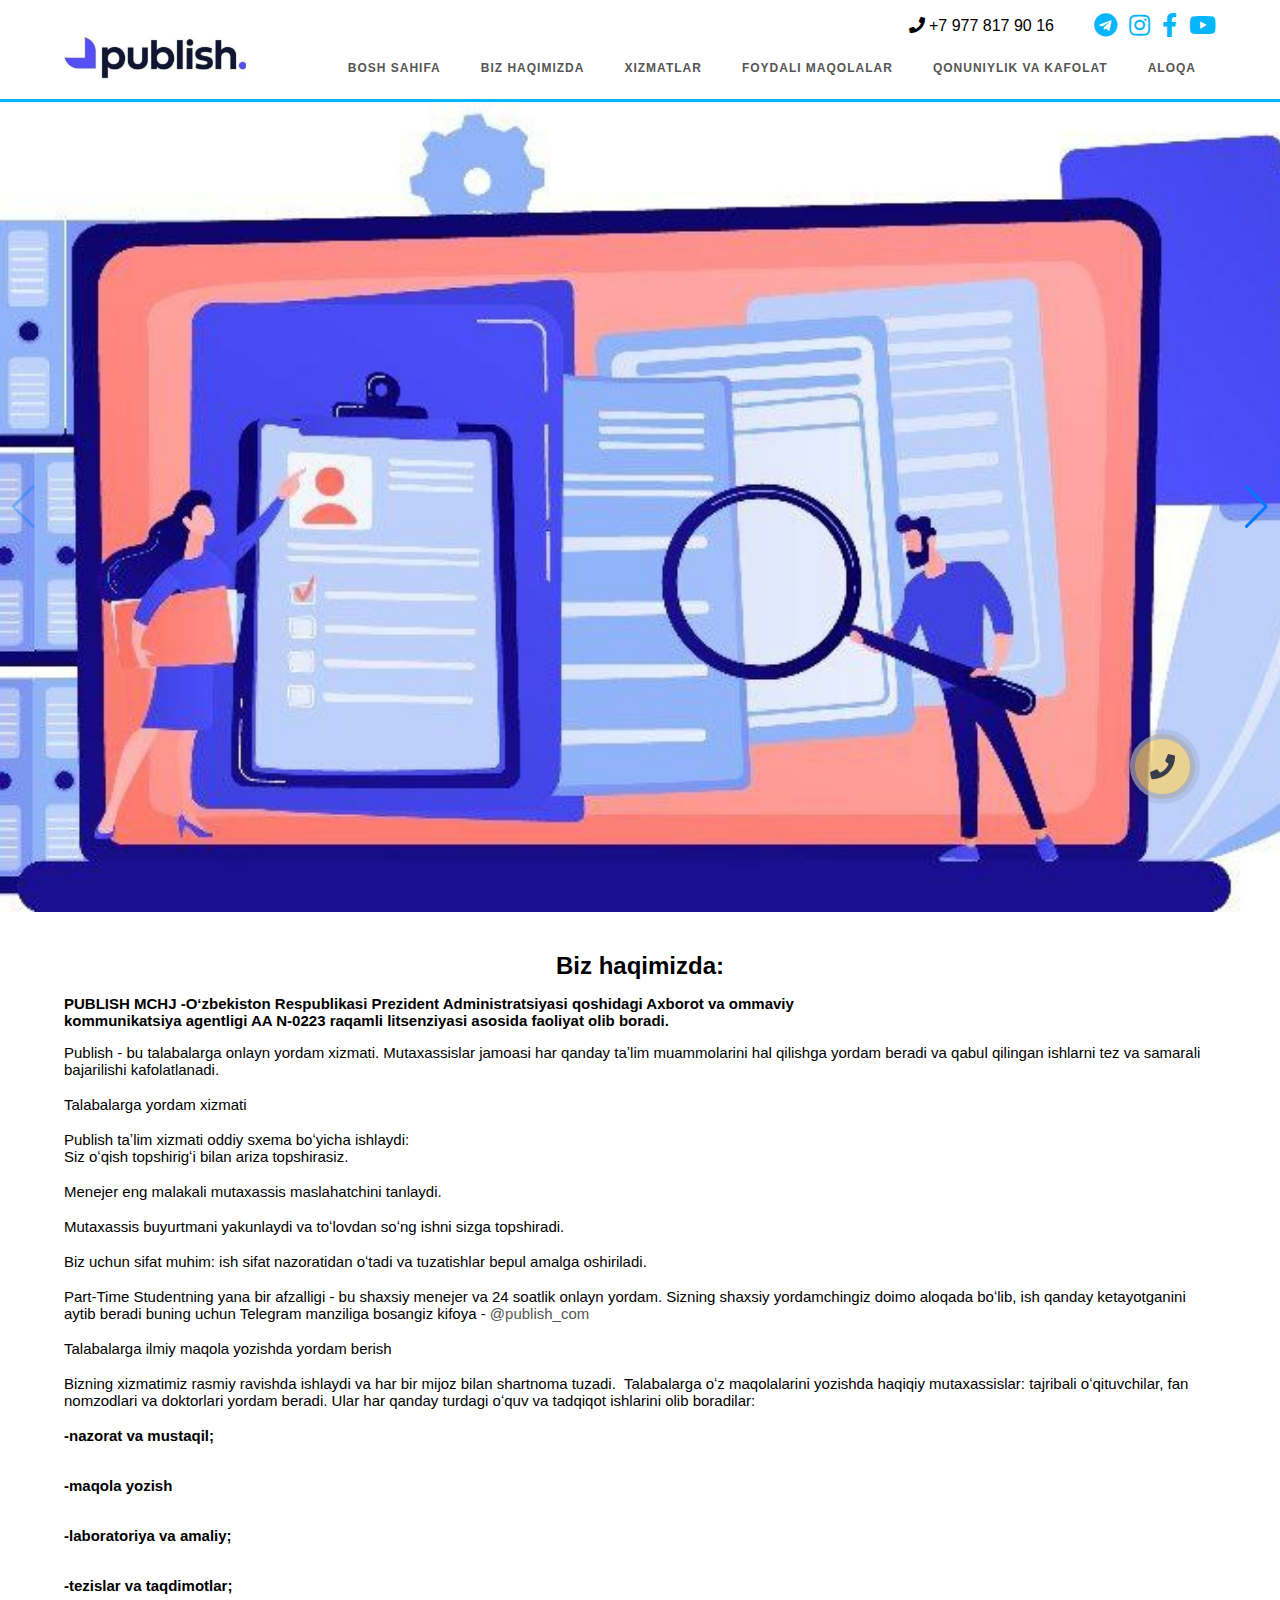
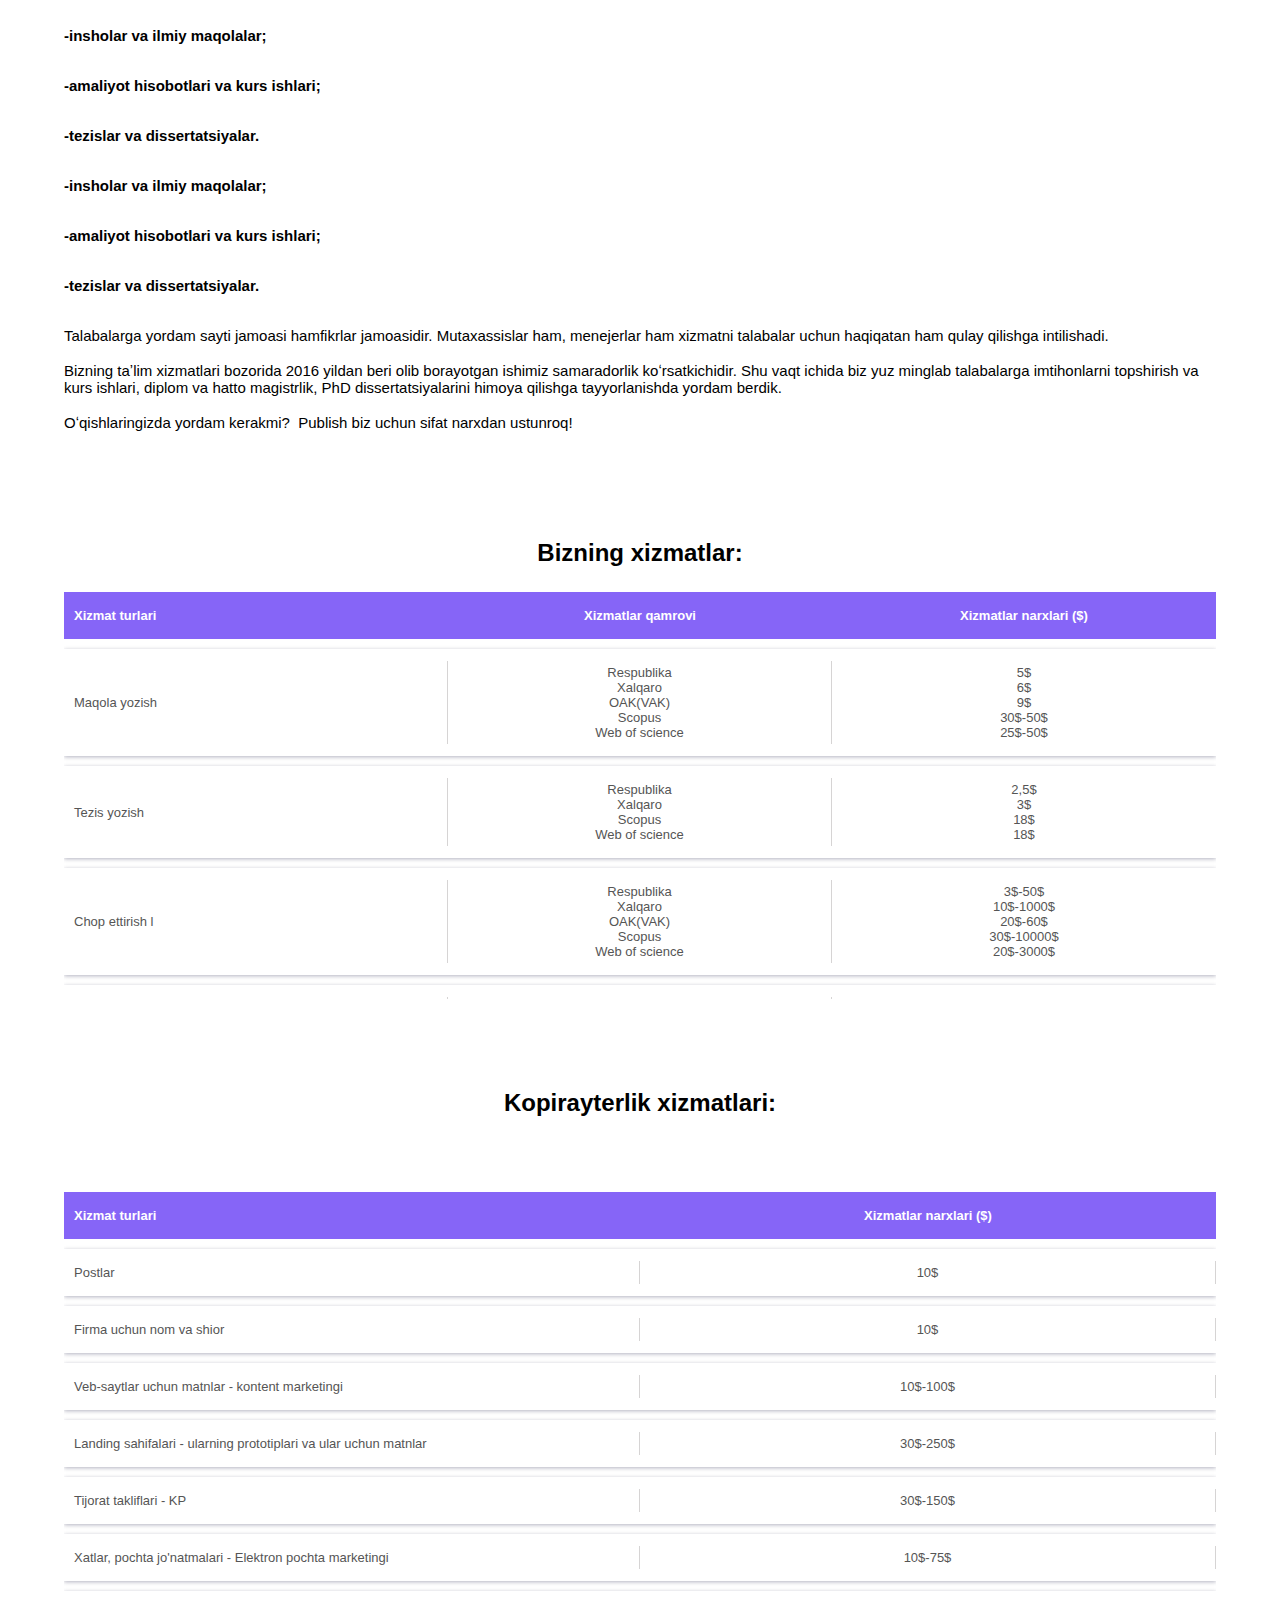
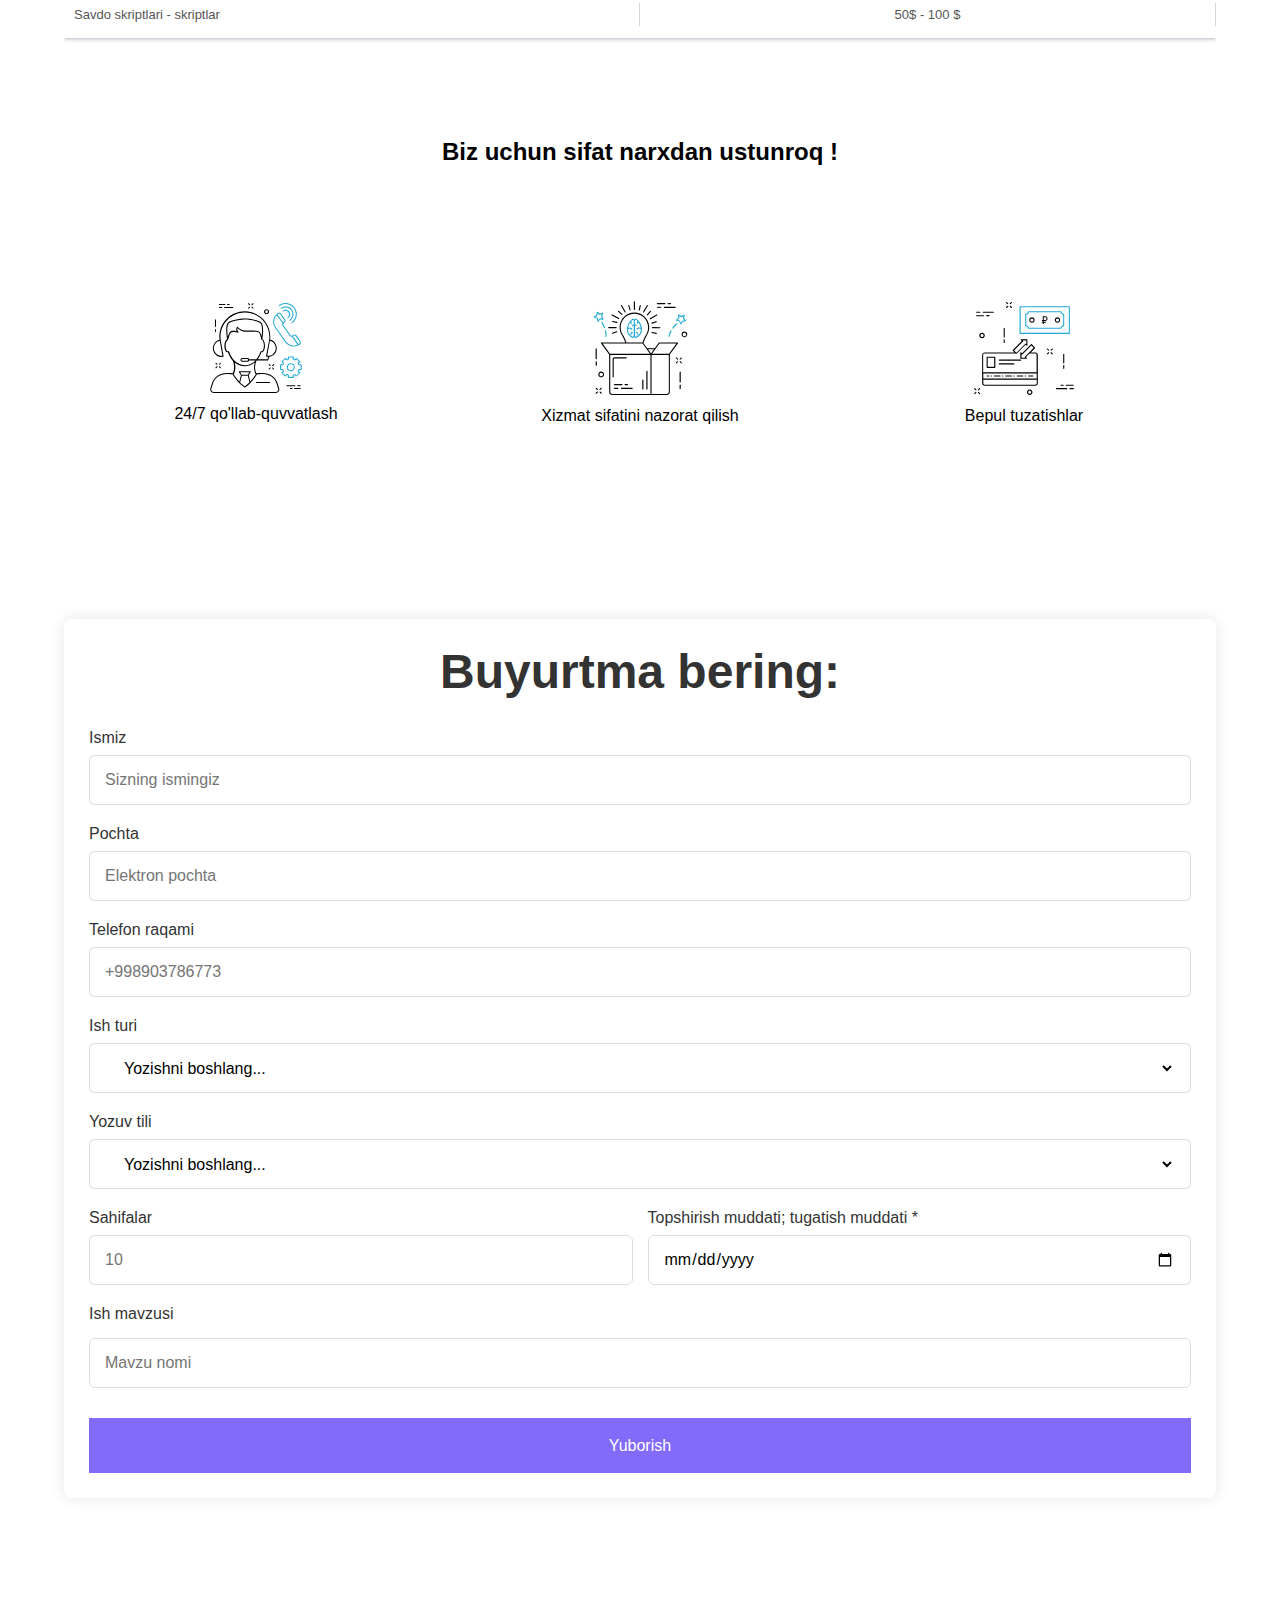
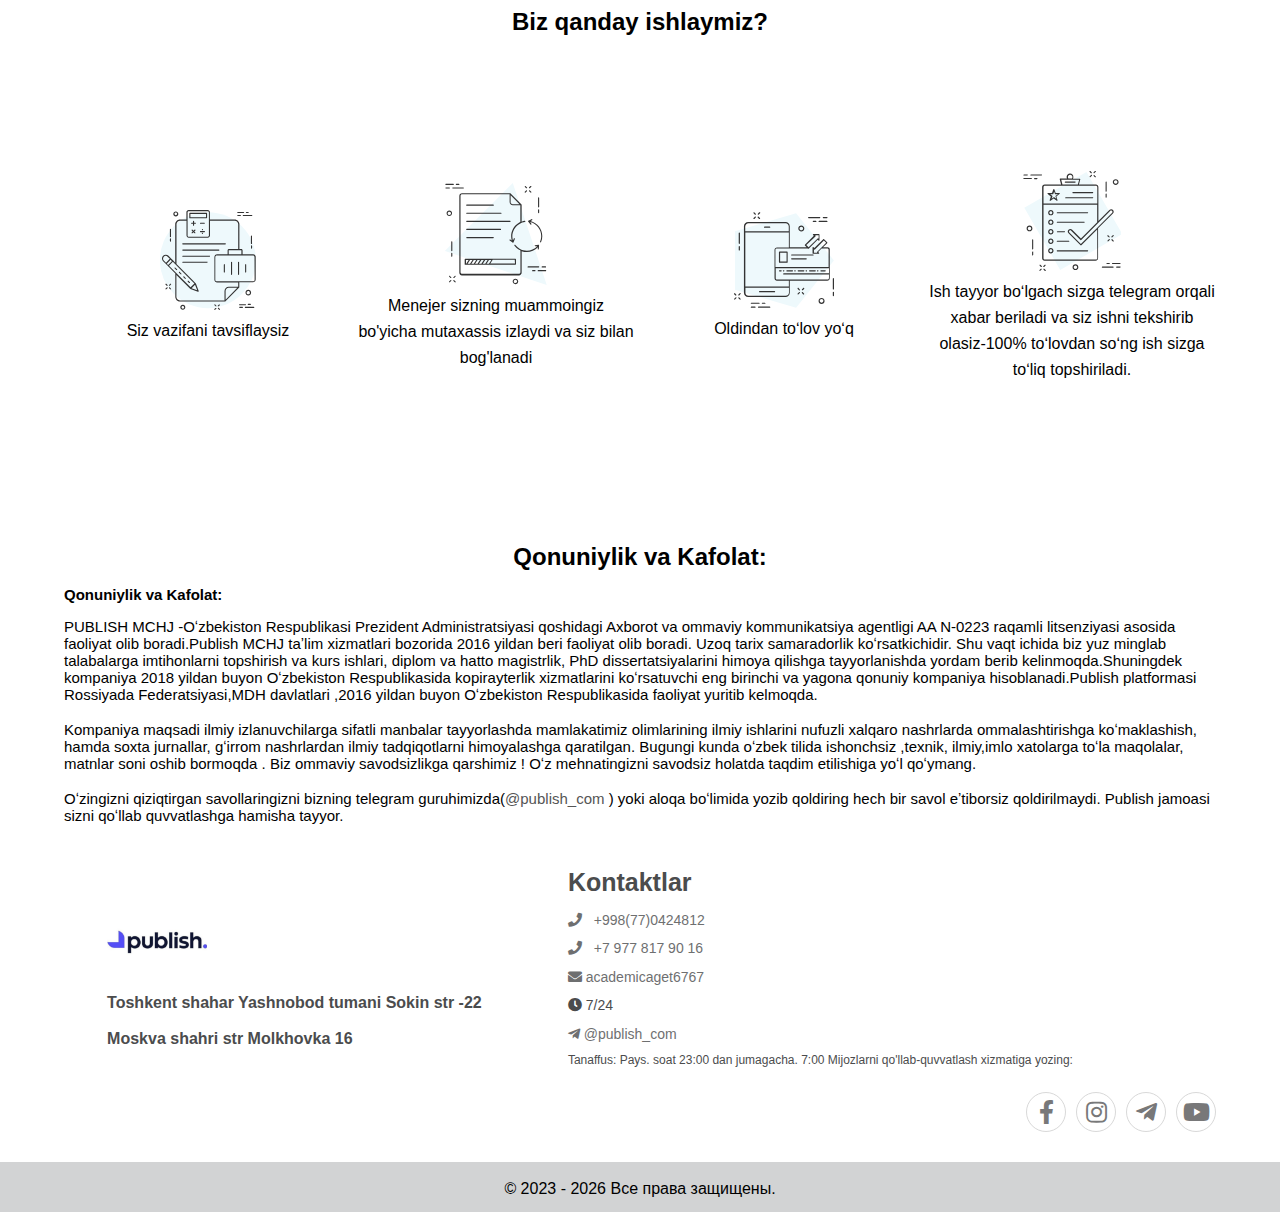
<file: index.html>
<!DOCTYPE html>
<html dir="ltr" lang="en-US">

<head>

    <meta http-equiv="content-type" content="text/html; charset=utf-8" />
    <meta name="viewport" content="width=device-width, initial-scale=1, minimum-scale=1, maximum-scale=1">
    <meta name="description" content="Mutaxassislar jamoasi har qanday taʼlim muammolarini hal qilishga yordam beradi va qabul qilingan ishlarni tez va samarali bajarilishi kafolatlanadi."/>
    <meta name="google-site-verification" content="Mo7C1IrsE1brCwrQPrMDbGgmEe2JfidK-V9Fo7iVpBE" />
    <!-- Stylesheets
    ============================================= -->
    <link href="https://use.fontawesome.com/releases/v5.0.13/css/all.css" rel="stylesheet">
    <link rel="stylesheet" href="https://unpkg.com/swiper/swiper-bundle.min.css" />

    <!-- Document Title
    ============================================= -->
    <title>Publish - bu talabalarga onlayn yordam xizmati.</title>
    <!-- MAIN CSS -->
    <link rel="stylesheet" href="css/home-page.css">
    <link rel="stylesheet" href="css/animate go top.css">
    <link rel="stylesheet" href="/css/form.css">
    <!--    // ICON LOGO-->

    <link rel="icon" type="image/png" sizes="32x32" href="/images/1.png">
    <link rel="icon" type="image/png" sizes="16x16" href="/images/1.png">
    <link rel="manifest" href="./images/site.webmanifest">
</head>

<body class="stretched">

    <div class="snowflakes" aria-hidden="true">
        <div class="snowflake">
            ❅
        </div>
        <div class="snowflake">
            ❅
        </div>
        <div class="snowflake">
            ❆
        </div>
        <div class="snowflake">
            ❄
        </div>
        <div class="snowflake">
            ❅
        </div>
        <div class="snowflake">
            ❆
        </div>
        <div class="snowflake">
            ❄
        </div>
        <div class="snowflake">
            ❅
        </div>
        <div class="snowflake">
            ❆
        </div>
        <div class="snowflake">
            ❄
        </div>
        <div class="snowflake">
            ❄
        </div>
        <div class="snowflake">
            ❄
        </div>
        <div class="snowflake">
            ❄
        </div>
        <div class="snowflake">
            ❄
        </div>
    </div>


    <div class="nav__in">
        <div class="container">
            <nav>
                <a href='index.html'><img src="./images/1.png" class="site-logo" alt="JPG"></a>
                <ul class="navbar">

                    <!--data-label is for the jQuery to recent post from the blog feed -->
                    <div class="networks">
                        <a href="tel:+79778179016" class="phone"><i class="fa fa-phone"></i> +7 977 817 90 16</a>
                        <a href="https://t.me/publish_com"><i class="fab fa-telegram icons"></i></a>
                        <a href="https://www.instagram.com/p/CWA63d3MbTi/?utm_medium=copy_link"><i
                                class="fab fa-instagram icons"></i></a>
                        <a href="https://www.facebook.com/groups/575826267008942/?ref=share"><i
                                class="fab fa-facebook-f icons"></i></a>
                        <a href="https://youtube.com/channel/UC2yZCWSn5Jn2CjUkHBxHVjA"><i
                                class="fab fa-youtube icons"></i></a>
                    </div>

                    <li class='drop-down'>
                        <a href=''> Bosh sahifa</a>
                    </li>
                    <li class="drop-down">
                        <a href='#card__block'> Biz haqimizda

                        </a>

                    </li>
                    <li class='drop-down'><a href='#table-box'> Xizmatlar </a>

                    </li>
                    <li class='drop-down'><a href='#'> Foydali maqolalar </a>

                    </li>
                    <li class='drop-down'><a href='#card__block_id'> Qonuniylik va Kafolat </a>

                    </li>
                    <li class='drop-down'><a href='#footer-clean'> Aloqa </a>

                    </li>


                </ul>
                <!-- The overlay -->
                <div id="myNav" class="overlay">

                    <!-- Button to close the overlay navigation -->
                    <a href="javascript:void(0)" class="closebtn" onclick="closeNav()">&times;</a>

                    <!-- Overlay content -->
                    <div class="overlay-content">
                        <div class="footer-items" style="padding: 50px 0px">
                            <div class="item-1">
                                <h4 class="font-00-02"><a href=""> Bosh sahifa</a></h4>
                                <h4 class="font-00-02"><a href="#card__block">Biz haqimizda </a></h4>
                                <h4 class="font-00-02"><a href="#table-box">Xizmatlar</a></h4>
                                <h4 class="font-00-02"><a href="#">Foydali maqolalar</a></h4>
                                <h4 class="font-00-02"><a href="#card__block_id">Qonuniylik va Kafolat </a></h4>
                                <h4 class="font-00-02"><a href="#footer-clean">Aloqa</a></h4>

                            </div>


                        </div>
                        <ul class="burger-nav">
                            <li class="sot_seti"><a href="https://t.me/publish_com"><i
                                        class="fab fa-telegram seti"></i></a></li>
                            <li class="sot_seti"><a
                                    href="https://www.instagram.com/p/CWA63d3MbTi/?utm_medium=copy_link"><i
                                        class="fab fa-instagram seti"></i></a></li>
                            <li class="sot_seti"><a href="https://www.facebook.com/groups/575826267008942/?ref=share"><i
                                        class="fab fa-facebook seti"></i></a></li>
                            <li class="sot_seti"><a href="https://youtube.com/channel/UC2yZCWSn5Jn2CjUkHBxHVjA"><i
                                        class="fab fa-youtube seti"></i></a> </li>
                        </ul>


                    </div>

                </div>

                <!-- Use any element to open/show the overlay navigation menu -->
                <span class="open-nav" style="font-size:30px;cursor:pointer" onclick="openNav()">&#9776;</span>

            </nav>
        </div>
    </div>

    <header>
        <!-- Swiper -->
        <div class="swiper-container2 mySwiper">
            <div class="swiper-wrapper">
                <div class="swiper-slide swiper-backslide">
                    <div class="header__back"></div>
                    <img src="images/3.jpg" alt="Publish">

                </div>
                <div class="swiper-slide swiper-backslide">
                    <div class="header__back"></div>
                    <img src="images/2.jpg" alt="Publish">

                </div>

            </div>
            <div class="swiper-button-next"></div>
            <div class="swiper-button-prev"></div>
        </div>
    </header>
        <div id="card__block" class="container">
            <h2>Biz haqimizda:</h2>
            <div class="card__block">
                
                <div class="card__block">
                    <!-- <div class="card__block__item">
                        <img src="./images/photo_2023-12-23_21-45-29.jpg" width="300px" alt="">
        
                    </div> -->
                    <div class="card__block__item">
                        <h1>PUBLISH MCHJ -Oʻzbekiston Respublikasi Prezident Administratsiyasi qoshidagi Axborot va ommaviy <br>
                            kommunikatsiya agentligi AA N-0223 raqamli litsenziyasi asosida faoliyat olib boradi.</h1>
                            <p>Publish - bu talabalarga onlayn yordam xizmati. Mutaxassislar jamoasi har qanday taʼlim muammolarini hal qilishga yordam beradi va qabul qilingan ishlarni tez va samarali bajarilishi kafolatlanadi. </p>

                            <br> <p>Talabalarga yordam xizmati</p>   <br>
                                <p> Publish taʼlim xizmati oddiy sxema boʻyicha ishlaydi:</p>
                                <p>  Siz oʻqish topshirigʻi bilan ariza topshirasiz.</p> <br>
                                <p> Menejer eng malakali mutaxassis maslahatchini tanlaydi.</p> <br>
                                <p>  Mutaxassis buyurtmani yakunlaydi va toʻlovdan soʻng ishni sizga topshiradi.</p> <br>
                                <p>  Biz uchun sifat  muhim: ish sifat nazoratidan oʻtadi va tuzatishlar bepul amalga oshiriladi.</p> <br>
                                <p> Part-Time Studentning yana bir afzalligi - bu shaxsiy menejer va 24 soatlik onlayn yordam. Sizning shaxsiy yordamchingiz doimo aloqada boʻlib, ish qanday ketayotganini aytib beradi buning uchun Telegram manziliga bosangiz kifoya - <a href="https://t.me/publish_com">@publish_com</a></p><br>
                                <p> Talabalarga ilmiy maqola yozishda yordam berish</p><br>
                                <p> Bizning xizmatimiz rasmiy ravishda ishlaydi va har bir mijoz bilan shartnoma tuzadi. 
                                    Talabalarga oʻz maqolalarini yozishda haqiqiy mutaxassislar: tajribali oʻqituvchilar, fan nomzodlari va doktorlari yordam beradi. Ular har qanday turdagi oʻquv va tadqiqot ishlarini olib boradilar:</p><br>
                                 <h1>   -nazorat va mustaqil;</h1><br>
                                <h1>   -maqola yozish</h1><br>
                                <h1>  -laboratoriya va amaliy;</h1><br>
                                <h1>       -tezislar va taqdimotlar;</h1><br>
                                <h1>   -insholar va ilmiy maqolalar;</h1><br>
                               <h1>       -amaliyot hisobotlari va kurs ishlari;</h1><br>
                               <h1>    -tezislar va dissertatsiyalar.</h1><br>
                                <h1>   -insholar va ilmiy maqolalar;</h1><br>
                               <h1>       -amaliyot hisobotlari va kurs ishlari;</h1><br>
                               <h1>    -tezislar va dissertatsiyalar.</h1><br>
                               <p>                                Talabalarga yordam sayti jamoasi hamfikrlar jamoasidir. Mutaxassislar ham, menejerlar ham xizmatni talabalar uchun haqiqatan ham qulay qilishga intilishadi.
                            </p><br>
                               <p>                                Bizning taʼlim xizmatlari bozorida 2016 yildan beri olib borayotgan ishimiz samaradorlik koʻrsatkichidir. Shu vaqt ichida biz yuz minglab talabalarga imtihonlarni topshirish va kurs ishlari, diplom va hatto magistrlik, PhD dissertatsiyalarini himoya qilishga tayyorlanishda yordam berdik.
                            </p><br>
                            <p>
                                Oʻqishlaringizda yordam kerakmi? 
                                Publish biz uchun sifat narxdan ustunroq!</p><br>
                                
                            
                    </div>
                </div>
            </div>
        
            <div id="table-box" class="table-box">
                <h2>Bizning xizmatlar:</h2>
                <div class="table-row table-head">
                    <div class="table-cell first-cell">
                        <p>Xizmat turlari</p>
                    </div>
                    <div class="table-cell">
                        <p>Xizmatlar qamrovi</p>
                    </div>
                    <div class="table-cell last-cell">
                        <p>Xizmatlar narxlari
                            ($)
                        </p>
                    </div>
                </div>


                <div class="table-row">
                    <div class="table-cell first-cell">
                        <p>Maqola yozish </p>
                    </div>
                    <div class="table-cell">
                        <p>Respublika <br>
                            Xalqaro <br>
                            OAK(VAK)<br>
                            Scopus<br>
                            Web of science
                        </p>
                    </div>
                    <div class="table-cell last-cell">
                        <p>5$ <br>
                            6$ <br>
                            9$ <br>
                            30$-50$ <br>
                            25$-50$

                        </p>
                    </div>
                </div>


                <div class="table-row">
                    <div class="table-cell first-cell">
                        <p>Tezis yozish</p>
                    </div>
                    <div class="table-cell">
                        <p>Respublika <br>
                            Xalqaro<br>
                            Scopus<br>
                            Web of science
                        </p>
                    </div>
                    <div class="table-cell last-cell">
                        <p>2,5$<br>
                            3$<br>
                            18$<br>
                            18$
                        </p>
                    </div>
                </div>

                <div class="table-row">
                    <div class="table-cell first-cell">
                        <p>Chop ettirish l</p>
                    </div>
                    <div class="table-cell">
                        <p>Respublika <br>
                            Xalqaro<br>
                            OAK(VAK)<br>
                            Scopus<br>
                            Web of science
                        </p>
                    </div>
                    <div class="table-cell last-cell">
                        <p>3$-50$<br>
                            10$-1000$<br>
                            20$-60$<br>
                            30$-10000$<br>
                            20$-3000$<br>
                        </p>
                    </div>
                </div>

                <div class="table-row">
                    <div class="table-cell first-cell">
                        <p>Tahrirlash </p>
                    </div>
                    <div class="table-cell">
                        <p>Imlo<br>
                            Texnik<br>
                            Sifat tahlili <br>
                        </p>
                    </div>
                    <div class="table-cell last-cell">
                        <p>BEPUL<br>
                            BEPUL<br>
                            BEPUL
                        </p>
                    </div>
                </div>

                <div class="table-row">
                    <div class="table-cell first-cell">
                        <p>Plagiat</p>
                    </div>
                    <div class="table-cell">
                        <p>Oddiy <br>
                            Tasdiqlangan <br>
                        </p>
                    </div>
                    <div class="table-cell last-cell">
                        <p>BEPUL <br>
                            3$
                        </p>
                    </div>
                </div>


                <div class="table-row">
                    <div class="table-cell first-cell">
                        <p>Kurs ishi , loyihasi</p>
                    </div>
                    <div class="table-cell">
                        <p>Oddiy <br>
                            Mukammal <br>
                        </p>
                    </div>
                    <div class="table-cell last-cell">
                        <p>3$ <br>
                            8$
                        </p>
                    </div>
                </div>

                <div class="table-row">
                    <div class="table-cell first-cell">
                        <p>Dissertatsiya</p>
                    </div>
                    <div class="table-cell">
                        <p>Magistrlik <br>
                            PhD
                        </p>
                    </div>
                    <div class="table-cell last-cell">
                        <p>60$ <br>
                            100$
                        </p>
                    </div>
                </div>

                <div class="table-row">
                    <div class="table-cell first-cell">
                        <p>Diplom ishi, loyihasi</p>
                    </div>
                    <div class="table-cell">
                        <p>Standart </p>
                    </div>
                    <div class="table-cell last-cell">
                        <p>30$-50$</p>
                    </div>
                </div>
                <div class="table-row">
                    <div class="table-cell first-cell">
                        <p>Taqdimotlar prezentatsiya</p>
                    </div>
                    <div class="table-cell">
                        <p>Oddiy <br>
                            Rasmiy <br>
                        </p>
                    </div>
                    <div class="table-cell last-cell">
                        <p>1$-8$ <br>
                            4$-10$
                        </p>
                    </div>
                </div>
                <div class="table-row">
                    <div class="table-cell first-cell">
                        <p>Referat </p>
                    </div>
                    <div class="table-cell">
                        <p>Oddiy <br>
                            Standart
                        </p>
                    </div>
                    <div class="table-cell last-cell">
                        <p>2$-7$ <br>
                            5$
                        </p>
                    </div>
                </div>
                <div class="table-row">
                    <div class="table-cell first-cell">
                        <p>Monografiya </p>
                    </div>
                    <div class="table-cell">
                        <p>Standart </p>
                    </div>
                    <div class="table-cell last-cell">
                        <p>50$</p>
                    </div>
                </div>
                <div class="table-row">
                    <div class="table-cell first-cell">
                        <p>Oʻquv qoʻllanma</p>
                    </div>
                    <div class="table-cell">
                        <p>Standart </p>
                    </div>
                    <div class="table-cell last-cell">
                        <p>15$-50$</p>
                    </div>
                </div>
                <div class="table-row">
                    <div class="table-cell first-cell">
                        <p>Uslubiy qoʻllanma </p>
                    </div>
                    <div class="table-cell">
                        <p>Standart </p>
                    </div>
                    <div class="table-cell last-cell">
                        <p>10$-50$</p>
                    </div>
                </div>
                <div class="table-row">
                    <div class="table-cell first-cell">
                        <p>Metodik qoʻllanmalar </p>
                    </div>
                    <div class="table-cell">
                        <p>Standart </p>
                    </div>
                    <div class="table-cell last-cell">
                        <p>12$-40$</p>
                    </div>
                </div>
                <div class="table-row">
                    <div class="table-cell first-cell">
                        <p>Taqrizlar </p>
                    </div>
                    <div class="table-cell">
                        <p>Standart </p>
                    </div>
                    <div class="table-cell last-cell">
                        <p>BEPUL </p>
                    </div>
                </div>
                <div class="table-row">
                    <div class="table-cell first-cell">
                        <p>Kitob yozishda koʻmak </p>
                    </div>
                    <div class="table-cell">
                        <p>Standart </p>
                    </div>
                    <div class="table-cell last-cell">
                        <p>30$</p>
                    </div>
                </div>
                <div class="table-row">
                    <div class="table-cell first-cell">
                        <p>Boshqa xizmatlarni yuzasidan Aloqa boʻlimiga oʻting </p>
                    </div>
                    <div class="table-cell">
                        <a href="https://t.me/publish_com">@publish_com</a>
                    </div>
                    <div class="table-cell last-cell">
                        <p>Aloqa </p>
                    </div>
                </div>
            </div>
            <h2>Kopirayterlik xizmatlari: </h2>
            <div class="table-box">
                <div class="table-row table-head">
                    <div class="table-cell first-cell">
                        <p>Xizmat turlari</p>
                    </div>
                    <div class="table-cell">
                        <p>Xizmatlar narxlari
                            ($)
                        </p>
                    </div>

                </div>


                <div class="table-row">
                    <div class="table-cell first-cell">
                        <p>Postlar </p>
                    </div>
                    <div class="table-cell">
                        <p>10$
                        </p>
                    </div>

                </div>


                <div class="table-row">
                    <div class="table-cell first-cell">
                        <p>Firma uchun nom va shior</p>
                    </div>
                    <div class="table-cell">
                        <p>10$
                        </p>
                    </div>

                </div>

                <div class="table-row">
                    <div class="table-cell first-cell">
                        <p>Veb-saytlar uchun matnlar - kontent marketingi</p>
                    </div>
                    <div class="table-cell">
                        <p>10$-100$
                        </p>
                    </div>

                </div>

                <div class="table-row">
                    <div class="table-cell first-cell">
                        <p>Landing sahifalari - ularning prototiplari va ular uchun matnlar </p>
                    </div>
                    <div class="table-cell">
                        <p>30$-250$
                        </p>
                    </div>

                </div>

                <div class="table-row">
                    <div class="table-cell first-cell">
                        <p>Tijorat takliflari - KP</p>
                    </div>
                    <div class="table-cell">
                        <p>30$-150$
                        </p>
                    </div>

                </div>


                <div class="table-row">
                    <div class="table-cell first-cell">
                        <p>Xatlar, pochta jo'natmalari - Elektron pochta marketingi</p>
                    </div>
                    <div class="table-cell">
                        <p>10$-75$
                        </p>
                    </div>

                </div>

                <div class="table-row">
                    <div class="table-cell first-cell">
                        <p>Savdo skriptlari - skriptlar</p>
                    </div>
                    <div class="table-cell">
                        <p>50$  - 100 $
                        </p>
                    </div>

                </div>



            </div>
        </div>

    </div>
    <main>
        <div class="development">
            <div class="container">

                <h2>Biz uchun sifat narxdan ustunroq !</h2>
                <div class="dev-section">

                    <div class="dev-section__img">
                        <img src="./images/logo/intro-1.svg" alt="">
                        <p>
                            24/7 qo'llab-quvvatlash

                        </p>
                    </div>
                    <div class="dev-section__img">
                        <img src="./images/logo/intro-6.svg" alt="">
                        <p>
                            Xizmat sifatini nazorat qilish
                        </p>
                    </div>
                    <div class="dev-section__img">
                        <img src="./images/logo/intro-3.svg" alt="">
                        <p>Bepul tuzatishlar </p>
                    </div>


                </div>
            </div>
        </div>


    </main>
    <section>
        <div class="container">
            <section id="blok_form" class="blok_form">
                <div class="header_id">
                   <h1>Buyurtma bering: </h1> 
                </div>
               <form action="#" class="form" id="tg">
        <div class="input-box">
            <label for="firstName">Ismiz</label>
            <input type="text" name="firstName" id="firstName" placeholder="Sizning ismingiz" required />
        </div>

        <div class="input-box">
            <label for="Pochta">Pochta </label>
            <input type="email" name="Pochta" id="Pochta"  placeholder="Elektron pochta" required />
        </div>
        <div class="input-box">
            <label for="phone">Telefon raqami</label>
            <input type="text" id="phone" name="phone" for="phone" placeholder="+998903786773" required />
        </div>
        <div class="input-box">
            <label for="Ish ">Ish turi</label>
            <div class="column">
                <div class="select-box">
                    <select name="element" id="element">
                        <option hidden>
                            Yozishni boshlang...
                        </option>
                        <option value="Maqola yozish (OAK)">Maqola yozish (OAK) </option>
                        <option value="Maqola (Scopus)">Maqola (Scopus) </option>
                        <option value="Maqola( Web of science )">Maqola( Web of science ) </option>
                        <option value="Tezis yozish">Tezis yozish </option>
                        <option value="Chop ettirish( OAK ) ">Chop ettirish( OAK ) </option>
                        <option value="Chop ettirish(Xalqaro)">Chop ettirish(Xalqaro) </option>
                        <option value="Chop ettirish(Scopus)">Chop ettirish(Scopus) </option>
                        <option value="Chop ettirish(Web of science )">Chop ettirish(Web of science )</option>
                        <option value="Kurs ishi">Kurs ishi </option>
                        <option value="Dissertatsiya( Magistrlik)">Dissertatsiya( Magistrlik) </option>
                        <option value="Diplom ishi">Diplom ishi </option>
                        <option value="Taqdimotlar (prezentatsiya )">Taqdimotlar (prezentatsiya ) </option>
                        <option value="Referat">Referat</option>
                        <option value="Monografiya">Monografiya</option>
                        <option value="Oʻquv qoʻllanma">Oʻquv qoʻllanma </option>
                        <option value="Uslubiy qoʻllanma">Uslubiy qoʻllanma </option>
                        <option value="Metodik qoʻllanmalar">Metodik qoʻllanmalar </option>
                        <option value="Taqriz">Taqriz</option>
                        <option value="Akademik tarjima">Akademik tarjima </option>
                        <option value="Boshqa xizmatlar">Boshqa xizmatlar</option>
                    </select>
                </div>


            </div>
        </div>
        <div class="input-box">
            <label for="element">
                Yozuv tili
            </label>
            <div class="column">
                <div class="select-box">
                    <select name="element2" id="element2">
                        <option hidden>
                            Yozishni boshlang...
                        </option>

                        <option value="Oʻzbek">Oʻzbek</option>
                        <option value="Ingliz">Ingliz </option>
                        <option value="Rus tili">Rus tili</option>

                    </select>
                </div>

            </div>
        </div>
        <div class="column">
            <div class="input-box">
                <label>Sahifalar </label>
                <input type="number" name="pageCount" placeholder="10" required />
            </div>
            <div class="input-box">
                <label for="myDate">
                    Topshirish muddati; tugatish muddati *
                </label>
                <input type="date" name="myDate" id="myDate" placeholder="Enter birth date" for="myDate" required />

            </div>

        </div>

        <div class="input-box address">
            <label>
                Ish mavzusi
            </label>
            <input type="text" name="address" id="address" placeholder="Mavzu nomi" required />
        </div>
                <div id="success" class="alert alert-success" role="alert" style="display: none;"></div>

        <button type="submit" id="submit">Yuborish</button>
    </form>
            </section>



        </div>
    </section>



    <main>
        <div class="development">
            <div class="container">
                <h2>Biz qanday ishlaymiz?</h2>
                <div class="dev-section">

                    <div class="dev-section__img">
                        <img src="./images/logo/working-1.svg" alt="">
                        <p>
                            Siz vazifani tavsiflaysiz
                        </p>
                    </div>
                    <div class="dev-section__img">
                        <img src="./images/logo/working-2.svg" alt="">
                        <p>
                            Menejer sizning muammoingiz <br> bo'yicha mutaxassis izlaydi va siz bilan bog'lanadi
                        </p>
                    </div>
                    <div class="dev-section__img">
                        <img src="./images/logo/working-3.svg" alt="">
                        <p>Oldindan toʻlov yoʻq
                        </p>
                    </div>
                    <div class="dev-section__img">
                        <img src="./images/logo/working-4.svg" alt="">
                        <p>Ish tayyor boʻlgach sizga telegram orqali xabar beriladi va siz ishni tekshirib olasiz-100%
                            toʻlovdan soʻng ish sizga toʻliq topshiriladi.</p>
                    </div>


    </main>
    <div class="container">
        <div id="card__block_id" class="card__block_id">
            <h2>Qonuniylik va Kafolat:</h2>
            <div id class="card__block">
                
                <div class="card__block">
                    <!-- <div class="card__block__item">
                        <img src="./images/5.jpg" width="400px" alt="">
        
                    </div> -->
                    <div class="card__block__item">
                        <h1>Qonuniylik va Kafolat:</h1>
                            <p>PUBLISH MCHJ -Oʻzbekiston Respublikasi Prezident Administratsiyasi qoshidagi Axborot va ommaviy kommunikatsiya agentligi  AA N-0223 raqamli litsenziyasi asosida faoliyat olib boradi.Publish MCHJ  taʼlim xizmatlari bozorida 2016 yildan beri faoliyat olib boradi. Uzoq tarix samaradorlik koʻrsatkichidir. Shu vaqt ichida biz yuz minglab talabalarga imtihonlarni topshirish va kurs ishlari, diplom va hatto magistrlik, PhD dissertatsiyalarini himoya qilishga tayyorlanishda yordam berib kelinmoqda.Shuningdek kompaniya 2018 yildan buyon Oʻzbekiston Respublikasida  kopirayterlik xizmatlarini koʻrsatuvchi eng birinchi va yagona qonuniy kompaniya hisoblanadi.Publish platformasi Rossiyada Federatsiyasi,MDH davlatlari ,2016 yildan buyon Oʻzbekiston Respublikasida faoliyat yuritib kelmoqda. </p>
    <br>
                            <p>Kompaniya maqsadi 
                                ilmiy izlanuvchilarga sifatli manbalar tayyorlashda mamlakatimiz olimlarining ilmiy ishlarini nufuzli xalqaro nashrlarda ommalashtirishga koʻmaklashish, hamda soxta jurnallar, gʻirrom nashrlardan ilmiy tadqiqotlarni himoyalashga qaratilgan.
                                Bugungi kunda oʻzbek tilida ishonchsiz ,texnik, ilmiy,imlo xatolarga toʻla maqolalar, matnlar  soni oshib bormoqda .
                                Biz ommaviy savodsizlikga qarshimiz !
                                Oʻz mehnatingizni  savodsiz holatda taqdim etilishiga yoʻl qoʻymang.</p>  <br>   
                                <p>
                                    Oʻzingizni qiziqtirgan savollaringizni bizning telegram guruhimizda(<a href="https://t.me/publish_com">@publish_com</a> ) yoki aloqa boʻlimida yozib qoldiring hech bir savol eʼtiborsiz qoldirilmaydi.
                                
                                    Publish jamoasi sizni qoʻllab quvvatlashga hamisha tayyor.
                                </p>
                              
                    </div>
                </div>
            </div>
        </div>
       
       
   
        
    </div>

    <div id="footer-clean" class=" footer-clean">
        <div class="container">
            <div class="row">
                <div class="col-sm-4">
                    <img src="./images/1.png">
                    <h4>Toshkent shahar Yashnobod tumani Sokin str -22 </h4> <br>
                    <h4>Moskva shahri str Molkhovka 16 </h4>

                </div>

                <div class="col-sm-4">
                    <p class="title">Kontaktlar</p>
                    <ul class="navbar">
                        <li><a href="tel:+998770424812"><i class="fas fa-phone icon-left"></i> +998(77)0424812 </a>
                        <li><a href="tel:+79778179016"><i class="fas fa-phone icon-left"></i> +7 977 817 90 16 </a>
                        </li>
                        <li><a href="mailto: academicaget6767@gmail.com"><i class="fas fa-envelope  "></i>
                                academicaget6767</a></li>
                        <li><i class="fas fa-solid fa-clock"></i> 7/24 </li>
                        <li> <a href="https://t.me/publish_com"><i class="fab fa-telegram-plane"></i> @publish_com</a>
                        </li>

                        <p>Tanaffus: Pays. soat 23:00 dan jumagacha. 7:00
                            Mijozlarni qo'llab-quvvatlash xizmatiga yozing:</p>
                    </ul>
                </div>
            </div>
            <div class="col-lg-3 item social">
                <a href="https://www.facebook.com/groups/575826267008942/?ref=share"><i
                        class="fab fa-facebook-f"></i></a>
                <a href="https://www.instagram.com/p/CWA63d3MbTi/?utm_medium=copy_link"><i
                        class="fab fa-instagram"></i></a>
                <a href="https://t.me/publish_com"><i class="fab fa-telegram-plane"></i></a>
                <a href="https://youtube.com/channel/UC2yZCWSn5Jn2CjUkHBxHVjA"><i class="fab fa-youtube"></i></a>
            </div>
        </div>

    </div>
    <div class="footer-bottom">
        <div class="link">© 2023 -
            <script>
                document.write(new Date().getFullYear());
            </script>
            Все права защищены.
        </div>
    </div>
    </div>
    </div>
    </div>
    </div>






    <!--call start-->
    <div class="call">
        <button class="button circle pulse orange" id="myBtn">
            <!--        <img src="images/operator-pngrepo-com.png">-->
            <i class="fa fa-phone"></i>
        </button>

        <!-- The Modal -->
        <div id="myModal" class="modal">

            <!-- Modal content -->
            <div class="modal-content">
                <span class="close">&times;</span>
                <div class="card">
                    <p class="call-title">Xabar qoldiring tez orada siz bilan bog'lanadi</p>
                    <p class="call-text"> Telefon raqamingizni kiriting va biz siz bilan bog'lanamiz.

                    </p>
                    <form onsubmit="return sendTelegram()">
                        <input type="text" id="nameInput" placeholder="Sizning ismingiz va familiyangiz" required>
                        <input type="messageInput" id="messageInput" placeholder="+ (998)" required>
                        <button type="submit"  id="submit" class="svg-wrapper">
                            <svg height="60" width="320" xmlns="http://www.w3.org/2000/svg">
                                <rect class="shape" height="60" width="320" />
                                <div  class="text" value="Yuborish" >xabar yuboring</div>
                            </svg>
                        </button>
                    </form>
                </div>
            </div>
            

        </div>
        <div class="custom-alert" id="customAlert">Message sent successfully!</div>

    </div>
    <script src="https://unpkg.com/swiper/swiper-bundle.min.js"></script>

    <div class="footer-bottom-scroll">
        <ol>
            <li><a href="https://t.me/publish_com"><i class=" fab fa-telegram-plane scroll-icon"></i></a></li>
            <li><a href="tel:+998770424812"><i class="fa fa-phone scroll-icon"></i></a></li>
            <li><a href="mailto: academicaget6767@gmail.com"><i class="fas fa-envelope scroll-icon"></i></a></li>
        </ol>
    </div>
    <!--call end-->

    <!-- Go To Top
============================================= -->
    <div id="go-top" class="go-top"><i class="fa fa-angle-up"></i></div>

    <!-- JavaScripts
============================================= -->
<script>
    function sendTelegram() {
  // ... (your existing code)

  // Display the custom alert
  const customAlert = document.getElementById('customAlert');
  customAlert.style.display = 'block';

  // Hide the custom alert after 3 seconds (adjust as needed)
  setTimeout(() => {
      customAlert.style.display = 'none';
  }, 3000);

  return false; // Prevent form submission
}
</script>

    <script src="https://unpkg.com/swiper/swiper-bundle.min.js"></script>
    <script src="js/home-page.js"></script>
    <script src="js/index.js"></script>
    <script src="js/jquery.js"></script>
    <script src="./js/home-page.js"></script>
    <script src="./js/scroll.js"></script>
    <script src="https://unpkg.com/swiper/swiper-bundle.min.js"></script>
 <script src="/js/script.js"></script>
 <script src="/js"></script>
    
</body>

</html>
</file>
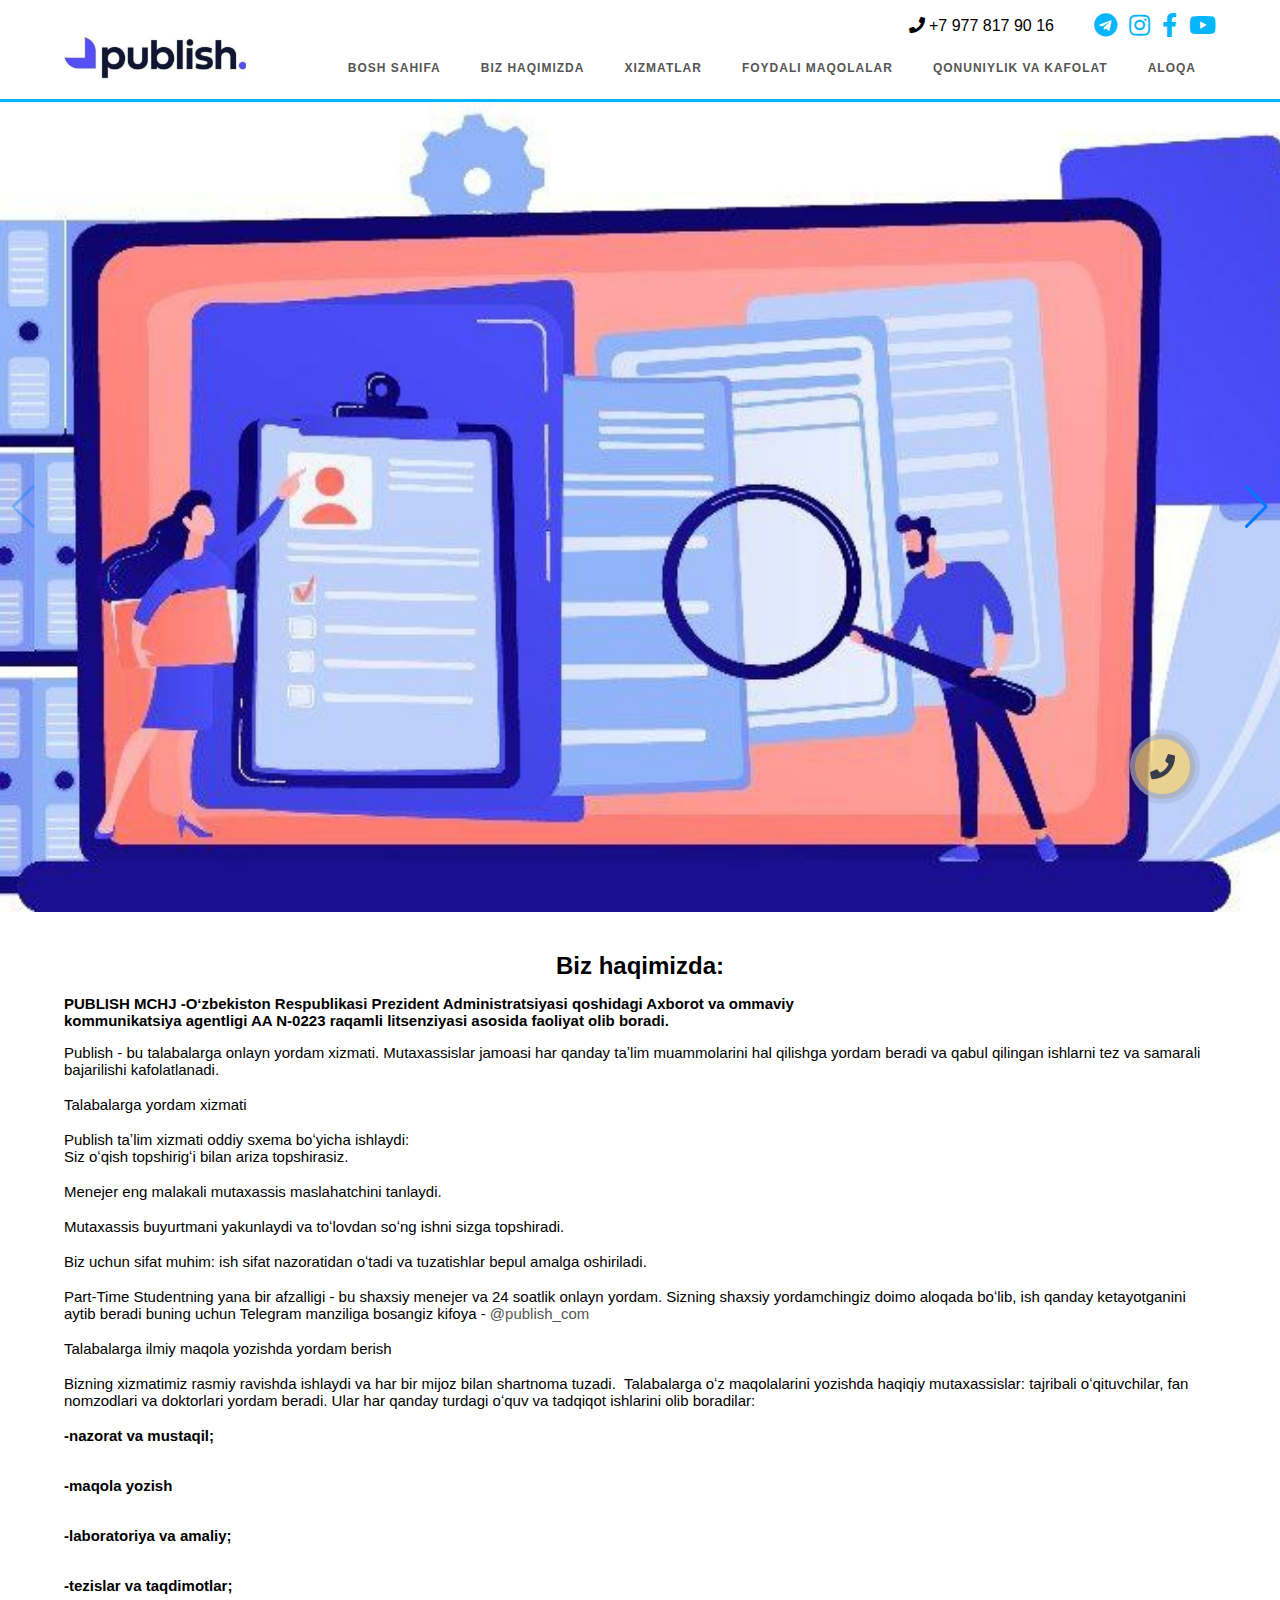
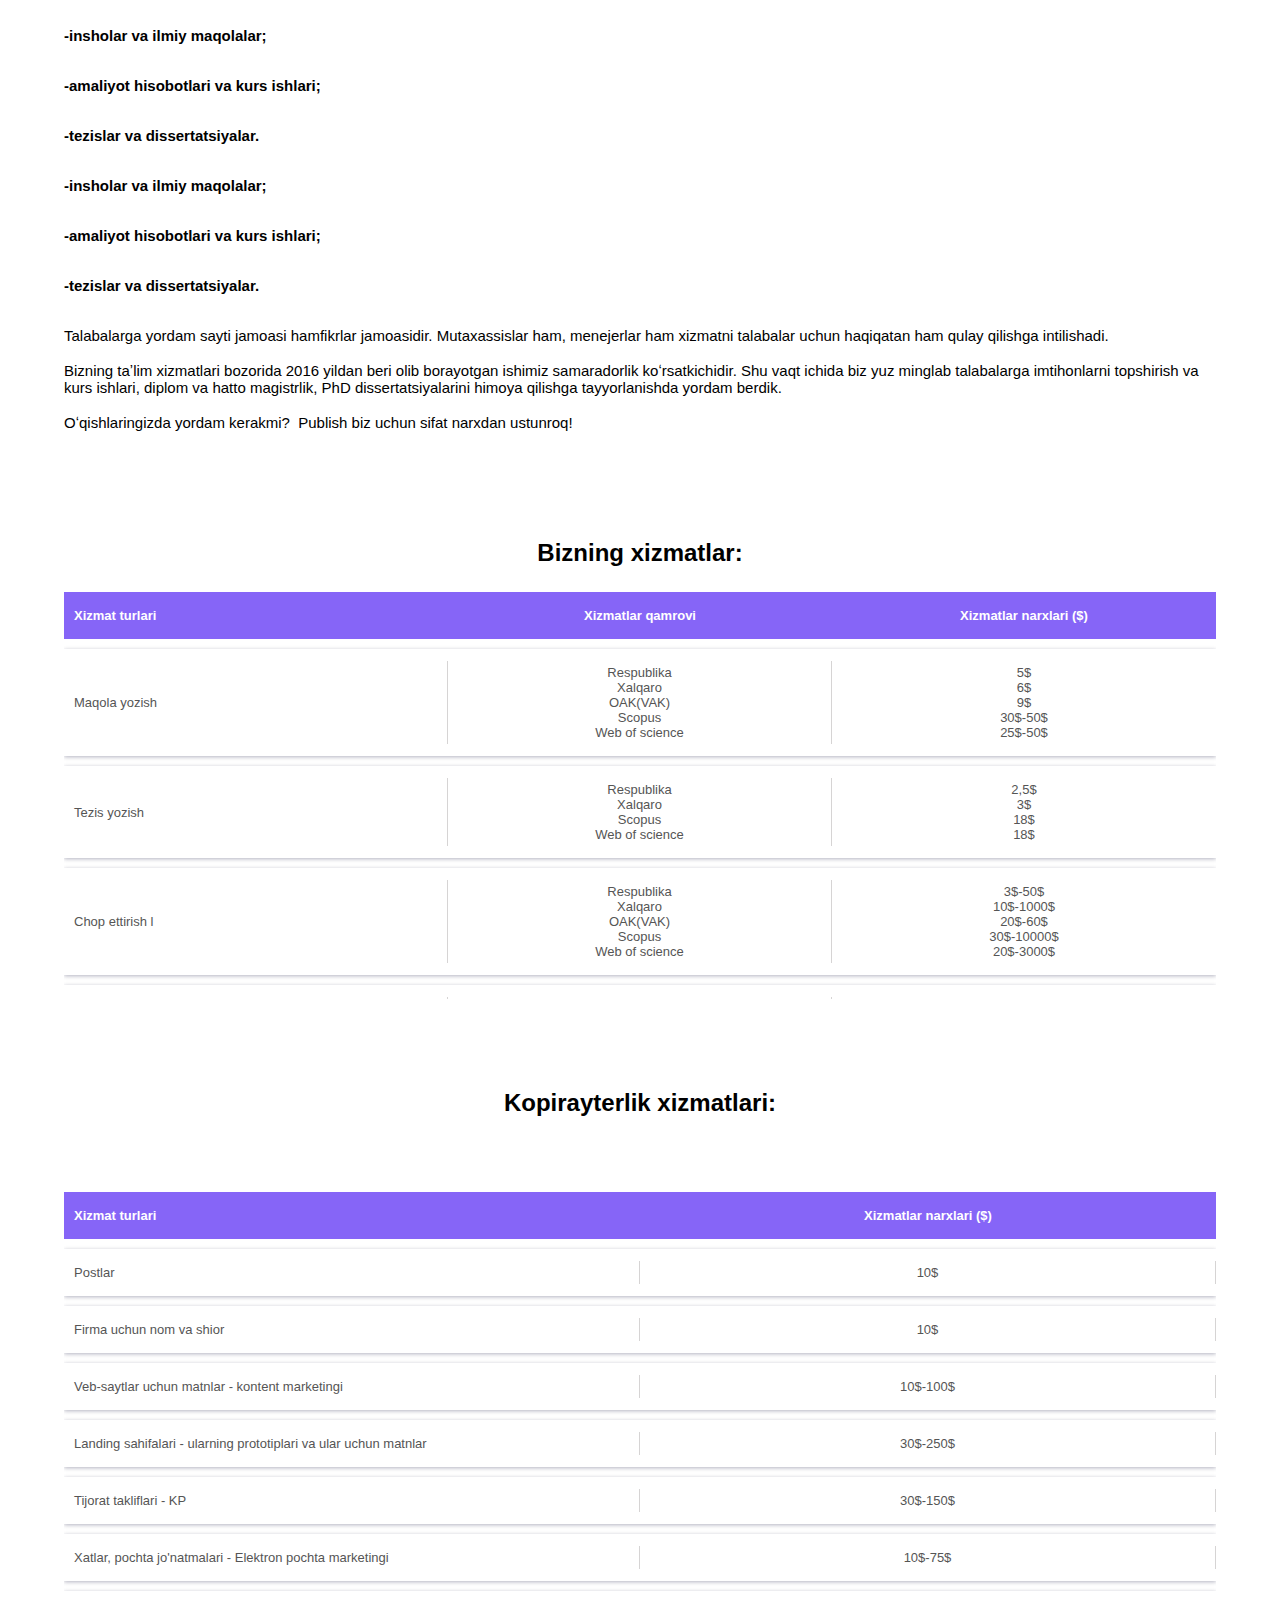
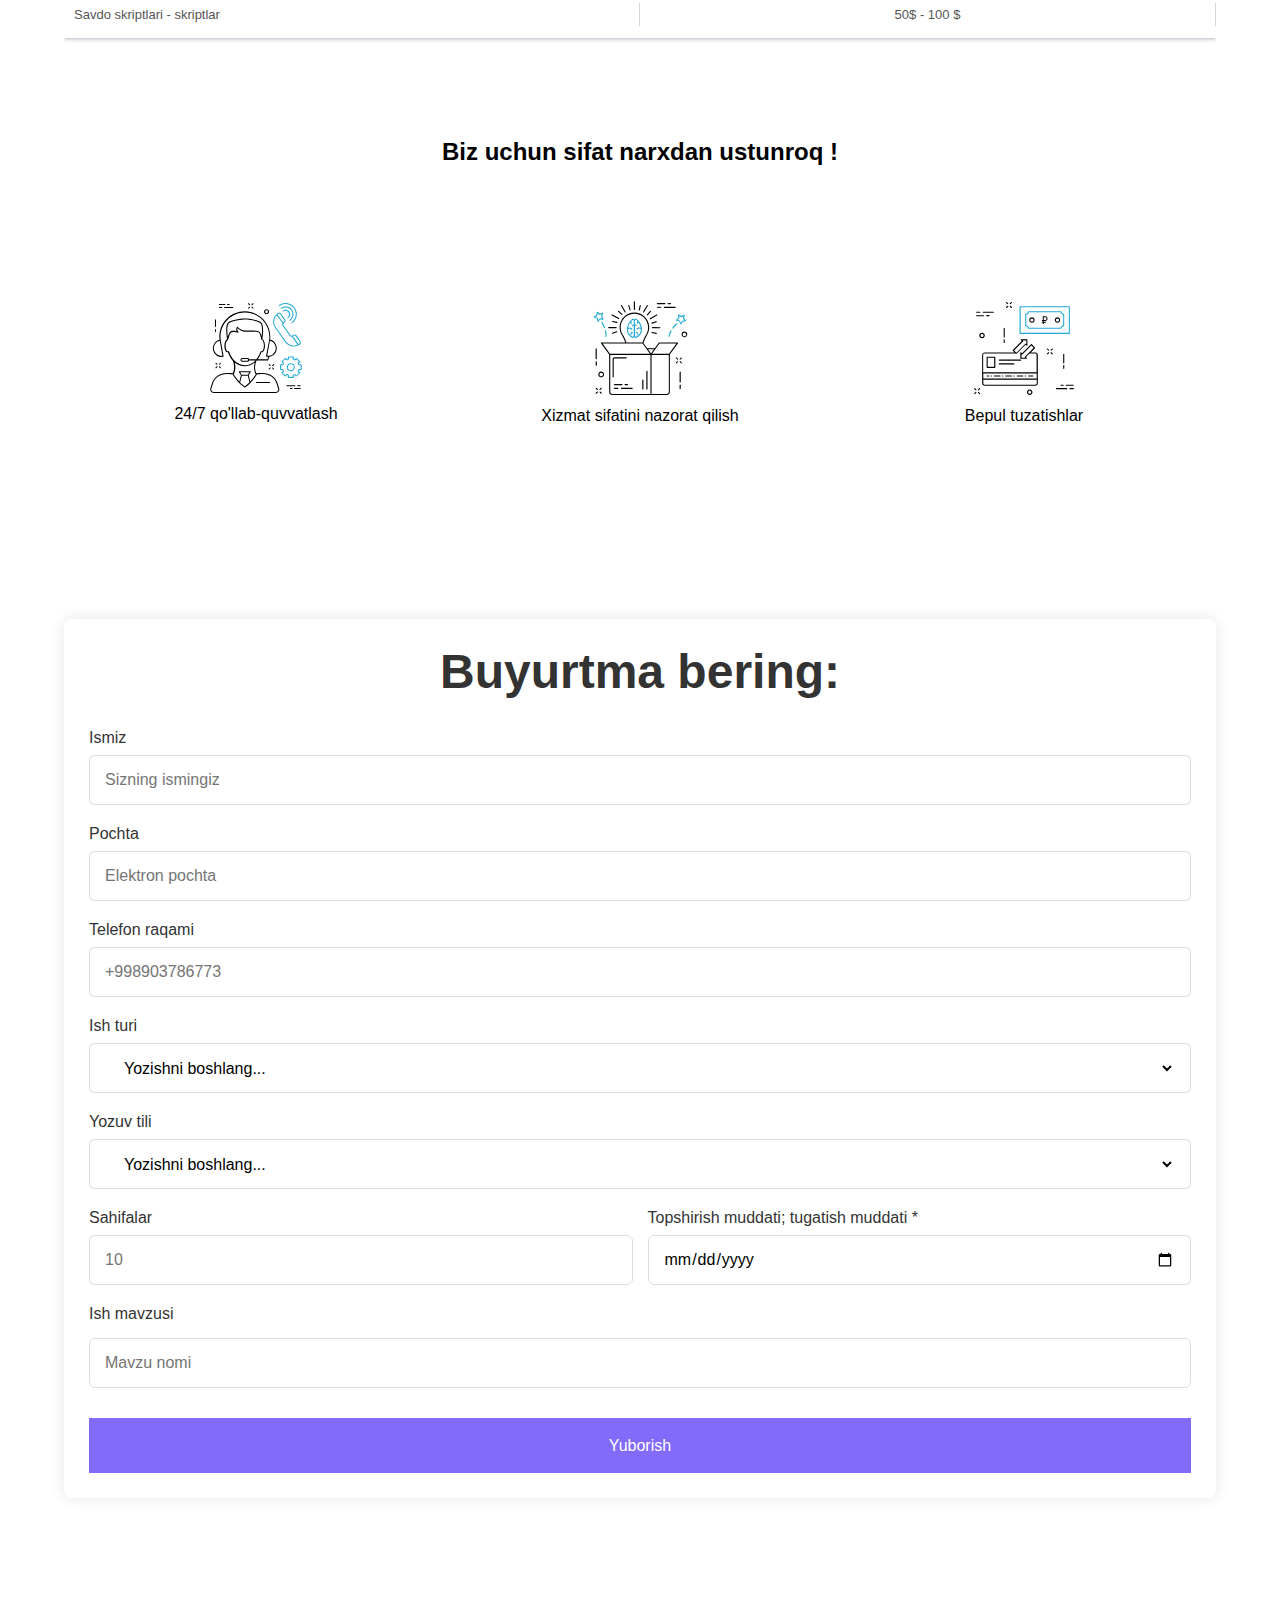
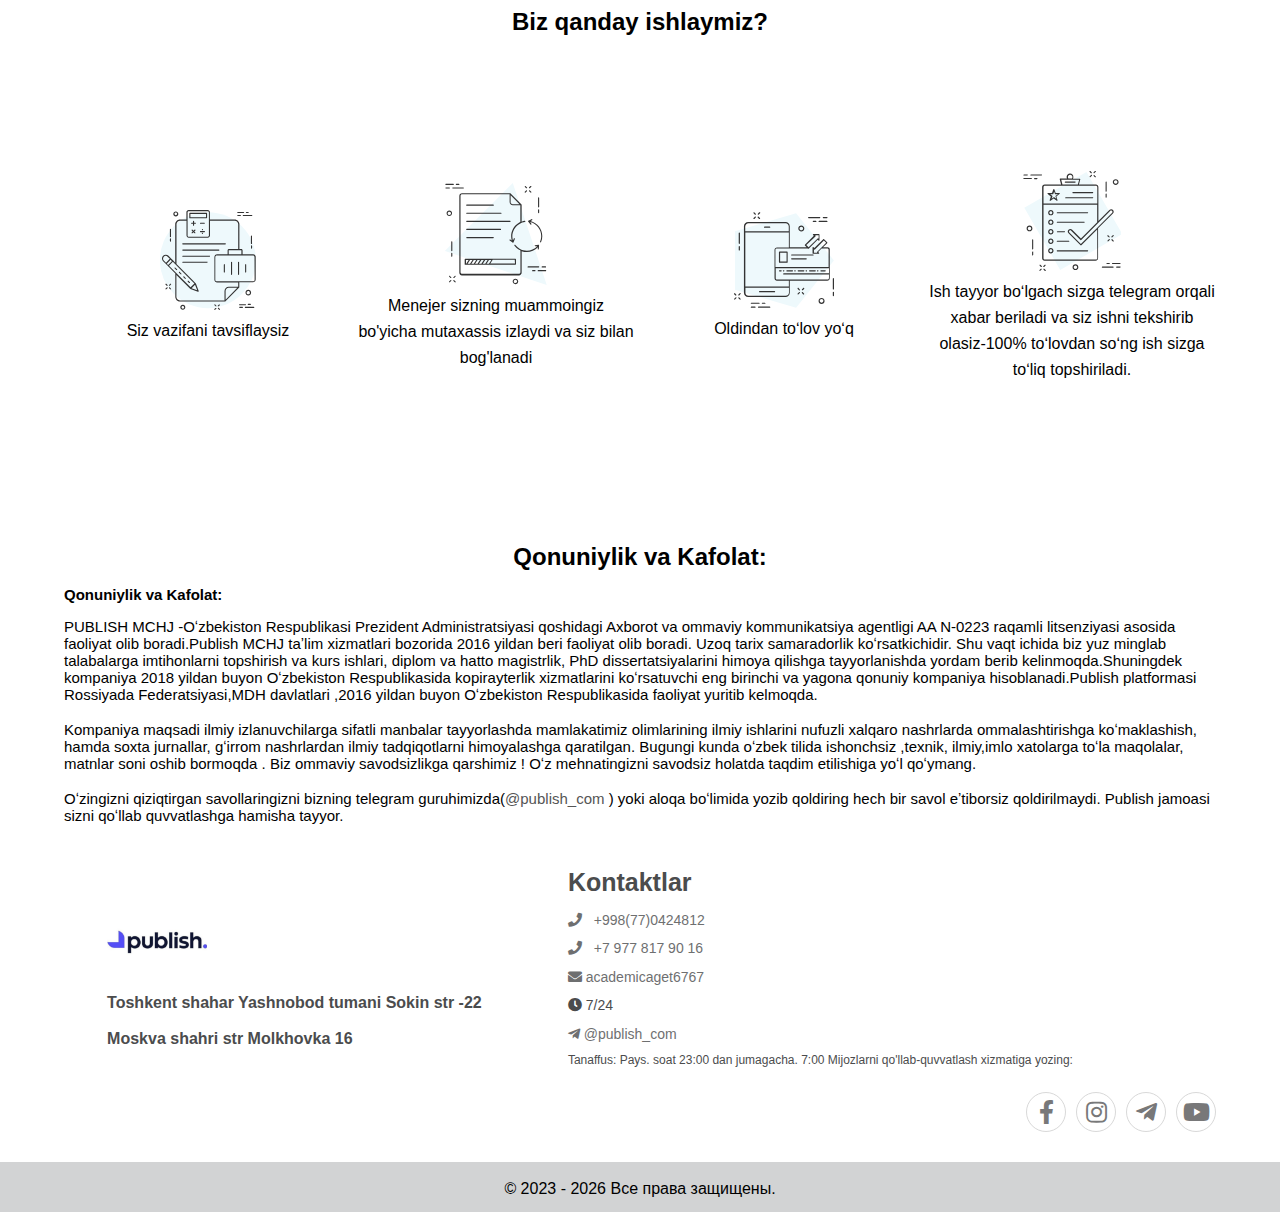
<file: PUBLISH-main/index.html>
<!DOCTYPE html>
<html dir="ltr" lang="en-US">

<head>

    <meta http-equiv="content-type" content="text/html; charset=utf-8" />
    <meta name="viewport" content="width=device-width, initial-scale=1, minimum-scale=1, maximum-scale=1">
    <meta name="description"
        content="Mutaxassislar jamoasi har qanday taʼlim muammolarini hal qilishga yordam beradi va qabul qilingan ishlarni tez va samarali bajarilishi kafolatlanadi." />
    <meta name="google-site-verification" content="Mo7C1IrsE1brCwrQPrMDbGgmEe2JfidK-V9Fo7iVpBE" />
    <!-- Stylesheets
    ============================================= -->
    <link href="https://use.fontawesome.com/releases/v5.0.13/css/all.css" rel="stylesheet">
    <link rel="stylesheet" href="https://unpkg.com/swiper/swiper-bundle.min.css" />

    <!-- Document Title
    ============================================= -->
    <title>Publish - bu talabalarga onlayn yordam xizmati.</title>
    <!-- MAIN CSS -->
    <link rel="stylesheet" href="css/home-page.css">
    <link rel="stylesheet" href="css/animate go top.css">
    <link rel="stylesheet" href="/css/form.css">
    <!--    // ICON LOGO-->

    <link rel="icon" type="image/png" sizes="32x32" href="/images/1.png">
    <link rel="icon" type="image/png" sizes="16x16" href="/images/1.png">
    <link rel="manifest" href="./images/site.webmanifest">
</head>

<body class="stretched">

    <div class="snowflakes" aria-hidden="true">
        <div class="snowflake">
            ❅
        </div>
        <div class="snowflake">
            ❅
        </div>
        <div class="snowflake">
            ❆
        </div>
        <div class="snowflake">
            ❄
        </div>
        <div class="snowflake">
            ❅
        </div>
        <div class="snowflake">
            ❆
        </div>
        <div class="snowflake">
            ❄
        </div>
        <div class="snowflake">
            ❅
        </div>
        <div class="snowflake">
            ❆
        </div>
        <div class="snowflake">
            ❄
        </div>
        <div class="snowflake">
            ❄
        </div>
        <div class="snowflake">
            ❄
        </div>
        <div class="snowflake">
            ❄
        </div>
        <div class="snowflake">
            ❄
        </div>
    </div>


    <div class="nav__in">
        <div class="container">
            <nav>
                <a href='index.html'><img src="./images/1.png" class="site-logo" alt="JPG"></a>
                <ul class="navbar">

                    <!--data-label is for the jQuery to recent post from the blog feed -->
                    <div class="networks">
                        <a href="tel:+79778179016" class="phone"><i class="fa fa-phone"></i> +7 977 817 90 16</a>
                        <a href="https://t.me/publish_com"><i class="fab fa-telegram icons"></i></a>
                        <a href="https://www.instagram.com/p/CWA63d3MbTi/?utm_medium=copy_link"><i
                                class="fab fa-instagram icons"></i></a>
                        <a href="https://www.facebook.com/groups/575826267008942/?ref=share"><i
                                class="fab fa-facebook-f icons"></i></a>
                        <a href="https://youtube.com/channel/UC2yZCWSn5Jn2CjUkHBxHVjA"><i
                                class="fab fa-youtube icons"></i></a>
                    </div>

                    <li class='drop-down'>
                        <a href=''> Bosh sahifa</a>
                    </li>
                    <li class="drop-down">
                        <a href='#card__block'> Biz haqimizda

                        </a>

                    </li>
                    <li class='drop-down'><a href='#table-box'> Xizmatlar </a>

                    </li>
                    <li class='drop-down'><a href='#'> Foydali maqolalar </a>

                    </li>
                    <li class='drop-down'><a href='#card__block_id'> Qonuniylik va Kafolat </a>

                    </li>
                    <li class='drop-down'><a href='#footer-clean'> Aloqa </a>

                    </li>


                </ul>
                <!-- The overlay -->
                <div id="myNav" class="overlay">

                    <!-- Button to close the overlay navigation -->
                    <a href="javascript:void(0)" class="closebtn" onclick="closeNav()">&times;</a>

                    <!-- Overlay content -->
                    <div class="overlay-content">
                        <div class="footer-items" style="padding: 50px 0px">
                            <div class="item-1">
                                <h4 class="font-00-02"><a href=""> Bosh sahifa</a></h4>
                                <h4 class="font-00-02"><a href="#card__block">Biz haqimizda </a></h4>
                                <h4 class="font-00-02"><a href="#table-box">Xizmatlar</a></h4>
                                <h4 class="font-00-02"><a href="#">Foydali maqolalar</a></h4>
                                <h4 class="font-00-02"><a href="#card__block_id">Qonuniylik va Kafolat </a></h4>
                                <h4 class="font-00-02"><a href="#footer-clean">Aloqa</a></h4>

                            </div>


                        </div>
                        <ul class="burger-nav">
                            <li class="sot_seti"><a href="https://t.me/publish_com"><i
                                        class="fab fa-telegram seti"></i></a></li>
                            <li class="sot_seti"><a
                                    href="https://www.instagram.com/p/CWA63d3MbTi/?utm_medium=copy_link"><i
                                        class="fab fa-instagram seti"></i></a></li>
                            <li class="sot_seti"><a href="https://www.facebook.com/groups/575826267008942/?ref=share"><i
                                        class="fab fa-facebook seti"></i></a></li>
                            <li class="sot_seti"><a href="https://youtube.com/channel/UC2yZCWSn5Jn2CjUkHBxHVjA"><i
                                        class="fab fa-youtube seti"></i></a> </li>
                        </ul>


                    </div>

                </div>

                <!-- Use any element to open/show the overlay navigation menu -->
                <span class="open-nav" style="font-size:30px;cursor:pointer" onclick="openNav()">&#9776;</span>

            </nav>
        </div>
    </div>

    <header>
        <!-- Swiper -->
        <div class="swiper-container2 mySwiper">
            <div class="swiper-wrapper">
                <div class="swiper-slide swiper-backslide">
                    <div class="header__back"></div>
                    <img src="images/3.jpg" alt="Publish">

                </div>
                <div class="swiper-slide swiper-backslide">
                    <div class="header__back"></div>
                    <img src="images/2.jpg" alt="Publish">

                </div>

            </div>
            <div class="swiper-button-next"></div>
            <div class="swiper-button-prev"></div>
        </div>
    </header>
    <div id="card__block" class="container">
        <h2>Biz haqimizda:</h2>
        <div class="card__block">

            <div class="card__block">
                <!-- <div class="card__block__item">
                        <img src="./images/photo_2023-12-23_21-45-29.jpg" width="300px" alt="">
        
                    </div> -->
                <div class="card__block__item">
                    <h1>PUBLISH MCHJ -Oʻzbekiston Respublikasi Prezident Administratsiyasi qoshidagi Axborot va ommaviy
                        <br>
                        kommunikatsiya agentligi AA N-0223 raqamli litsenziyasi asosida faoliyat olib boradi.</h1>
                    <p>Publish - bu talabalarga onlayn yordam xizmati. Mutaxassislar jamoasi har qanday taʼlim
                        muammolarini hal qilishga yordam beradi va qabul qilingan ishlarni tez va samarali bajarilishi
                        kafolatlanadi. </p>

                    <br>
                    <p>Talabalarga yordam xizmati</p> <br>
                    <p> Publish taʼlim xizmati oddiy sxema boʻyicha ishlaydi:</p>
                    <p> Siz oʻqish topshirigʻi bilan ariza topshirasiz.</p> <br>
                    <p> Menejer eng malakali mutaxassis maslahatchini tanlaydi.</p> <br>
                    <p> Mutaxassis buyurtmani yakunlaydi va toʻlovdan soʻng ishni sizga topshiradi.</p> <br>
                    <p> Biz uchun sifat muhim: ish sifat nazoratidan oʻtadi va tuzatishlar bepul amalga oshiriladi.</p>
                    <br>
                    <p> Part-Time Studentning yana bir afzalligi - bu shaxsiy menejer va 24 soatlik onlayn
                        yordam. Sizning shaxsiy yordamchingiz doimo aloqada boʻlib, ish qanday ketayotganini aytib
                        beradi buning uchun Telegram manziliga bosangiz kifoya - <a
                            href="https://t.me/publish_com">@publish_com</a></p><br>
                    <p> Talabalarga ilmiy maqola yozishda yordam berish</p><br>
                    <p> Bizning xizmatimiz rasmiy ravishda ishlaydi va har bir mijoz bilan shartnoma tuzadi. 
                        Talabalarga oʻz maqolalarini yozishda haqiqiy mutaxassislar: tajribali oʻqituvchilar, fan
                        nomzodlari va doktorlari yordam beradi. Ular har qanday turdagi oʻquv va tadqiqot ishlarini olib
                        boradilar:</p><br>
                    <h1> -nazorat va mustaqil;</h1><br>
                    <h1> -maqola yozish</h1><br>
                    <h1> -laboratoriya va amaliy;</h1><br>
                    <h1> -tezislar va taqdimotlar;</h1><br>
                    <h1> -insholar va ilmiy maqolalar;</h1><br>
                    <h1> -amaliyot hisobotlari va kurs ishlari;</h1><br>
                    <h1> -tezislar va dissertatsiyalar.</h1><br>
                    <h1> -insholar va ilmiy maqolalar;</h1><br>
                    <h1> -amaliyot hisobotlari va kurs ishlari;</h1><br>
                    <h1> -tezislar va dissertatsiyalar.</h1><br>
                    <p> Talabalarga yordam sayti jamoasi hamfikrlar jamoasidir. Mutaxassislar ham, menejerlar ham
                        xizmatni talabalar uchun haqiqatan ham qulay qilishga intilishadi.
                    </p><br>
                    <p> Bizning taʼlim xizmatlari bozorida 2016 yildan beri olib borayotgan ishimiz samaradorlik
                        koʻrsatkichidir. Shu vaqt ichida biz yuz minglab talabalarga imtihonlarni topshirish va kurs
                        ishlari, diplom va hatto magistrlik, PhD dissertatsiyalarini himoya qilishga tayyorlanishda
                        yordam berdik.
                    </p><br>
                    <p>
                        Oʻqishlaringizda yordam kerakmi? 
                        Publish biz uchun sifat narxdan ustunroq!</p><br>


                </div>
            </div>
        </div>

        <div id="table-box" class="table-box">
            <h2>Bizning xizmatlar:</h2>
            <div class="table-row table-head">
                <div class="table-cell first-cell">
                    <p>Xizmat turlari</p>
                </div>
                <div class="table-cell">
                    <p>Xizmatlar qamrovi</p>
                </div>
                <div class="table-cell last-cell">
                    <p>Xizmatlar narxlari
                        ($)
                    </p>
                </div>
            </div>


            <div class="table-row">
                <div class="table-cell first-cell">
                    <p>Maqola yozish </p>
                </div>
                <div class="table-cell">
                    <p>Respublika <br>
                        Xalqaro <br>
                        OAK(VAK)<br>
                        Scopus<br>
                        Web of science
                    </p>
                </div>
                <div class="table-cell last-cell">
                    <p>5$ <br>
                        6$ <br>
                        9$ <br>
                        30$-50$ <br>
                        25$-50$

                    </p>
                </div>
            </div>


            <div class="table-row">
                <div class="table-cell first-cell">
                    <p>Tezis yozish</p>
                </div>
                <div class="table-cell">
                    <p>Respublika <br>
                        Xalqaro<br>
                        Scopus<br>
                        Web of science
                    </p>
                </div>
                <div class="table-cell last-cell">
                    <p>2,5$<br>
                        3$<br>
                        18$<br>
                        18$
                    </p>
                </div>
            </div>

            <div class="table-row">
                <div class="table-cell first-cell">
                    <p>Chop ettirish l</p>
                </div>
                <div class="table-cell">
                    <p>Respublika <br>
                        Xalqaro<br>
                        OAK(VAK)<br>
                        Scopus<br>
                        Web of science
                    </p>
                </div>
                <div class="table-cell last-cell">
                    <p>3$-50$<br>
                        10$-1000$<br>
                        20$-60$<br>
                        30$-10000$<br>
                        20$-3000$<br>
                    </p>
                </div>
            </div>

            <div class="table-row">
                <div class="table-cell first-cell">
                    <p>Tahrirlash </p>
                </div>
                <div class="table-cell">
                    <p>Imlo<br>
                        Texnik<br>
                        Sifat tahlili <br>
                    </p>
                </div>
                <div class="table-cell last-cell">
                    <p>BEPUL<br>
                        BEPUL<br>
                        BEPUL
                    </p>
                </div>
            </div>

            <div class="table-row">
                <div class="table-cell first-cell">
                    <p>Plagiat</p>
                </div>
                <div class="table-cell">
                    <p>Oddiy <br>
                        Tasdiqlangan <br>
                    </p>
                </div>
                <div class="table-cell last-cell">
                    <p>BEPUL <br>
                        3$
                    </p>
                </div>
            </div>


            <div class="table-row">
                <div class="table-cell first-cell">
                    <p>Kurs ishi , loyihasi</p>
                </div>
                <div class="table-cell">
                    <p>Oddiy <br>
                        Mukammal <br>
                    </p>
                </div>
                <div class="table-cell last-cell">
                    <p>3$ <br>
                        8$
                    </p>
                </div>
            </div>

            <div class="table-row">
                <div class="table-cell first-cell">
                    <p>Dissertatsiya</p>
                </div>
                <div class="table-cell">
                    <p>Magistrlik <br>
                        PhD
                    </p>
                </div>
                <div class="table-cell last-cell">
                    <p>60$ <br>
                        100$
                    </p>
                </div>
            </div>

            <div class="table-row">
                <div class="table-cell first-cell">
                    <p>Diplom ishi, loyihasi</p>
                </div>
                <div class="table-cell">
                    <p>Standart </p>
                </div>
                <div class="table-cell last-cell">
                    <p>30$-50$</p>
                </div>
            </div>
            <div class="table-row">
                <div class="table-cell first-cell">
                    <p>Taqdimotlar prezentatsiya</p>
                </div>
                <div class="table-cell">
                    <p>Oddiy <br>
                        Rasmiy <br>
                    </p>
                </div>
                <div class="table-cell last-cell">
                    <p>1$-8$ <br>
                        4$-10$
                    </p>
                </div>
            </div>
            <div class="table-row">
                <div class="table-cell first-cell">
                    <p>Referat </p>
                </div>
                <div class="table-cell">
                    <p>Oddiy <br>
                        Standart
                    </p>
                </div>
                <div class="table-cell last-cell">
                    <p>2$-7$ <br>
                        5$
                    </p>
                </div>
            </div>
            <div class="table-row">
                <div class="table-cell first-cell">
                    <p>Monografiya </p>
                </div>
                <div class="table-cell">
                    <p>Standart </p>
                </div>
                <div class="table-cell last-cell">
                    <p>50$</p>
                </div>
            </div>
            <div class="table-row">
                <div class="table-cell first-cell">
                    <p>Oʻquv qoʻllanma</p>
                </div>
                <div class="table-cell">
                    <p>Standart </p>
                </div>
                <div class="table-cell last-cell">
                    <p>15$-50$</p>
                </div>
            </div>
            <div class="table-row">
                <div class="table-cell first-cell">
                    <p>Uslubiy qoʻllanma </p>
                </div>
                <div class="table-cell">
                    <p>Standart </p>
                </div>
                <div class="table-cell last-cell">
                    <p>10$-50$</p>
                </div>
            </div>
            <div class="table-row">
                <div class="table-cell first-cell">
                    <p>Metodik qoʻllanmalar </p>
                </div>
                <div class="table-cell">
                    <p>Standart </p>
                </div>
                <div class="table-cell last-cell">
                    <p>12$-40$</p>
                </div>
            </div>
            <div class="table-row">
                <div class="table-cell first-cell">
                    <p>Taqrizlar </p>
                </div>
                <div class="table-cell">
                    <p>Standart </p>
                </div>
                <div class="table-cell last-cell">
                    <p>BEPUL </p>
                </div>
            </div>
            <div class="table-row">
                <div class="table-cell first-cell">
                    <p>Kitob yozishda koʻmak </p>
                </div>
                <div class="table-cell">
                    <p>Standart </p>
                </div>
                <div class="table-cell last-cell">
                    <p>30$</p>
                </div>
            </div>
            <div class="table-row">
                <div class="table-cell first-cell">
                    <p>Boshqa xizmatlarni yuzasidan Aloqa boʻlimiga oʻting </p>
                </div>
                <div class="table-cell">
                    <a href="https://t.me/publish_com">@publish_com</a>
                </div>
                <div class="table-cell last-cell">
                    <p>Aloqa </p>
                </div>
            </div>
        </div>
        <h2>Kopirayterlik xizmatlari: </h2>
        <div class="table-box">
            <div class="table-row table-head">
                <div class="table-cell first-cell">
                    <p>Xizmat turlari</p>
                </div>
                <div class="table-cell">
                    <p>Xizmatlar narxlari
                        ($)
                    </p>
                </div>

            </div>


            <div class="table-row">
                <div class="table-cell first-cell">
                    <p>Postlar </p>
                </div>
                <div class="table-cell">
                    <p>10$
                    </p>
                </div>

            </div>


            <div class="table-row">
                <div class="table-cell first-cell">
                    <p>Firma uchun nom va shior</p>
                </div>
                <div class="table-cell">
                    <p>10$
                    </p>
                </div>

            </div>

            <div class="table-row">
                <div class="table-cell first-cell">
                    <p>Veb-saytlar uchun matnlar - kontent marketingi</p>
                </div>
                <div class="table-cell">
                    <p>10$-100$
                    </p>
                </div>

            </div>

            <div class="table-row">
                <div class="table-cell first-cell">
                    <p>Landing sahifalari - ularning prototiplari va ular uchun matnlar </p>
                </div>
                <div class="table-cell">
                    <p>30$-250$
                    </p>
                </div>

            </div>

            <div class="table-row">
                <div class="table-cell first-cell">
                    <p>Tijorat takliflari - KP</p>
                </div>
                <div class="table-cell">
                    <p>30$-150$
                    </p>
                </div>

            </div>


            <div class="table-row">
                <div class="table-cell first-cell">
                    <p>Xatlar, pochta jo'natmalari - Elektron pochta marketingi</p>
                </div>
                <div class="table-cell">
                    <p>10$-75$
                    </p>
                </div>

            </div>

            <div class="table-row">
                <div class="table-cell first-cell">
                    <p>Savdo skriptlari - skriptlar</p>
                </div>
                <div class="table-cell">
                    <p>50$ - 100 $
                    </p>
                </div>

            </div>



        </div>
    </div>

    </div>
    <main>
        <div class="development">
            <div class="container">

                <h2>Biz uchun sifat narxdan ustunroq !</h2>
                <div class="dev-section">

                    <div class="dev-section__img">
                        <img src="./images/logo/intro-1.svg" alt="">
                        <p>
                            24/7 qo'llab-quvvatlash

                        </p>
                    </div>
                    <div class="dev-section__img">
                        <img src="./images/logo/intro-6.svg" alt="">
                        <p>
                            Xizmat sifatini nazorat qilish
                        </p>
                    </div>
                    <div class="dev-section__img">
                        <img src="./images/logo/intro-3.svg" alt="">
                        <p>Bepul tuzatishlar </p>
                    </div>


                </div>
            </div>
        </div>


    </main>
    <section>
        <div class="container">
            <section id="blok_form" class="blok_form">
                <div class="header_id">
                    <h1>Buyurtma bering: </h1>
                </div>
                <form action="#" class="form" id="tg">
                    <div class="input-box">
                        <label for="firstName">Ismiz</label>
                        <input type="text" name="firstName" id="firstName" placeholder="Sizning ismingiz" required />
                    </div>

                    <div class="input-box">
                        <label for="Pochta">Pochta </label>
                        <input type="email" name="Pochta" id="Pochta" placeholder="Elektron pochta" required />
                    </div>
                    <div class="input-box">
                        <label for="phone">Telefon raqami</label>
                        <input type="text" id="phone" name="phone" for="phone" placeholder="+998903786773" required />
                    </div>
                    <div class="input-box">
                        <label for="Ish ">Ish turi</label>
                        <div class="column">
                            <div class="select-box">
                                <select name="element" id="element">
                                    <option hidden>
                                        Yozishni boshlang...
                                    </option>
                                    <option value="Maqola yozish (OAK)">Maqola yozish (OAK) </option>
                                    <option value="Maqola (Scopus)">Maqola (Scopus) </option>
                                    <option value="Maqola( Web of science )">Maqola( Web of science ) </option>
                                    <option value="Tezis yozish">Tezis yozish </option>
                                    <option value="Chop ettirish( OAK ) ">Chop ettirish( OAK ) </option>
                                    <option value="Chop ettirish(Xalqaro)">Chop ettirish(Xalqaro) </option>
                                    <option value="Chop ettirish(Scopus)">Chop ettirish(Scopus) </option>
                                    <option value="Chop ettirish(Web of science )">Chop ettirish(Web of science )
                                    </option>
                                    <option value="Kurs ishi">Kurs ishi </option>
                                    <option value="Dissertatsiya( Magistrlik)">Dissertatsiya( Magistrlik) </option>
                                    <option value="Diplom ishi">Diplom ishi </option>
                                    <option value="Taqdimotlar (prezentatsiya )">Taqdimotlar (prezentatsiya ) </option>
                                    <option value="Referat">Referat</option>
                                    <option value="Monografiya">Monografiya</option>
                                    <option value="Oʻquv qoʻllanma">Oʻquv qoʻllanma </option>
                                    <option value="Uslubiy qoʻllanma">Uslubiy qoʻllanma </option>
                                    <option value="Metodik qoʻllanmalar">Metodik qoʻllanmalar </option>
                                    <option value="Taqriz">Taqriz</option>
                                    <option value="Akademik tarjima">Akademik tarjima </option>
                                    <option value="Boshqa xizmatlar">Boshqa xizmatlar</option>
                                </select>
                            </div>


                        </div>
                    </div>
                    <div class="input-box">
                        <label for="element">
                            Yozuv tili
                        </label>
                        <div class="column">
                            <div class="select-box">
                                <select name="element2" id="element2">
                                    <option hidden>
                                        Yozishni boshlang...
                                    </option>

                                    <option value="Oʻzbek">Oʻzbek</option>
                                    <option value="Ingliz">Ingliz </option>
                                    <option value="Rus tili">Rus tili</option>

                                </select>
                            </div>

                        </div>
                    </div>
                    <div class="column">
                        <div class="input-box">
                            <label>Sahifalar </label>
                            <input type="number" name="pageCount" placeholder="10" required />
                        </div>
                        <div class="input-box">
                            <label for="myDate">
                                Topshirish muddati; tugatish muddati *
                            </label>
                            <input type="date" name="myDate" id="myDate" placeholder="Enter birth date" for="myDate"
                                required />

                        </div>

                    </div>

                    <div class="input-box address">
                        <label>
                            Ish mavzusi
                        </label>
                        <input type="text" name="address" id="address" placeholder="Mavzu nomi" required />
                    </div>
                    <div id="success" class="alert alert-success" role="alert" style="display: none;"></div>

                    <button type="submit" id="submit">Yuborish</button>
                </form>
            </section>



        </div>
    </section>



    <main>
        <div class="development">
            <div class="container">
                <h2>Biz qanday ishlaymiz?</h2>
                <div class="dev-section">

                    <div class="dev-section__img">
                        <img src="./images/logo/working-1.svg" alt="">
                        <p>
                            Siz vazifani tavsiflaysiz
                        </p>
                    </div>
                    <div class="dev-section__img">
                        <img src="./images/logo/working-2.svg" alt="">
                        <p>
                            Menejer sizning muammoingiz <br> bo'yicha mutaxassis izlaydi va siz bilan bog'lanadi
                        </p>
                    </div>
                    <div class="dev-section__img">
                        <img src="./images/logo/working-3.svg" alt="">
                        <p>Oldindan toʻlov yoʻq
                        </p>
                    </div>
                    <div class="dev-section__img">
                        <img src="./images/logo/working-4.svg" alt="">
                        <p>Ish tayyor boʻlgach sizga telegram orqali xabar beriladi va siz ishni tekshirib olasiz-100%
                            toʻlovdan soʻng ish sizga toʻliq topshiriladi.</p>
                    </div>


    </main>
    <div class="container">
        <div id="card__block_id" class="card__block_id">
            <h2>Qonuniylik va Kafolat:</h2>
            <div id class="card__block">

                <div class="card__block">
                    <!-- <div class="card__block__item">
                        <img src="./images/5.jpg" width="400px" alt="">
        
                    </div> -->
                    <div class="card__block__item">
                        <h1>Qonuniylik va Kafolat:</h1>
                        <p>PUBLISH MCHJ -Oʻzbekiston Respublikasi Prezident Administratsiyasi qoshidagi Axborot va
                            ommaviy kommunikatsiya agentligi AA N-0223 raqamli litsenziyasi asosida faoliyat olib
                            boradi.Publish MCHJ taʼlim xizmatlari bozorida 2016 yildan beri faoliyat olib boradi. Uzoq
                            tarix samaradorlik koʻrsatkichidir. Shu vaqt ichida biz yuz minglab talabalarga imtihonlarni
                            topshirish va kurs ishlari, diplom va hatto magistrlik, PhD dissertatsiyalarini himoya
                            qilishga tayyorlanishda yordam berib kelinmoqda.Shuningdek kompaniya 2018 yildan buyon
                            Oʻzbekiston Respublikasida kopirayterlik xizmatlarini koʻrsatuvchi eng birinchi va yagona
                            qonuniy kompaniya hisoblanadi.Publish platformasi Rossiyada Federatsiyasi,MDH davlatlari
                            ,2016 yildan buyon Oʻzbekiston Respublikasida faoliyat yuritib kelmoqda. </p>
                        <br>
                        <p>Kompaniya maqsadi
                            ilmiy izlanuvchilarga sifatli manbalar tayyorlashda mamlakatimiz olimlarining ilmiy
                            ishlarini nufuzli xalqaro nashrlarda ommalashtirishga koʻmaklashish, hamda soxta jurnallar,
                            gʻirrom nashrlardan ilmiy tadqiqotlarni himoyalashga qaratilgan.
                            Bugungi kunda oʻzbek tilida ishonchsiz ,texnik, ilmiy,imlo xatolarga toʻla maqolalar,
                            matnlar soni oshib bormoqda .
                            Biz ommaviy savodsizlikga qarshimiz !
                            Oʻz mehnatingizni savodsiz holatda taqdim etilishiga yoʻl qoʻymang.</p> <br>
                        <p>
                            Oʻzingizni qiziqtirgan savollaringizni bizning telegram guruhimizda(<a
                                href="https://t.me/publish_com">@publish_com</a> ) yoki aloqa boʻlimida yozib qoldiring
                            hech bir savol eʼtiborsiz qoldirilmaydi.

                            Publish jamoasi sizni qoʻllab quvvatlashga hamisha tayyor.
                        </p>

                    </div>
                </div>
            </div>
        </div>




    </div>

    <div id="footer-clean" class=" footer-clean">
        <div class="container">
            <div class="row">
                <div class="col-sm-4">
                    <img src="./images/1.png">
                    <h4>Toshkent shahar Yashnobod tumani Sokin str -22 </h4> <br>
                    <h4>Moskva shahri str Molkhovka 16 </h4>

                </div>

                <div class="col-sm-4">
                    <p class="title">Kontaktlar</p>
                    <ul class="navbar">
                        <li><a href="tel:+998770424812"><i class="fas fa-phone icon-left"></i> +998(77)0424812 </a>
                        <li><a href="tel:+79778179016"><i class="fas fa-phone icon-left"></i> +7 977 817 90 16 </a>
                        </li>
                        <li><a href="mailto: academicaget6767@gmail.com"><i class="fas fa-envelope  "></i>
                                academicaget6767</a></li>
                        <li><i class="fas fa-solid fa-clock"></i> 7/24 </li>
                        <li> <a href="https://t.me/publish_com"><i class="fab fa-telegram-plane"></i> @publish_com</a>
                        </li>

                        <p>Tanaffus: Pays. soat 23:00 dan jumagacha. 7:00
                            Mijozlarni qo'llab-quvvatlash xizmatiga yozing:</p>
                    </ul>
                </div>
            </div>
            <div class="col-lg-3 item social">
                <a href="https://www.facebook.com/groups/575826267008942/?ref=share"><i
                        class="fab fa-facebook-f"></i></a>
                <a href="https://www.instagram.com/p/CWA63d3MbTi/?utm_medium=copy_link"><i
                        class="fab fa-instagram"></i></a>
                <a href="https://t.me/publish_com"><i class="fab fa-telegram-plane"></i></a>
                <a href="https://youtube.com/channel/UC2yZCWSn5Jn2CjUkHBxHVjA"><i class="fab fa-youtube"></i></a>
            </div>
        </div>

    </div>
    <div class="footer-bottom">
        <div class="link">© 2023 -
            <script>
                document.write(new Date().getFullYear());
            </script>
            Все права защищены.
        </div>
    </div>
    </div>
    </div>
    </div>
    </div>






    <!--call start-->
    <div class="call">
        <button class="button circle pulse orange" id="myBtn">
            <!--        <img src="images/operator-pngrepo-com.png">-->
            <i class="fa fa-phone"></i>
        </button>

        <!-- The Modal -->
        <div id="myModal" class="modal">

            <!-- Modal content -->
            <div class="modal-content">
                <span class="close">&times;</span>
                <div class="card">
                    <p class="call-title">Xabar qoldiring tez orada siz bilan bog'lanadi</p>
                    <p class="call-text"> Telefon raqamingizni kiriting va biz siz bilan bog'lanamiz.

                    </p>
                    <form onsubmit="return sendTelegram()">
                        <input type="text" id="nameInput" placeholder="Sizning ismingiz va familiyangiz" required>
                        <input type="messageInput" id="messageInput" placeholder="+ (998)" required>
                        <button type="submit" id="submit" class="svg-wrapper">
                            <svg height="60" width="320" xmlns="http://www.w3.org/2000/svg">
                                <rect class="shape" height="60" width="320" />
                                <div class="text" value="Yuborish">xabar yuboring</div>
                            </svg>
                        </button>
                    </form>
                </div>
            </div>


        </div>
        <div class="custom-alert" id="customAlert">Message sent successfully!</div>

    </div>
    <script src="https://unpkg.com/swiper/swiper-bundle.min.js"></script>

    <div class="footer-bottom-scroll">
        <ol>
            <li><a href="https://t.me/publish_com"><i class=" fab fa-telegram-plane scroll-icon"></i></a></li>
            <li><a href="tel:+998770424812"><i class="fa fa-phone scroll-icon"></i></a></li>
            <li><a href="mailto: academicaget6767@gmail.com"><i class="fas fa-envelope scroll-icon"></i></a></li>
        </ol>
    </div>
    <!--call end-->

    <!-- Go To Top
============================================= -->
    <div id="go-top" class="go-top"><i class="fa fa-angle-up"></i></div>

    <!-- JavaScripts
============================================= -->
    <script>
        function sendTelegram() {
            // ... (your existing code)

            // Display the custom alert
            const customAlert = document.getElementById('customAlert');
            customAlert.style.display = 'block';

            // Hide the custom alert after 3 seconds (adjust as needed)
            setTimeout(() => {
                customAlert.style.display = 'none';
            }, 3000);

            return false; // Prevent form submission
        }
    </script>

    <script src="https://unpkg.com/swiper/swiper-bundle.min.js"></script>
    <script src="js/home-page.js"></script>
    <script src="js/index.js"></script>
    <script src="js/jquery.js"></script>
    <script src="./js/home-page.js"></script>
    <script src="./js/scroll.js"></script>
    <script src="https://unpkg.com/swiper/swiper-bundle.min.js"></script>
    <script src="/js/script.js"></script>
    <script src="/js"></script>

</body>

</html>
</file>
<file: css/home-page.css>
/* Layout */
/* @import url('https://fonts.googleapis.com/css2?family=Inter:wght@100;200;300;400;500;600;700;800;900&display=swap');
@import url('https://fonts.googleapis.com/css2?family=Roboto:ital,wght@0,100;0,300;0,400;0,500;0,700;0,900;1,100;1,300;1,400;1,500;1,700;1,900&display=swap'); */
* {
    margin: 0;
    padding: 0;
    box-sizing: border-box;
    list-style: none;
    text-decoration: none;
    font-family: Open Sans, sans-serif;
    scroll-behavior: smooth;

}

/* customizable snowflake styling */
.snowflake {
    color: #fff;
    font-size: 1em;
    font-family: Arial;
    text-shadow: 0 0 1px #000;
}

@-webkit-keyframes snowflakes-fall {
    0% {
        top: -10%
    }

    100% {
        top: 100%
    }
}

@-webkit-keyframes snowflakes-shake {
    0% {
        -webkit-transform: translateX(0px);
        transform: translateX(0px)
    }

    50% {
        -webkit-transform: translateX(80px);
        transform: translateX(80px)
    }

    100% {
        -webkit-transform: translateX(0px);
        transform: translateX(0px)
    }
}

@keyframes snowflakes-fall {
    0% {
        top: -10%
    }

    100% {
        top: 100%
    }
}

@keyframes snowflakes-shake {
    0% {
        transform: translateX(0px)
    }

    50% {
        transform: translateX(80px)
    }

    100% {
        transform: translateX(0px)
    }
}

.snowflake {
    position: fixed;
    top: -10%;
    z-index: 9999;
    -webkit-user-select: none;
    -moz-user-select: none;
    -ms-user-select: none;
    user-select: none;
    cursor: default;
    -webkit-animation-name: snowflakes-fall, snowflakes-shake;
    -webkit-animation-duration: 10s, 3s;
    -webkit-animation-timing-function: linear, ease-in-out;
    -webkit-animation-iteration-count: infinite, infinite;
    -webkit-animation-play-state: running, running;
    animation-name: snowflakes-fall, snowflakes-shake;
    animation-duration: 10s, 3s;
    animation-timing-function: linear, ease-in-out;
    animation-iteration-count: infinite, infinite;
    animation-play-state: running, running
}

.snowflake:nth-of-type(0) {
    left: 1%;
    -webkit-animation-delay: 0s, 0s;
    animation-delay: 0s, 0s
}

.snowflake:nth-of-type(1) {
    left: 10%;
    -webkit-animation-delay: 1s, 1s;
    animation-delay: 1s, 1s
}

.snowflake:nth-of-type(2) {
    left: 20%;
    -webkit-animation-delay: 6s, .5s;
    animation-delay: 6s, .5s
}

.snowflake:nth-of-type(3) {
    left: 30%;
    -webkit-animation-delay: 4s, 2s;
    animation-delay: 4s, 2s
}

.snowflake:nth-of-type(4) {
    left: 40%;
    -webkit-animation-delay: 2s, 2s;
    animation-delay: 2s, 2s
}

.snowflake:nth-of-type(5) {
    left: 50%;
    -webkit-animation-delay: 8s, 3s;
    animation-delay: 8s, 3s
}

.snowflake:nth-of-type(6) {
    left: 60%;
    -webkit-animation-delay: 6s, 2s;
    animation-delay: 6s, 2s
}

.snowflake:nth-of-type(7) {
    left: 70%;
    -webkit-animation-delay: 2.5s, 1s;
    animation-delay: 2.5s, 1s
}

.snowflake:nth-of-type(8) {
    left: 80%;
    -webkit-animation-delay: 1s, 0s;
    animation-delay: 1s, 0s
}

.snowflake:nth-of-type(9) {
    left: 90%;
    -webkit-animation-delay: 3s, 1.5s;
    animation-delay: 3s, 1.5s
}

/* Demo Purpose Only*/
.demo {
    font-family: 'Raleway', sans-serif;
    color: #fff;
    display: block;
    margin: 0 auto;
    padding: 15px 0;
    text-align: center;
}

.demo a {
    font-family: 'Raleway', sans-serif;
    color: #000;
}





















.container {
    width: 1920px;
    margin: 0 auto;
    max-width: 90%;
}

@media (max-width: 561px) {
    .container {
        width: 100%;
    }
}

/*//////////////////////////////////////
//////////// Nav starts here//////////
////////////////////////////////////// */

.nav__in {
    padding-top: 12px;
    border-bottom: 3px solid #06b6fc;
    background-color: white;

}

nav {
    display: flex;
    justify-content: space-between;
    height: 87px;
    position: relative;
    background: white;
    font-family: Roboto;
    align-items: center;

}

nav .site-logo {
    width: 182px;
}

nav ul {
    padding: 0;
    margin: 0;
    list-style: none;
}

nav a {
    text-decoration: none;
}

.navbar .drop-down li a:hover {
    color: #06b6fc;
}

.navbar select img {
    width: 50px;
}

.navbar p{
    font-size: 12px;
}

#myNav #lang option {
    background-color: black;
    opacity: 0.6;
    border: none;
    padding: 4px 6px;
    border: none;
}

/* Basic Style */

nav>ul>li {
    position: relative;
    float: left;
}


nav>ul>li>a {
    position: relative;
    line-height: 60px;
    padding: 0 20px;
    color: #555555;
    display: block;
    text-shadow: 0 0 5px rgba(0, 0, 0, 0);
    -webkit-transition: all 300ms ease-in-out;
    -moz-transition: all 300ms ease-in-out;
    transition: all 300ms ease-in-out;
}

nav>ul>li>a:hover {
    color: #06b6fc;
}

nav>ul>li.blog-post {
    text-transform: uppercase;
    position: static;
}

nav>ul>li.blog-post:hover .nav-item {
    opacity: 1;
    top: 100%;
    left: 0;
    visibility: visible;
}

nav>ul>li.blog-post .nav-item {
    position: absolute;
    width: 100%;
    overflow: auto;
    padding: 40px 0;
    top: -9999px;
    opacity: 0;
    left: -9999px;
    background: #daeaef;
    visibility: hidden;
    border-top: 3px solid #06b6fc;
    -webkit-transition: opacity 300ms ease-in-out;
    -moz-transition: opacity 300ms ease-in-out;
    transition: opacity 300ms ease-in-out;
}

nav>ul>li.blog-post .nav-item .item {
    float: left;
    width: -webkit-calc(25% - 40px);
    width: calc(25% - 40px);
    background: #272f32;
    padding: 10px;
    margin: 10px;
    border-radius: 5px;
}

nav>ul>li.blog-post .nav-item .item img {
    width: 100%;
    height: 150px;
}

nav>ul>li.blog-post .nav-item .item h3 {
    font-size: 15px;
}

nav>ul>li.blog-post .nav-item .item a {
    color: #ff3d2e;
}

/* Simple and multi level dropdown */

nav .drop-down {
    text-transform: uppercase;
    z-index: 999999999;
    letter-spacing: 1px;
    font-size: 12px;
    font-family: Roboto;
    font-weight: 600;
}

.navbar .drop-down .fa-angle-right {
    margin-left: 8px;
}

nav>ul>li.drop-down>ul {
    position: absolute;
    border-top: 3px solid #e74c3c;
    top: -99999px;
    visibility: hidden;
    font-family: Roboto;
    opacity: 0;
    left: -99999px;
    width: 280px;
    background: #ecf0f1;
    -webkit-transition: opacity 300ms ease-in-out;
    -moz-transition: opacity 300ms ease-in-out;
    transition: opacity 300ms ease-in-out;
}

nav>ul>li.drop-down>ul:after,
nav>ul>li.drop-down>ul:before {
    bottom: 100%;
    left: 50%;
    border: solid transparent;
    content: " ";
    height: 0;
    width: 0;
    position: absolute;
    pointer-events: none;
}

nav>ul>li.drop-down>ul:after {
    border-color: rgba(236, 240, 241, 0);
    border-bottom-color: #ecf0f1;
    border-width: 5px;
    margin-left: -5px;
}

nav>ul>li.drop-down>ul:before {
    border-color: rgba(231, 76, 60, 0);
    border-bottom-color: #e74c3c;
    border-width: 9px;
    margin-left: -9px;
}

nav>ul>li.drop-down:hover>ul {
    opacity: 1;
    top: 100%;
    left: 0;
    visibility: visible;
}

nav>ul>li.drop-down>ul a::first-letter {
    text-transform: capitalize;
}

nav>ul>li.drop-down>ul a {
    padding: 10px;
    display: block;
    border-bottom: 1px solid #ddd;
    color: #2c3e50;
    font: 500 16px 'Roboto', 'fontawesome', sans-serif;
    -webkit-transition: all 300ms ease-in-out;
    -moz-transition: all 300ms ease-in-out;
    transition: all 300ms ease-in-out;
    letter-spacing: 1px;
    text-transform: lowercase;
}

nav>ul>li.drop-down>ul>li.sub-drop {
    position: relative;
}

nav>ul>li.drop-down>ul>li.sub-drop .fa-angle-double-right {
    float: right;
    position: absolute;
    left: 90%;
    bottom: 40%;
}

nav>ul>li.drop-down>ul>li.sub-drop>ul {
    left: 90%;
    width: 150px;
    opacity: 0;
    background: #ecf0f1;
    top: -99999px;
    visibility: hidden;
    border-left: 3px solid #e74c3c;
    position: Absolute;
    -webkit-transition: opacity 300ms ease-in-out;
    -moz-transition: opacity 300ms ease-in-out;
    transition: opacity 300ms ease-in-out;
}

nav>ul>li.drop-down>ul>li.sub-drop:hover>ul {
    opacity: 1;
    left: 100%;
    top: 0;
    visibility: visible;
}

nav>ul>li.drop-down>ul>li.sub-drop>ul:after {
    border-color: rgba(236, 240, 241, 0);
    border-right-color: #ecf0f1;
    border-width: 5px;
    margin-top: -5px;
}

nav>ul>li.drop-down>ul>li.sub-drop>ul:before {
    border-color: rgba(231, 76, 60, 0);
    border-right-color: #e74c3c;
    border-width: 9px;
    margin-top: -9px;
}

@media (max-width: 574px) {
    nav {
        height: 60px;
    }

    nav .site-logo {
        width: 121px;
    }

}

/* ////////////////////////////////////////////////// */


/* //////////////////////////////////////////////// */

/* The Overlay (background) */
.overlay {
    /* Height & width depends on how you want to reveal the overlay (see JS below) */
    display: none;
    height: 100%;
    width: 0;
    position: fixed;
    /* Stay in place */
    z-index: 9999999999;
    /* Sit on top */
    left: 0;
    top: 0;
    background-color: rgb(0, 0, 0);
    /* Black fallback color */
    background-color: rgba(0, 0, 0, 0.9);
    /* Black w/opacity */
    overflow-x: hidden;
    /* Disable horizontal scroll */
    transition: 0.5s;
    /* 0.5 second transition effect to slide in or slide down the overlay (height or width, depending on reveal) */
}

/* Position the content inside the overlay */
.overlay-content {
    position: relative;
    top: 25%;
    /* 25% from the top */
    width: 100%;
    /* 100% width */
    text-align: center;
    /* Centered text/links */
    margin-top: 30px;
    /* 30px top margin to avoid conflict with the close button on smaller screens */
}

.overlay-content .footer-items {
    display: block !important;
    width: 60% !important;
    margin: 0px auto !important;
    padding: 0 !important;
}

.overlay-content .burger-nav {
    display: flex;
    justify-content: center;
    margin-bottom: 15px;
}

.overlay-content .burger-nav .sot_seti .seti {
    font-size: 44px !important;
}

.overlay-content .burger-nav li {
    margin-right: 25px;
}

/* The navigation links inside the overlay */
.overlay a {
    padding: 2px;
    text-transform: uppercase;
    text-decoration: none;
    font-size: 14px;
    color: #818181;
    display: block;
    /* Display block instead of inline */
    transition: 0.3s;
    /* Transition effects on hover (color) */
}

.overlay-content h4 a {
    font-size: 16px;
}

.overlay-content h4 {
    text-align: center;
    text-transform: uppercase;
    border: none !important;
}

/* When you mouse over the navigation links, change their color */
.overlay a:hover,
.overlay a:focus {
    color: #f1f1f1;
}

/* Position the close button (top right corner) */
.overlay .closebtn {
    position: absolute;
    top: 20px;
    right: 45px;
    font-size: 60px;
}

nav .open-nav {
    display: none;
}

/* When the height of the screen is less than 450 pixels, change the font-size of the links and position the close button again, so they don't overlap */
@media screen and (max-height: 450px) {
    .overlay a {
        font-size: 20px
    }

    .overlay .closebtn {
        font-size: 40px;
        top: 15px;
        right: 35px;
    }
}

@media (max-width: 816px) {
    nav .open-nav {
        display: block;
    }

    nav .overlay {
        display: block;
    }

    nav .navbar {
        display: none;
    }

}

/* networks starts here */
.networks {
    display: flex;
    align-items: center;
    justify-content: flex-end;
}

.networks a {
    color: #000000;
    margin-left: 12px;
}

.networks .phone {
    margin-right: 28px;
}

.networks a .icons {
    color: #06B6FC;
    font-size: 24px;
}

.networks a .icons:hover {
    color: #0487bb;
    transition: 300ms;
    transform: scale(1.2);
}

/* nav ends here */

/*//////////////////////////////////////
//////////// header starts here//////////
////////////////////////////////////// */
.swiper-container2 {
    width: 100%;
    height: 100%;
    position: relative;
    overflow: hidden;
}

.swiper-slide {
    text-align: center;
    font-size: 18px;
    background: #fff;
    /* Center slide text vertically */
    display: -webkit-box;
    display: -ms-flexbox;
    display: -webkit-flex;
    display: flex;
    -webkit-box-pack: center;
    -ms-flex-pack: center;
    -webkit-justify-content: center;
    justify-content: center;
    -webkit-box-align: center;
    -ms-flex-align: center;
    -webkit-align-items: center;
    align-items: center;
}

.swiper-backslide img {
    display: block;
    width: 100%;
    height: 90vh;
    object-fit: cover;
}

.mySwiper .header__back {
    width: 100%;
    height: 100vh;
    position: absolute;
    top: 0px;
    left: 0;
    /* background-color: #272f32;    */
    opacity: 0.5;
    z-index: 5;
}








@media (max-width: 561px) {
    .swiper-backslide img {
        height: 30vh;
    }

}




.development {
    background-color: #Ffff;
}

.development .dev-section {
    display: flex;
    align-items: center;
    flex-wrap: nowrap;
    padding: 90px 0;
}

.development .dev-section__img p {
    font-size: 16px;
}

.dev-section__img {
    text-align: center;
    line-height: 26px;
    margin-bottom: 30px;
    margin-top: 30px;
    position: relative;
    width: 100%;
}

.development .dev-section .dev {
    width: 100%;
    max-width: 480px;
    margin-top: 30px;
    padding-left: 50px;
}

.development .dev-section .dev .dev__title {
    font-family: Roboto;
    color: #5A5655;
    font-size: 70px;
    font-weight: 600;
    margin-bottom: 60px;
    line-height: 78px;
}

.development .dev-section .dev .dev__about {
    font-family: Roboto;
    color: #5A5655;
    font-size: 16px;
    font-weight: 500;
    margin-bottom: 20px;
}

.development .dev-section .dev .dev__comment {
    font-family: Roboto;
    color: #5A5655;
    font-size: 20px;
    font-weight: 600;
}

@media (max-width: 991px) {
    .development .dev-section {
        width: 100%;
        display: block;
        padding: 20px 0;
        margin: 0 auto;
    }

    .development .dev-section .dev {
        margin: 0 auto;
    }

    .development .dev-section .dev-section__img {
        display: block;
        width: auto;
        margin: 20px auto;
    }
}

@media (max-width: 561px) {
    .development .dev-section .dev {
        padding: 0;
    }

    .development .dev-section .dev-section__img {
        padding-top: 30px;
    }

    .development .dev-section .dev .dev__title {
        width: 100%;
        font-size: 60px;
        line-height: 40px;
        margin-bottom: 25px;
    }

    .development .dev-section .dev .dev__about {
        margin-bottom: 6px;
    }
    

}

@media (max-width: 380px) {
    .development .dev-section .dev {
        padding: 0;
    }

 

    .development .dev-section .dev .dev__title {
        max-width: 100%;
        font-size: 40px;
    }
}

/* development ends here */

/*/////////////////////////////////
////// catalog-product starts here///////
////////////////////////////////// */



.carusel .slider {
    margin: 30px auto;
    width: 100%;
    display: flex;
    flex-wrap: wrap;
}

.carusel p.title {
    padding-top: 50px;
    width: 70%;
    margin: 0 auto;
    width: 100%;
    font-size: 25px;
    text-align: center;
    display: block;
    color: black;
}

.slider .card {
    background: #eee;
    flex: 1;
    margin: 0 10px;
}

.slider .card .img {
    width: 100%;
    padding: 8px;
}

.slider .card .img img {
    width: 100%;
    height: 100%;
    object-fit: cover;
    border-radius: 4px;
}

.card .content p {
    text-align: justify;
    margin: 10px 0;
}

@media(max-width:638px) {
    .slider {
        display: none;
    }
}

/*//////////////////////////////////////
//////////// Footer starts here  //////////
////////////////////////////////////// */

.row {
   display: flex;
   align-items: center;

}

.footer-clean {
    background-color: #Ffff;
    width: 2040px;
    max-width: 100%;
    margin: 0px auto 0;
    margin-bottom: 0;
    padding: 44px 0 0;
    color: #4b4c4d;
    font-family: Inter;
}

.footer-clean .col-sm-4 {
    margin: 0px auto;

}

.footer-clean .col-sm-4 img {
    width: 100px;
}

.footer-clean .col-sm-4 .title {
    margin-top: 0;
    margin-bottom: 12px;
    font-weight: bold;
    font-size: 25px;
}

.footer-clean .col-sm-4 .navbar {
  
    margin-right: 100px;
    padding: 0;
    list-style: none;
    line-height: 1.6;
    font-size: 14px;
    margin-bottom: 0;
}

.footer-clean .col-sm-4 .navbar li .icon-left {
    margin-right: 8px;
}

.footer-clean .col-sm-4 .navbar li {
    padding-bottom: 6px;
}

.footer-clean .col-sm-4 .navbar li a {
    color: inherit;
    text-decoration: none;
    opacity: 0.8;
}

.footer-clean .col-sm-4 .navbar li a:hover {
    opacity: 1;
}

.footer-clean .col-sm-4 .navbar li:hover {
    border-bottom: 1px solid #06b6fc;
}

.footer-clean .col-sm-4 .navbar iframe {
    border: none;
    width: 208px;
}



.footer-clean .item.social {
    display: flex;
    justify-content: flex-end;
}

.footer-clean .item.social>a {
    font-size: 24px;
    width: 40px;
    height: 40px;
    line-height: 40px;
    display: inline-block;
    text-align: center;
    border-radius: 50%;
    border: 1px solid #ccc;
    margin-left: 10px;
    margin-top: 22px;
    color: inherit;
    opacity: 0.75;
}

.footer-clean .item.social>a:hover {
    border: 1px solid #000000;
    opacity: 1;
}

.footer-clean .item.social>a:hover {
    opacity: 1;
}

.footer-clean .col-sm-4:nth-child(3) {
    width: 208px;
}

.footer-bottom {
    width: 100%;
    background-color: #d2d3d4;
    padding-top: 18px;
    margin-top: 30px;
    text-align: center;
    height: 50px;
}

.footer-bottom .link {
    padding-top: 0px;
    color: black;
}

@media (max-width: 1200px) {
    .row {
        display: grid;
        grid-gap: 20px;
        
    }

    footer {
        max-width: 100%;
        background: #1c1c1f;
    }

    footer .container {
        width: 100%;
    }

    footer .container .footer-items {
        display: block !important;
        width: 80% !important;
        margin: 0px auto !important;
    }

    .footer-items h4 {
        display: flex !important;
        justify-content: space-between;
        font-weight: 600;
        font-size: 20px;
        line-height: 24px;
        padding: 0;
        margin: 0;
        padding-bottom: 15px;
        margin-bottom: 15px;
        border-bottom: 0.1px solid #ebebeb;
    }

    .footer-items ul {
        max-height: 0;
        overflow: hidden;
        margin: 10px 15px;
    }

    .footer-items .active ul {
        max-height: 1000px;
    }

    .footer-items button {
        display: block;
        font-weight: 500;
        font-size: 16px;
        line-height: 19px;
        border: none;
        outline: none;
        background: #1c1c1f;
    }

    .footer-items .active {
        display: block !important;
        border-bottom: 1px solid #ebebeb;
        margin-bottom: 20px;
    }

    .footer-items .active ul {
        display: block;
    }

    .footer-items .active li {
        margin-bottom: 25px;
    }

    .footer-items .active a {
        color: #d1d1d1;
        text-decoration: none;
    }

    .footer-items .active h4 {
        border-bottom: none;
    }

    .footer-items i {
        display: inline-block;
    }

    .footer-items .address {
        display: none;
    }

    .footer-items .item-1:last-child {
        display: block;
    }

    .footer-items .item-1 h4 .fa-angle-down {
        font-size: 30px;
        color: #fff;
    }

    .small-footer {
        display: block;
    }

    .footer-items h4 {
        color: #fff;
    }

    .footer-items h4 i {
        font-size: 14px;
    }

    .footer-items li {
        display: flex;
        justify-content: space-between;
    }

    .footer-items .item.social .icon {
        color: #06B6FC;
    }

    .footer-items .item.social {
        display: flex;
        justify-content: flex-end;
    }

    .footer-items .item.social>a {
        font-size: 24px;
        width: 40px;
        height: 40px;
        line-height: 40px;
        display: inline-block;
        text-align: center;
        border-radius: 50%;
        border: 1px solid #ccc;
        margin-left: 10px;
        margin-top: 22px;
        color: inherit;
        opacity: 0.75;
    }

    .footer-items .item.social>a:hover {
        border: 1px solid #000000;
        opacity: 1;
    }

    .footer-items .item.social>a:hover {
        opacity: 1;
    }
}

/*# sourceMappingURL=footer.css.map */



/*preload*/
#preload {
    position: fixed;
    top: 0;
    bottom: 0;
    left: 0;
    right: 0;
    z-index: 99999999999;
    background: white;
    display: flex;
    align-items: center;
    justify-content: center;
}

#preload .obect {
    width: 10px;
    height: 150px;
    background: #3e9db2;
    margin: 0 5px;
    border-radius: 10px;
    animation: loading 0.8s infinite;
}

#preload .obect:nth-child(2) {
    animation-delay: 0.1s;
}

#preload .obect:nth-child(3) {
    animation-delay: 0.2s;
}

#preload .obect:nth-child(4) {
    animation-delay: 0.3s;
}

#preload .obect:nth-child(5) {
    animation-delay: 0.4s;
}

#preload .obect:nth-child(6) {
    animation-delay: 0.5s;
}

#preload .obect:nth-child(7) {
    animation-delay: 0.6s;
}

#preload .obect:nth-child(8) {
    animation-delay: 0.7s;
}

@keyframes loading {
    0% {
        height: 0;
    }

    50% {
        height: 80px;
    }

    100% {
        height: 0;
    }
}

/*/////////////////////////////////////////////////////////
 ///////////  Brands starts
 ////////////////////////////////////////////////////////*/

/* Brands ends */
.container h2 {
    padding-top: 40px;
    padding-bottom: 15px;
    text-align: center;
    vertical-align: inherit;
}
</file>
<file: css/form.css>
.blok_form {
  position: relative;
  max-width: 1200px;
  width: 100%;
  margin: 70px auto;
  background: #fff;
  padding: 25px;
  border-radius: 8px;
  box-shadow: 0 0 15px rgba(0, 0, 0, 0.1);
}
.blok_form .header_id {
  font-size: 1.5rem;
  color: #333;
  font-weight: 500;
  text-align: center;
}
.blok_form .form {
  margin-top: 30px;
}
.form .input-box {
  width: 100%;
  margin-top: 20px;
}
.input-box label {
  color: #333;
}
.form :where(.input-box input, .select-box) {
  position: relative;
  height: 50px;
  width: 100%;
  outline: none;
  font-size: 1rem;
  background: #fff;

  margin-top: 8px;
  border: 1px solid #ddd;
  border-radius: 6px;
  padding: 0 15px;
}
.input-box input:focus {
  box-shadow: 0 1px 0 rgba(0, 0, 0, 0.1);
}
.form .column {
  display: flex;
  column-gap: 15px;
}
.form .gender-box {
  margin-top: 20px;
}
.gender-box h3 {
  color: #333;
  font-size: 1rem;
  font-weight: 400;
  margin-bottom: 8px;
}
.form :where(.gender-option, .gender) {
  display: flex;
  align-items: center;
  column-gap: 50px;
  width: 100%;
  flex-wrap: wrap;
}
.form .gender {
  column-gap: 5px;
}
.gender input {
  accent-color: #16207701;
}
.form :where(.gender input, .gender label) {
  cursor: pointer;
}

.address :where(input, .select-box) {
  margin-top: 15px;
}
.select-box select {
  height: 100%;
  width: 100%;
  padding: 15px;
  outline: none;
  border: none;
background-color: #fff;
  font-size: 1rem;
}
.form button {
  height: 55px;
  width: 100%;
  color: #fff;
  font-size: 1rem;
  font-weight: 400;
  margin-top: 30px;
  border: none;
  cursor: pointer;
  transition: all 0.2s ease;
  background: rgb(130, 106, 251);
}
.form button:hover {
  background: rgb(88, 56, 250);
}
/*Responsive*/
@media screen and (max-width: 500px) {
  .form .column {
    flex-wrap: wrap;
  }
  .form :where(.gender-option, .gender) {
    row-gap: 15px;
  }
}
/* tebel start*/
.table-box
{
display: block;
overflow-y: scroll;
max-height: 500px;
  margin: 50px auto;
}

.table-row{
  display: table;
  max-width: 1200px;
  width: 100%;
  margin: 10px auto;
  font-family: sans-serif;
  background: transparent;
  padding: 12px 0;
  color: #555;
  font-size: 13px;
  box-shadow: 0 1px 4px 0px rgba(0,0,50,0.3);
}
.table-head{
  background: #8665f7;
  box-shadow: none;
  color: #fff;
  font-weight: 600;
}
.table-head .table-cell{
  border-right: none;
}
.table-cell{
  display: table-cell;
  width: 20%;
  /* font-size: 12px; */
  text-align: center;
  padding: 4px 0;
  border-right: 1px solid #d6d4d4;
  vertical-align: middle;
}
.first-cell{
  text-align: left;
  padding-left: 10px;
}
.last-cell{
  border-right: none;
}
a{
  text-decoration: none;
  color: #555;
}

@media only screen and (max-width: 600px) {
.table-row {
  font-size: 12px;
}
}
/* tabel end */


.card__block{
  display: flex;

 align-items: center;
 margin: auto;
 justify-content: center;
  max-width: 1200px;
  width: 100%;

  background: #fff;
  /* padding: 25px; */
  border-radius: 8px;

}
.card__block__item h1{
  font-size: 15px;
  font-weight: bold;
  padding-bottom: 15px;

  
}
.card__block__item p{
  font-size: 15px;
  
}
.modal__id {
            display: none;
            position: fixed;
            z-index: 1;
            left: 0;
            top: 0;
            width: 100%;
            height: 100%;
            overflow: auto;
            background-color: rgba(0,0,0,0.4);
        }

        .modal-content__id {
            background-color: #fefefe;
            margin: 15% auto;
            padding: 20px;
            border: 1px solid #888;
            width: 80%;
        }

        .close__id {
            color: #aaa;
            float: right;
            font-size: 28px;
            font-weight: bold;
        }

        .close__id:hover,
        .close__Id:focus {
            color: black;
            text-decoration: none;
            cursor: pointer;
        }
</file>
<file: PUBLISH-main/css/home-page.css>
/* Layout */
/* @import url('https://fonts.googleapis.com/css2?family=Inter:wght@100;200;300;400;500;600;700;800;900&display=swap');
@import url('https://fonts.googleapis.com/css2?family=Roboto:ital,wght@0,100;0,300;0,400;0,500;0,700;0,900;1,100;1,300;1,400;1,500;1,700;1,900&display=swap'); */
* {
    margin: 0;
    padding: 0;
    box-sizing: border-box;
    list-style: none;
    text-decoration: none;
    font-family: Open Sans, sans-serif;
    scroll-behavior: smooth;

}

/* customizable snowflake styling */
.snowflake {
    color: #fff;
    font-size: 1em;
    font-family: Arial;
    text-shadow: 0 0 1px #000;
}

@-webkit-keyframes snowflakes-fall {
    0% {
        top: -10%
    }

    100% {
        top: 100%
    }
}

@-webkit-keyframes snowflakes-shake {
    0% {
        -webkit-transform: translateX(0px);
        transform: translateX(0px)
    }

    50% {
        -webkit-transform: translateX(80px);
        transform: translateX(80px)
    }

    100% {
        -webkit-transform: translateX(0px);
        transform: translateX(0px)
    }
}

@keyframes snowflakes-fall {
    0% {
        top: -10%
    }

    100% {
        top: 100%
    }
}

@keyframes snowflakes-shake {
    0% {
        transform: translateX(0px)
    }

    50% {
        transform: translateX(80px)
    }

    100% {
        transform: translateX(0px)
    }
}

.snowflake {
    position: fixed;
    top: -10%;
    z-index: 9999;
    -webkit-user-select: none;
    -moz-user-select: none;
    -ms-user-select: none;
    user-select: none;
    cursor: default;
    -webkit-animation-name: snowflakes-fall, snowflakes-shake;
    -webkit-animation-duration: 10s, 3s;
    -webkit-animation-timing-function: linear, ease-in-out;
    -webkit-animation-iteration-count: infinite, infinite;
    -webkit-animation-play-state: running, running;
    animation-name: snowflakes-fall, snowflakes-shake;
    animation-duration: 10s, 3s;
    animation-timing-function: linear, ease-in-out;
    animation-iteration-count: infinite, infinite;
    animation-play-state: running, running
}

.snowflake:nth-of-type(0) {
    left: 1%;
    -webkit-animation-delay: 0s, 0s;
    animation-delay: 0s, 0s
}

.snowflake:nth-of-type(1) {
    left: 10%;
    -webkit-animation-delay: 1s, 1s;
    animation-delay: 1s, 1s
}

.snowflake:nth-of-type(2) {
    left: 20%;
    -webkit-animation-delay: 6s, .5s;
    animation-delay: 6s, .5s
}

.snowflake:nth-of-type(3) {
    left: 30%;
    -webkit-animation-delay: 4s, 2s;
    animation-delay: 4s, 2s
}

.snowflake:nth-of-type(4) {
    left: 40%;
    -webkit-animation-delay: 2s, 2s;
    animation-delay: 2s, 2s
}

.snowflake:nth-of-type(5) {
    left: 50%;
    -webkit-animation-delay: 8s, 3s;
    animation-delay: 8s, 3s
}

.snowflake:nth-of-type(6) {
    left: 60%;
    -webkit-animation-delay: 6s, 2s;
    animation-delay: 6s, 2s
}

.snowflake:nth-of-type(7) {
    left: 70%;
    -webkit-animation-delay: 2.5s, 1s;
    animation-delay: 2.5s, 1s
}

.snowflake:nth-of-type(8) {
    left: 80%;
    -webkit-animation-delay: 1s, 0s;
    animation-delay: 1s, 0s
}

.snowflake:nth-of-type(9) {
    left: 90%;
    -webkit-animation-delay: 3s, 1.5s;
    animation-delay: 3s, 1.5s
}

/* Demo Purpose Only*/
.demo {
    font-family: 'Raleway', sans-serif;
    color: #fff;
    display: block;
    margin: 0 auto;
    padding: 15px 0;
    text-align: center;
}

.demo a {
    font-family: 'Raleway', sans-serif;
    color: #000;
}





















.container {
    width: 1920px;
    margin: 0 auto;
    max-width: 90%;
}

@media (max-width: 561px) {
    .container {
        width: 100%;
    }
}

/*//////////////////////////////////////
//////////// Nav starts here//////////
////////////////////////////////////// */

.nav__in {
    padding-top: 12px;
    border-bottom: 3px solid #06b6fc;
    background-color: white;

}

nav {
    display: flex;
    justify-content: space-between;
    height: 87px;
    position: relative;
    background: white;
    font-family: Roboto;
    align-items: center;

}

nav .site-logo {
    width: 182px;
}

nav ul {
    padding: 0;
    margin: 0;
    list-style: none;
}

nav a {
    text-decoration: none;
}

.navbar .drop-down li a:hover {
    color: #06b6fc;
}

.navbar select img {
    width: 50px;
}

.navbar p{
    font-size: 12px;
}

#myNav #lang option {
    background-color: black;
    opacity: 0.6;
    border: none;
    padding: 4px 6px;
    border: none;
}

/* Basic Style */

nav>ul>li {
    position: relative;
    float: left;
}


nav>ul>li>a {
    position: relative;
    line-height: 60px;
    padding: 0 20px;
    color: #555555;
    display: block;
    text-shadow: 0 0 5px rgba(0, 0, 0, 0);
    -webkit-transition: all 300ms ease-in-out;
    -moz-transition: all 300ms ease-in-out;
    transition: all 300ms ease-in-out;
}

nav>ul>li>a:hover {
    color: #06b6fc;
}

nav>ul>li.blog-post {
    text-transform: uppercase;
    position: static;
}

nav>ul>li.blog-post:hover .nav-item {
    opacity: 1;
    top: 100%;
    left: 0;
    visibility: visible;
}

nav>ul>li.blog-post .nav-item {
    position: absolute;
    width: 100%;
    overflow: auto;
    padding: 40px 0;
    top: -9999px;
    opacity: 0;
    left: -9999px;
    background: #daeaef;
    visibility: hidden;
    border-top: 3px solid #06b6fc;
    -webkit-transition: opacity 300ms ease-in-out;
    -moz-transition: opacity 300ms ease-in-out;
    transition: opacity 300ms ease-in-out;
}

nav>ul>li.blog-post .nav-item .item {
    float: left;
    width: -webkit-calc(25% - 40px);
    width: calc(25% - 40px);
    background: #272f32;
    padding: 10px;
    margin: 10px;
    border-radius: 5px;
}

nav>ul>li.blog-post .nav-item .item img {
    width: 100%;
    height: 150px;
}

nav>ul>li.blog-post .nav-item .item h3 {
    font-size: 15px;
}

nav>ul>li.blog-post .nav-item .item a {
    color: #ff3d2e;
}

/* Simple and multi level dropdown */

nav .drop-down {
    text-transform: uppercase;
    z-index: 999999999;
    letter-spacing: 1px;
    font-size: 12px;
    font-family: Roboto;
    font-weight: 600;
}

.navbar .drop-down .fa-angle-right {
    margin-left: 8px;
}

nav>ul>li.drop-down>ul {
    position: absolute;
    border-top: 3px solid #e74c3c;
    top: -99999px;
    visibility: hidden;
    font-family: Roboto;
    opacity: 0;
    left: -99999px;
    width: 280px;
    background: #ecf0f1;
    -webkit-transition: opacity 300ms ease-in-out;
    -moz-transition: opacity 300ms ease-in-out;
    transition: opacity 300ms ease-in-out;
}

nav>ul>li.drop-down>ul:after,
nav>ul>li.drop-down>ul:before {
    bottom: 100%;
    left: 50%;
    border: solid transparent;
    content: " ";
    height: 0;
    width: 0;
    position: absolute;
    pointer-events: none;
}

nav>ul>li.drop-down>ul:after {
    border-color: rgba(236, 240, 241, 0);
    border-bottom-color: #ecf0f1;
    border-width: 5px;
    margin-left: -5px;
}

nav>ul>li.drop-down>ul:before {
    border-color: rgba(231, 76, 60, 0);
    border-bottom-color: #e74c3c;
    border-width: 9px;
    margin-left: -9px;
}

nav>ul>li.drop-down:hover>ul {
    opacity: 1;
    top: 100%;
    left: 0;
    visibility: visible;
}

nav>ul>li.drop-down>ul a::first-letter {
    text-transform: capitalize;
}

nav>ul>li.drop-down>ul a {
    padding: 10px;
    display: block;
    border-bottom: 1px solid #ddd;
    color: #2c3e50;
    font: 500 16px 'Roboto', 'fontawesome', sans-serif;
    -webkit-transition: all 300ms ease-in-out;
    -moz-transition: all 300ms ease-in-out;
    transition: all 300ms ease-in-out;
    letter-spacing: 1px;
    text-transform: lowercase;
}

nav>ul>li.drop-down>ul>li.sub-drop {
    position: relative;
}

nav>ul>li.drop-down>ul>li.sub-drop .fa-angle-double-right {
    float: right;
    position: absolute;
    left: 90%;
    bottom: 40%;
}

nav>ul>li.drop-down>ul>li.sub-drop>ul {
    left: 90%;
    width: 150px;
    opacity: 0;
    background: #ecf0f1;
    top: -99999px;
    visibility: hidden;
    border-left: 3px solid #e74c3c;
    position: Absolute;
    -webkit-transition: opacity 300ms ease-in-out;
    -moz-transition: opacity 300ms ease-in-out;
    transition: opacity 300ms ease-in-out;
}

nav>ul>li.drop-down>ul>li.sub-drop:hover>ul {
    opacity: 1;
    left: 100%;
    top: 0;
    visibility: visible;
}

nav>ul>li.drop-down>ul>li.sub-drop>ul:after {
    border-color: rgba(236, 240, 241, 0);
    border-right-color: #ecf0f1;
    border-width: 5px;
    margin-top: -5px;
}

nav>ul>li.drop-down>ul>li.sub-drop>ul:before {
    border-color: rgba(231, 76, 60, 0);
    border-right-color: #e74c3c;
    border-width: 9px;
    margin-top: -9px;
}

@media (max-width: 574px) {
    nav {
        height: 60px;
    }

    nav .site-logo {
        width: 121px;
    }

}

/* ////////////////////////////////////////////////// */


/* //////////////////////////////////////////////// */

/* The Overlay (background) */
.overlay {
    /* Height & width depends on how you want to reveal the overlay (see JS below) */
    display: none;
    height: 100%;
    width: 0;
    position: fixed;
    /* Stay in place */
    z-index: 9999999999;
    /* Sit on top */
    left: 0;
    top: 0;
    background-color: rgb(0, 0, 0);
    /* Black fallback color */
    background-color: rgba(0, 0, 0, 0.9);
    /* Black w/opacity */
    overflow-x: hidden;
    /* Disable horizontal scroll */
    transition: 0.5s;
    /* 0.5 second transition effect to slide in or slide down the overlay (height or width, depending on reveal) */
}

/* Position the content inside the overlay */
.overlay-content {
    position: relative;
    top: 25%;
    /* 25% from the top */
    width: 100%;
    /* 100% width */
    text-align: center;
    /* Centered text/links */
    margin-top: 30px;
    /* 30px top margin to avoid conflict with the close button on smaller screens */
}

.overlay-content .footer-items {
    display: block !important;
    width: 60% !important;
    margin: 0px auto !important;
    padding: 0 !important;
}

.overlay-content .burger-nav {
    display: flex;
    justify-content: center;
    margin-bottom: 15px;
}

.overlay-content .burger-nav .sot_seti .seti {
    font-size: 44px !important;
}

.overlay-content .burger-nav li {
    margin-right: 25px;
}

/* The navigation links inside the overlay */
.overlay a {
    padding: 2px;
    text-transform: uppercase;
    text-decoration: none;
    font-size: 14px;
    color: #818181;
    display: block;
    /* Display block instead of inline */
    transition: 0.3s;
    /* Transition effects on hover (color) */
}

.overlay-content h4 a {
    font-size: 16px;
}

.overlay-content h4 {
    text-align: center;
    text-transform: uppercase;
    border: none !important;
}

/* When you mouse over the navigation links, change their color */
.overlay a:hover,
.overlay a:focus {
    color: #f1f1f1;
}

/* Position the close button (top right corner) */
.overlay .closebtn {
    position: absolute;
    top: 20px;
    right: 45px;
    font-size: 60px;
}

nav .open-nav {
    display: none;
}

/* When the height of the screen is less than 450 pixels, change the font-size of the links and position the close button again, so they don't overlap */
@media screen and (max-height: 450px) {
    .overlay a {
        font-size: 20px
    }

    .overlay .closebtn {
        font-size: 40px;
        top: 15px;
        right: 35px;
    }
}

@media (max-width: 816px) {
    nav .open-nav {
        display: block;
    }

    nav .overlay {
        display: block;
    }

    nav .navbar {
        display: none;
    }

}

/* networks starts here */
.networks {
    display: flex;
    align-items: center;
    justify-content: flex-end;
}

.networks a {
    color: #000000;
    margin-left: 12px;
}

.networks .phone {
    margin-right: 28px;
}

.networks a .icons {
    color: #06B6FC;
    font-size: 24px;
}

.networks a .icons:hover {
    color: #0487bb;
    transition: 300ms;
    transform: scale(1.2);
}

/* nav ends here */

/*//////////////////////////////////////
//////////// header starts here//////////
////////////////////////////////////// */
.swiper-container2 {
    width: 100%;
    height: 100%;
    position: relative;
    overflow: hidden;
}

.swiper-slide {
    text-align: center;
    font-size: 18px;
    background: #fff;
    /* Center slide text vertically */
    display: -webkit-box;
    display: -ms-flexbox;
    display: -webkit-flex;
    display: flex;
    -webkit-box-pack: center;
    -ms-flex-pack: center;
    -webkit-justify-content: center;
    justify-content: center;
    -webkit-box-align: center;
    -ms-flex-align: center;
    -webkit-align-items: center;
    align-items: center;
}

.swiper-backslide img {
    display: block;
    width: 100%;
    height: 90vh;
    object-fit: cover;
}

.mySwiper .header__back {
    width: 100%;
    height: 100vh;
    position: absolute;
    top: 0px;
    left: 0;
    /* background-color: #272f32;    */
    opacity: 0.5;
    z-index: 5;
}








@media (max-width: 561px) {
    .swiper-backslide img {
        height: 30vh;
    }

}




.development {
    background-color: #Ffff;
}

.development .dev-section {
    display: flex;
    align-items: center;
    flex-wrap: nowrap;
    padding: 90px 0;
}

.development .dev-section__img p {
    font-size: 16px;
}

.dev-section__img {
    text-align: center;
    line-height: 26px;
    margin-bottom: 30px;
    margin-top: 30px;
    position: relative;
    width: 100%;
}

.development .dev-section .dev {
    width: 100%;
    max-width: 480px;
    margin-top: 30px;
    padding-left: 50px;
}

.development .dev-section .dev .dev__title {
    font-family: Roboto;
    color: #5A5655;
    font-size: 70px;
    font-weight: 600;
    margin-bottom: 60px;
    line-height: 78px;
}

.development .dev-section .dev .dev__about {
    font-family: Roboto;
    color: #5A5655;
    font-size: 16px;
    font-weight: 500;
    margin-bottom: 20px;
}

.development .dev-section .dev .dev__comment {
    font-family: Roboto;
    color: #5A5655;
    font-size: 20px;
    font-weight: 600;
}

@media (max-width: 991px) {
    .development .dev-section {
        width: 100%;
        display: block;
        padding: 20px 0;
        margin: 0 auto;
    }

    .development .dev-section .dev {
        margin: 0 auto;
    }

    .development .dev-section .dev-section__img {
        display: block;
        width: auto;
        margin: 20px auto;
    }
}

@media (max-width: 561px) {
    .development .dev-section .dev {
        padding: 0;
    }

    .development .dev-section .dev-section__img {
        padding-top: 30px;
    }

    .development .dev-section .dev .dev__title {
        width: 100%;
        font-size: 60px;
        line-height: 40px;
        margin-bottom: 25px;
    }

    .development .dev-section .dev .dev__about {
        margin-bottom: 6px;
    }
    

}

@media (max-width: 380px) {
    .development .dev-section .dev {
        padding: 0;
    }

 

    .development .dev-section .dev .dev__title {
        max-width: 100%;
        font-size: 40px;
    }
}

/* development ends here */

/*/////////////////////////////////
////// catalog-product starts here///////
////////////////////////////////// */



.carusel .slider {
    margin: 30px auto;
    width: 100%;
    display: flex;
    flex-wrap: wrap;
}

.carusel p.title {
    padding-top: 50px;
    width: 70%;
    margin: 0 auto;
    width: 100%;
    font-size: 25px;
    text-align: center;
    display: block;
    color: black;
}

.slider .card {
    background: #eee;
    flex: 1;
    margin: 0 10px;
}

.slider .card .img {
    width: 100%;
    padding: 8px;
}

.slider .card .img img {
    width: 100%;
    height: 100%;
    object-fit: cover;
    border-radius: 4px;
}

.card .content p {
    text-align: justify;
    margin: 10px 0;
}

@media(max-width:638px) {
    .slider {
        display: none;
    }
}

/*//////////////////////////////////////
//////////// Footer starts here  //////////
////////////////////////////////////// */

.row {
   display: flex;
   align-items: center;

}

.footer-clean {
    background-color: #Ffff;
    width: 2040px;
    max-width: 100%;
    margin: 0px auto 0;
    margin-bottom: 0;
    padding: 44px 0 0;
    color: #4b4c4d;
    font-family: Inter;
}

.footer-clean .col-sm-4 {
    margin: 0px auto;

}

.footer-clean .col-sm-4 img {
    width: 100px;
}

.footer-clean .col-sm-4 .title {
    margin-top: 0;
    margin-bottom: 12px;
    font-weight: bold;
    font-size: 25px;
}

.footer-clean .col-sm-4 .navbar {
  
    margin-right: 100px;
    padding: 0;
    list-style: none;
    line-height: 1.6;
    font-size: 14px;
    margin-bottom: 0;
}

.footer-clean .col-sm-4 .navbar li .icon-left {
    margin-right: 8px;
}

.footer-clean .col-sm-4 .navbar li {
    padding-bottom: 6px;
}

.footer-clean .col-sm-4 .navbar li a {
    color: inherit;
    text-decoration: none;
    opacity: 0.8;
}

.footer-clean .col-sm-4 .navbar li a:hover {
    opacity: 1;
}

.footer-clean .col-sm-4 .navbar li:hover {
    border-bottom: 1px solid #06b6fc;
}

.footer-clean .col-sm-4 .navbar iframe {
    border: none;
    width: 208px;
}



.footer-clean .item.social {
    display: flex;
    justify-content: flex-end;
}

.footer-clean .item.social>a {
    font-size: 24px;
    width: 40px;
    height: 40px;
    line-height: 40px;
    display: inline-block;
    text-align: center;
    border-radius: 50%;
    border: 1px solid #ccc;
    margin-left: 10px;
    margin-top: 22px;
    color: inherit;
    opacity: 0.75;
}

.footer-clean .item.social>a:hover {
    border: 1px solid #000000;
    opacity: 1;
}

.footer-clean .item.social>a:hover {
    opacity: 1;
}

.footer-clean .col-sm-4:nth-child(3) {
    width: 208px;
}

.footer-bottom {
    width: 100%;
    background-color: #d2d3d4;
    padding-top: 18px;
    margin-top: 30px;
    text-align: center;
    height: 50px;
}

.footer-bottom .link {
    padding-top: 0px;
    color: black;
}

@media (max-width: 1200px) {
    .row {
        display: grid;
        grid-gap: 20px;
        
    }

    footer {
        max-width: 100%;
        background: #1c1c1f;
    }

    footer .container {
        width: 100%;
    }

    footer .container .footer-items {
        display: block !important;
        width: 80% !important;
        margin: 0px auto !important;
    }

    .footer-items h4 {
        display: flex !important;
        justify-content: space-between;
        font-weight: 600;
        font-size: 20px;
        line-height: 24px;
        padding: 0;
        margin: 0;
        padding-bottom: 15px;
        margin-bottom: 15px;
        border-bottom: 0.1px solid #ebebeb;
    }

    .footer-items ul {
        max-height: 0;
        overflow: hidden;
        margin: 10px 15px;
    }

    .footer-items .active ul {
        max-height: 1000px;
    }

    .footer-items button {
        display: block;
        font-weight: 500;
        font-size: 16px;
        line-height: 19px;
        border: none;
        outline: none;
        background: #1c1c1f;
    }

    .footer-items .active {
        display: block !important;
        border-bottom: 1px solid #ebebeb;
        margin-bottom: 20px;
    }

    .footer-items .active ul {
        display: block;
    }

    .footer-items .active li {
        margin-bottom: 25px;
    }

    .footer-items .active a {
        color: #d1d1d1;
        text-decoration: none;
    }

    .footer-items .active h4 {
        border-bottom: none;
    }

    .footer-items i {
        display: inline-block;
    }

    .footer-items .address {
        display: none;
    }

    .footer-items .item-1:last-child {
        display: block;
    }

    .footer-items .item-1 h4 .fa-angle-down {
        font-size: 30px;
        color: #fff;
    }

    .small-footer {
        display: block;
    }

    .footer-items h4 {
        color: #fff;
    }

    .footer-items h4 i {
        font-size: 14px;
    }

    .footer-items li {
        display: flex;
        justify-content: space-between;
    }

    .footer-items .item.social .icon {
        color: #06B6FC;
    }

    .footer-items .item.social {
        display: flex;
        justify-content: flex-end;
    }

    .footer-items .item.social>a {
        font-size: 24px;
        width: 40px;
        height: 40px;
        line-height: 40px;
        display: inline-block;
        text-align: center;
        border-radius: 50%;
        border: 1px solid #ccc;
        margin-left: 10px;
        margin-top: 22px;
        color: inherit;
        opacity: 0.75;
    }

    .footer-items .item.social>a:hover {
        border: 1px solid #000000;
        opacity: 1;
    }

    .footer-items .item.social>a:hover {
        opacity: 1;
    }
}

/*# sourceMappingURL=footer.css.map */



/*preload*/
#preload {
    position: fixed;
    top: 0;
    bottom: 0;
    left: 0;
    right: 0;
    z-index: 99999999999;
    background: white;
    display: flex;
    align-items: center;
    justify-content: center;
}

#preload .obect {
    width: 10px;
    height: 150px;
    background: #3e9db2;
    margin: 0 5px;
    border-radius: 10px;
    animation: loading 0.8s infinite;
}

#preload .obect:nth-child(2) {
    animation-delay: 0.1s;
}

#preload .obect:nth-child(3) {
    animation-delay: 0.2s;
}

#preload .obect:nth-child(4) {
    animation-delay: 0.3s;
}

#preload .obect:nth-child(5) {
    animation-delay: 0.4s;
}

#preload .obect:nth-child(6) {
    animation-delay: 0.5s;
}

#preload .obect:nth-child(7) {
    animation-delay: 0.6s;
}

#preload .obect:nth-child(8) {
    animation-delay: 0.7s;
}

@keyframes loading {
    0% {
        height: 0;
    }

    50% {
        height: 80px;
    }

    100% {
        height: 0;
    }
}

/*/////////////////////////////////////////////////////////
 ///////////  Brands starts
 ////////////////////////////////////////////////////////*/

/* Brands ends */
.container h2 {
    padding-top: 40px;
    padding-bottom: 15px;
    text-align: center;
    vertical-align: inherit;
}
</file>
<file: css/animate go top.css>
.call {
    font-family: inter !important;
    z-index: 99999999 !important;
    right: 5em;
    bottom: 6em;
    color: #FAFAFA;
    padding: 5px;
    position: fixed !important;
    /* Modal Content */
}
.custom-alert {
    display: none;
    position: fixed;
    top: 10px;
    left: 50%;
    transform: translateX(-50%);
    padding: 10px;
    background-color: #4CAF50;
    color: #fff;
    border-radius: 5px;
    box-shadow: 0 0 10px rgba(0, 0, 0, 0.3);
    z-index: 99999999;
}
.call .button {
    border: 5px solid #aaa9a9;
    border-radius: 50px;
    padding: 15px;
    background: #fdd265;
    outline: none;
    box-shadow: 0px 0px 1px 5px #0000001a;
    opacity: .7;
    transition: .5s;
}
.call button .fa-phone{
    font-size: 25px;
    animation: animate 1s infinite;
    /*transform: rotate(110deg);*/
}


@keyframes animate {
   0%{
       transform: rotate(-10deg)
   }
    100%{
        transform: rotate(10deg)
    }
}

.call .button:hover {
    opacity: 1;
    transition: .5s;
    transform: scale(1.1);
}

.call .button img {
    width: 40px;
}

.call .button .fa-headset {
    font-size: 50px;
}

.call .pulse {
    animation: pulse-animation 2s infinite;
}

@keyframes pulse-animation {
    0% {
        box-shadow: 0 0 0 0px rgba(0, 0, 0, 0.7);
    }
    100% {
        box-shadow: 0 0 0 20px rgba(0, 0, 0, 0);
    }
}

.call .modal {
    display: none;
    /* Hidden by default */
    position: fixed;
    /* Stay in place */
    z-index: 1;
    /* Sit on top */
    padding-top: 100px;
    /* Location of the box */
    left: 0;
    top: 0;
    width: 100%;
    /* Full width */
    height: 100%;
    /* Full height */
    overflow: auto;
    /* Enable scroll if needed */
    background-color: black;
    /* Fallback color */
    background-color: rgba(0, 0, 0, 0.7);
    /* Black w/ opacity */
}

.call .modal-content {
    font-family: inter !important;
    border: none;
    background-size: cover;
    margin: auto;
    padding: 0px;
    width: 60%;
    /* The Close Button */
}

.call .modal-content .card {
    background: rgba(0, 0, 0, 0.8);
    width: 100%;
    height: 60vh;
}

.call .modal-content .card .call-title {
    font-size: 35px;
    text-align: center;
    padding-top: 20px;
}

.call .modal-content .card .call-text {
    font-size: 20px;
    text-align: center;
    padding-top: 15px;
}

.call .modal-content .card form {
    display: block;
    width: 250px;
    margin: 0 auto;
}

.call .modal-content .card form input {
    width: 100%;
    display: block;
    margin: 50px auto;
    border: none;
    border-bottom: 1px solid white;
    outline: none;
    background: transparent;
    color: white;
    font-size: 18px;
}

.call .modal-content .card form input::placeholder {
    color: white;
    padding-left: 0px;
    font-size: 18px;
}

.call .modal-content .card form button {
    margin: 20px auto;
    display: block;
    text-align: center;
    border: none;
    outline: none;
    width: 250px;
    transition: .5s;
    background: black;
}

.call .modal-content .card form .svg-wrapper {
    position: relative;
    top: 50%;
    transform: translateY(-50%);
    margin: 0 auto;
    height: 0;
}

.call .modal-content .card form .shape {
    stroke-dasharray: 500 500 500 500;
    stroke-dashoffset: 250;
    stroke-width: 3px;
    fill: transparent;
    width: 250px;
    stroke: #06b6fc;
    border-bottom: 10px solid black;
    background: #06b6fc;
    transition: stroke-width 1s, stroke-dashoffset 1s, stroke-dasharray 1s;
}

.call .modal-content .card form .text {
    font-family: 'Roboto Condensed';
    font-size: 17px;
    line-height: 20px;
    letter-spacing: 2px;
    color: #fff;
    top: -48px;
    position: relative;
    font-family: inter !important;
}

.call .modal-content .card form .svg-wrapper:hover .shape {
    stroke-width: 3px;
    stroke-dashoffset: 0;
    stroke-dasharray: 760;
}

.call .modal-content .close {
    color: #aaaaaa;
    float: right;
    font-size: 35px;
    font-weight: bold;
    margin-right: 25px;
    margin-top: 20px;
}

.call .modal-content .close:hover,
.call .modal-content .close:focus {
    color: #06b6fc;
    text-decoration: none;
    cursor: pointer;
}

.go-top {
    z-index: 99999999999999;
    right: 1.5em;
    bottom: 0em;
    text-decoration: none;
    position: fixed !important;
    outline: none;
    padding: 10px;
    padding-top: 0;
    background: transparent;
    border: none;
    border: 3px solid #06b6fc;
    border-radius: 50%;
    width: 50px;
    height: 50px;
}

.go-top .fa-angle-up {
    font-size: 40px;
    color: #06b6fc;
}

.footer-bottom-scroll{
    display: none;
}
.footer-bottom-scroll {
display: none;
 }



@media (max-width: 1400px) {

    .call .modal {
        padding-top: 100px;
        /* Location of the box */
    }



    .call .modal-content .card .call-title {
        font-size: 30px;
        padding-top: 60px;
        max-width: 90%;
        margin: 0px auto;
        display: block;
    }

    .call .modal-content .card .call-text {
        font-size: 20px;
        padding-top: 15px;
        max-width: 85%;
        margin: 0px auto;
        display: block;
    }

    .call .modal-content .card form {
        display: block;
        width: 230px;
        margin: 0 auto;
    }

    .call .modal-content .card form input {
        width: 100%;
        display: block;
        margin: 30px auto;
        border: none;
        border-bottom: 1px solid white;
        outline: none;
        background: transparent;
        color: white;
        font-size: 18px;
    }

    .call .modal-content .card form input::placeholder {
        color: white;
        padding-left: 0px;
        font-size: 18px;
    }

    .call .modal-content .card form button {
        margin: 20px auto;
        display: block;
        text-align: center;
        border: none;
        outline: none;
        width: 250px;
        transition: .5s;
        background: black;
    }

    .call .modal-content .card form .svg-wrapper {
        position: relative;
        top: 50%;
        transform: translateY(-50%);
        margin: 0 auto;
        height: 0;
    }

    .call .modal-content .card form .shape {
        stroke-dasharray: 500 500 500 500;
        stroke-dashoffset: 250;
        stroke-width: 3px;
        fill: transparent;
        width: 250px;
        stroke: #06b6fc;
        border-bottom: 10px solid black;
        background: #06b6fc;
        transition: stroke-width 1s, stroke-dashoffset 1s, stroke-dasharray 1s;
    }

    .call .modal-content .card form .text {
        font-family: 'Roboto Condensed';
        font-size: 18px;
        line-height: 20px;
        letter-spacing: 2px;
        color: #fff;
        top: -48px;
        position: relative;
    }

    .call .modal-content .card form .svg-wrapper:hover .shape {
        stroke-width: 3px;
        stroke-dashoffset: 0;
        stroke-dasharray: 760;
    }

    .call .modal-content .close {
        color: #aaaaaa;
        float: right;
        font-size: 35px;
        font-weight: bold;
        margin-right: 25px;
        margin-top: 20px;
    }

    .call .modal-content .close:hover,
    .call .modal-content .close:focus {
        color: #06b6fc;
        text-decoration: none;
        cursor: pointer;
    }
}

@media (max-width: 1200px) {
 

    .call .modal {
        padding-top: 100px;
        /* Location of the box */
    }



    .call .modal-content .card .call-title {
        font-size: 30px;
        padding-top: 60px;
        max-width: 90%;
        margin: 0px auto;
        display: block;
    }

    .call .modal-content .card .call-text {
        font-size: 20px;
        padding-top: 15px;
        max-width: 85%;
        margin: 0px auto;
        display: block;
    }

    .call .modal-content .card form {
        display: block;
        width: 230px;
        margin: 0 auto;
    }

    .call .modal-content .card form input {
        width: 100%;
        display: block;
        margin: 30px auto;
        border: none;
        border-bottom: 1px solid white;
        outline: none;
        background: transparent;
        color: white;
        font-size: 18px;
    }

    .call .modal-content .card form input::placeholder {
        color: white;
        padding-left: 0px;
        font-size: 18px;
    }

    .call .modal-content .card form button {
        margin: 20px auto;
        display: block;
        text-align: center;
        border: none;
        outline: none;
        width: 250px;
        transition: .5s;
        background: black;
    }

    .call .modal-content .card form .svg-wrapper {
        position: relative;
        top: 50%;
        transform: translateY(-50%);
        margin: 0 auto;
        height: 0;
    }

    .call .modal-content .card form .shape {
        stroke-dasharray: 500 500 500 500;
        stroke-dashoffset: 250;
        stroke-width: 3px;
        fill: transparent;
        width: 250px;
        stroke: #06b6fc;
        border-bottom: 10px solid black;
        background: #06b6fc;
        transition: stroke-width 1s, stroke-dashoffset 1s, stroke-dasharray 1s;
    }

    .call .modal-content .card form .text {
        font-family: 'Roboto Condensed';
        font-size: 18px;
        line-height: 20px;
        letter-spacing: 2px;
        color: #fff;
        top: -48px;
        position: relative;
    }

    .call .modal-content .card form .svg-wrapper:hover .shape {
        stroke-width: 3px;
        stroke-dashoffset: 0;
        stroke-dasharray: 760;
    }

    .call .modal-content .close {
        color: #aaaaaa;
        float: right;
        font-size: 35px;
        font-weight: bold;
        margin-right: 25px;
        margin-top: 20px;
    }

    .call .modal-content .close:hover,
    .call .modal-content .close:focus {
        color: #06b6fc;
        text-decoration: none;
        cursor: pointer;
    }
}

@media (max-width: 1000px) {
    .footer-bottom-scroll {
        display: block;
        position: fixed;
        left: 0;
        bottom: 0;
        width: 100%;
        background: #06b6fc;
        color: white;
        z-index: 999999999999999999999;
        text-align: center;
        padding: 10px 0 15px 0;
     }
      .footer-bottom-scroll ol {
        width: 100%;
        background: #06b6fc;
        /* height: 70px !important; */
        /* overflow: hidden; */
        text-align: center;
        /* z-index: 99999999999999999999999999; */
      }
      .footer-bottom-scroll ol li {
        display: inline-block;
        padding: 15px;
        padding-right: 50px;
      }
      .footer-bottom-scroll ol li:nth-child(3){
          padding-right: 0;
      }
      .scroll-icon {
        font-size: 30px;
        color: #fafafa;
      }

      .call {
        font-family: inter !important;
        z-index: 99999999 !important;
        right: 1em;
        bottom: 10em;
        color: #FAFAFA;
        padding: 5px;
        position: fixed !important;
        /* Modal Content */
    } 
    .call .modal {
        padding-top: 100px;
        /* Location of the box */
    }



    .call .modal-content .card .call-title {
        font-size: 30px;
        padding-top: 60px;
        max-width: 90%;
        margin: 0px auto;
        display: block;
    }

    .call .modal-content .card .call-text {
        font-size: 20px;
        padding-top: 15px;
        max-width: 85%;
        margin: 0px auto;
        display: block;
    }

    .call .modal-content .card form {
        display: block;
        width: 230px;
        margin: 0 auto;
    }

    .call .modal-content .card form input {
        width: 100%;
        display: block;
        margin: 30px auto;
        border: none;
        border-bottom: 1px solid white;
        outline: none;
        background: transparent;
        color: white;
        font-size: 18px;
    }

    .call .modal-content .card form input::placeholder {
        color: white;
        padding-left: 0px;
        font-size: 18px;
    }

    .call .modal-content .card form button {
        margin: 20px auto;
        display: block;
        text-align: center;
        border: none;
        outline: none;
        width: 250px;
        transition: .5s;
        background: black;
    }

    .call .modal-content .card form .svg-wrapper {
        position: relative;
        top: 50%;
        transform: translateY(-50%);
        margin: 0 auto;
        height: 0;
    }

    .call .modal-content .card form .shape {
        stroke-dasharray: 500 500 500 500;
        stroke-dashoffset: 250;
        stroke-width: 3px;
        fill: transparent;
        width: 250px;
        stroke: #06b6fc;
        border-bottom: 10px solid black;
        background: #06b6fc;
        transition: stroke-width 1s, stroke-dashoffset 1s, stroke-dasharray 1s;
    }

    .call .modal-content .card form .text {
        font-family: 'Roboto Condensed';
        font-size: 18px;
        line-height: 20px;
        letter-spacing: 2px;
        color: #fff;
        top: -48px;
        position: relative;
    }

    .call .modal-content .card form .svg-wrapper:hover .shape {
        stroke-width: 3px;
        stroke-dashoffset: 0;
        stroke-dasharray: 760;
    }

    .call .modal-content .close {
        color: #aaaaaa;
        float: right;
        font-size: 35px;
        font-weight: bold;
        margin-right: 25px;
        margin-top: 20px;
    }

    .call .modal-content .close:hover,
    .call .modal-content .close:focus {
        color: #06b6fc;
        text-decoration: none;
        cursor: pointer;
    }
    .go-top {
        z-index: 99999999999999;
        right: 1.8em;
        bottom: 5em;
        text-decoration: none;
        position: fixed !important;
        outline: none;
        padding: 10px;
        padding-top: 0;
        background: transparent;
        border: none;
        border: 3px solid #06b6fc;
        border-radius: 50%;
        width: 50px;
        height: 50px;
    }
    
    .go-top .fa-angle-up {
        font-size: 40px;
        color: #06b6fc;
    }
}

@media (max-width: 800px) {
    .footer-bottom-scroll ol li {
        display: inline-block;
        padding: 10px;
        padding-bottom: 0;
        padding-right: 50px;
        margin: 0 auto;
      }
      .footer-bottom-scroll ol li:nth-child(3){
          padding-right: 0;
      }

    .call .modal {
        padding-top: 100px;
        /* Location of the box */
    }

    .call .button {
        border: 5px solid #aaa9a9;
        border-radius: 50px;
        padding: 8px;
    }

    .call .button:hover {
        opacity: 1;
        transition: .5s;
        transform: scale(1.1);
    }

    .call .button img {
        width: 40px;
    }

    .call .button .fa-headset {
        font-size: 50px;
    }

  /* The Close Button */
    }

    .call .modal-content .card {
        height: 450px;
    }

    .call .modal-content .card .call-title {
        font-size: 23px;
        padding-top: 60px;
        max-width: 90%;
        margin: 0px auto;
        display: block;
    }

    .call .modal-content .card .call-text {
        font-size: 16px;
        padding-top: 15px;
        max-width: 85%;
        margin: 0px auto;
        display: block;
    }

    .call .modal-content .card form {
        display: block;
        width: 250px;
        margin: 0 auto;
    }

    .call .modal-content .card form input {
        width: 100%;
        display: block;
        margin: 50px auto;
        border: none;
        border-bottom: 1px solid white;
        outline: none;
        background: transparent;
        color: white;
        font-size: 18px;
    }

    .call .modal-content .card form input::placeholder {
        color: white;
        padding-left: 0px;
        font-size: 18px;
    }

    .call .modal-content .card form button {
        margin: 20px auto;
        display: block;
        text-align: center;
        border: none;
        outline: none;
        width: 250px;
        transition: .5s;
        background: black;
    }

    .call .modal-content .card form .svg-wrapper {
        position: relative;
        top: 50%;
        transform: translateY(-50%);
        margin: 0 auto;
        height: 0;
    }

    .call .modal-content .card form .shape {
        stroke-dasharray: 500 500 500 500;
        stroke-dashoffset: 250;
        stroke-width: 3px;
        fill: transparent;
        width: 250px;
        stroke: #06b6fc;
        border-bottom: 10px solid black;
        background: #06b6fc;
        transition: stroke-width 1s, stroke-dashoffset 1s, stroke-dasharray 1s;
    }

    .call .modal-content .card form .text {
        font-family: 'Roboto Condensed';
        font-size: 18px;
        line-height: 20px;
        letter-spacing: 2px;
        max-width: 100%;
        color: #fff;
        top: -52px;
        position: relative;
        padding:8px;
    }

    .call .modal-content .card form .svg-wrapper:hover .shape {
        stroke-width: 3px;
        stroke-dashoffset: 0;
        stroke-dasharray: 760;
    }

    .call .modal-content .close {
        color: #aaaaaa;
        float: right;
        font-size: 35px;
        font-weight: bold;
        margin-right: 25px;
        margin-top: 20px;
    }

    .call .modal-content .close:hover,
    .call .modal-content .close:focus {
        color: #06b6fc;
        text-decoration: none;
        cursor: pointer;
    }
    .go-top {
        z-index: 99999999999999;
        right: 1.8em;
        bottom: 6em;
        padding: 3px;
        padding-left: 7px;
        width: 40px;
        height: 40px;
    }
    .go-top .fa-angle-up {
        font-size: 30px;
    }


@media (max-width: 700px) {
    .footer-bottom-scroll ol li {
        display: inline-block;
        padding: 10px;
        padding-bottom: 0;
        padding-right: 50px;
        margin: 0 auto;
      }
      .footer-bottom-scroll ol li:nth-child(3){
          padding-right: 0;
      }

    .call .modal {
        padding-top: 100px !important;
        /* Location of the box */
    }



    .call .modal-content .card .call-title {
        font-size: 25px;
        padding-top: 60px;
        max-width: 90%;
        margin: 0px auto;
        display: block;
    }

    .call .modal-content .card .call-text {
        font-size: 16px;
        padding-top: 15px;
        max-width: 85%;
        margin: 0px auto;
        display: block;
    }

    .call .modal-content .card form {
        display: block;
        width: 200px;
        margin: 0 auto;
    }

    .call .modal-content .card form input {
        width: 100%;
        display: block;
        margin: 30px auto;
        border: none;
        border-bottom: 1px solid white;
        outline: none;
        background: transparent;
        color: white;
        font-size: 18px;
    }

    .call .modal-content .card form input::placeholder {
        color: white;
        padding-left: 0px;
        font-size: 15px;
    }

    .call .modal-content .card form button {
        margin: 20px auto;
        display: block;
        text-align: center;
        border: none;
        outline: none;
        width: 250px;
        transition: .5s;
        background: black;
    }

    .call .modal-content .card form .svg-wrapper {
        position: relative;
        top: 50%;
        transform: translateY(-50%);
        margin: 0 auto;
        height: 0;
    }

    .call .modal-content .card form .shape {
        stroke-dasharray: 500 500 500 500;
        stroke-dashoffset: 300;
        stroke-width: 3px;
        fill: transparent;
        width: 200px;
        height: 40px;
        stroke: #06b6fc;
        border-bottom: 10px solid black;
        background: #06b6fc;
        transition: stroke-width 1s, stroke-dashoffset 1s, stroke-dasharray 1s;
    }

    .call .modal-content .card form .text {
        font-family: 'Roboto Condensed';
        font-size: 16px;
        line-height: 16px;
        letter-spacing: 2px;
        color: #fff;
        max-width: 80%;
        margin: 0px;
        top: -55px;
        position: relative;
    }

    .call .modal-content .card form .svg-wrapper:hover .shape {
        stroke-width: 3px;
        stroke-dashoffset: 0;
        stroke-dasharray: 760;
    }

    .call .modal-content .close {
        color: #aaaaaa;
        float: right;
        font-size: 25px;
        font-weight: bold;
        margin-right: 25px;
        margin-top: 20px;
    }

    .call .modal-content .close:hover,
    .call .modal-content .close:focus {
        color: #06b6fc;
        text-decoration: none;
        cursor: pointer;
    }

    .go-top {
        z-index: 99999999999999;
        right: 1.5em;
        bottom: 5em;
        padding-top: 2px;
    }
}

@media (max-width: 600px) {

    .call .modal {
        padding-top: 100px !important;
        /* Location of the box */
    }

    .call .modal-content {
        width: 80%;
        /* The Close Button */
    }

    .call .modal-content .card .call-title {
        font-size: 20px;
        padding-top: 60px;
        max-width: 90%;
        margin: 0px auto;
        display: block;
    }

    .call .modal-content .card .call-text {
        font-size: 13px;
        padding-top: 15px;
        max-width: 85%;
        margin: 0px auto;
        display: block;
    }

    .call .modal-content .card form {
        display: block;
        width: 200px;
        margin: 0 auto;
    }

    .call .modal-content .card form input {
        width: 100%;
        display: block;
        margin: 30px auto;
        border: none;
        border-bottom: 1px solid white;
        outline: none;
        background: transparent;
        color: white;
        font-size: 18px;
    }

    .call .modal-content .card form input::placeholder {
        color: white;
        padding-left: 0px;
        font-size: 15px;
    }

    .call .modal-content .card form button {
        margin: 20px auto;
        display: block;
        text-align: center;
        border: none;
        outline: none;
        width: 250px;
        transition: .5s;
        background: black;
    }

    .call .modal-content .card form .svg-wrapper {
        position: relative;
        top: 50%;
        transform: translateY(-50%);
        margin: 0 auto;
        height: 0;
    }

    .call .modal-content .card form .shape {
        stroke-dasharray: 500 500 500 500;
        stroke-dashoffset: 300;
        stroke-width: 3px;
        fill: transparent;
        width: 200px;
        height: 40px;
        stroke: #06b6fc;
        border-bottom: 10px solid black;
        background: #06b6fc;
        transition: stroke-width 1s, stroke-dashoffset 1s, stroke-dasharray 1s;
    }

    .call .modal-content .card form .text {
        font-family: 'Roboto Condensed';
        font-size: 16px;
        line-height: 16px;
        letter-spacing: 2px;
        color: #fff;
        max-width: 80%;
        margin: 0px;
        top: -55px;
        position: relative;
    }

    .call .modal-content .card form .svg-wrapper:hover .shape {
        stroke-width: 3px;
        stroke-dashoffset: 0;
        stroke-dasharray: 760;
    }

    .call .modal-content .close {
        color: #aaaaaa;
        float: right;
        font-size: 25px;
        font-weight: bold;
        margin-right: 25px;
        margin-top: 20px;
    }

    .call .modal-content .close:hover,
    .call .modal-content .close:focus {
        color: #06b6fc;
        text-decoration: none;
        cursor: pointer;
    }
}

@media (max-width: 500px) {
    .call {
        font-family: inter !important;
        z-index: 99999999 !important;
        right: 0em;
        bottom: 10em;
        color: #FAFAFA;
        padding: 5px;
        position: fixed !important;
        /* Modal Content */
    } 
    .call button .fa-phone{
        font-size: 20px;
    }
    .call .button {
        border: 5px solid #aaa9a9;
        border-radius: 50px;
        padding: 10px;
        background: #fdd265;
        outline: none;
        box-shadow: 0px 0px 1px 5px #0000001a;
        opacity: .7;
        transition: .5s;
    }

    .call .button:hover {
        opacity: 1;
        transition: .5s;
        transform: scale(1.1);
    }
    .call .modal {
        padding-top: 100px !important;
        /* Location of the box */
    }

    .call .modal-content {
        width: 80%;
        /* The Close Button */
    }

    .call .modal-content .card .call-title {
        font-size: 20px;
        padding-top: 60px;
        max-width: 90%;
        margin: 0px auto;
        display: block;
    }

    .call .modal-content .card .call-text {
        font-size: 13px;
        padding-top: 15px;
        max-width: 85%;
        margin: 0px auto;
        display: block;
    }

    .call .modal-content .card form {
        display: block;
        width: 200px;
        margin: 0 auto;
    }

    .call .modal-content .card form input {
        width: 100%;
        display: block;
        margin: 30px auto;
        border: none;
        border-bottom: 1px solid white;
        outline: none;
        background: transparent;
        color: white;
        font-size: 18px;
    }

    .call .modal-content .card form input::placeholder {
        color: white;
        padding-left: 0px;
        font-size: 15px;
    }

    .call .modal-content .card form button {
        margin: 20px auto;
        display: block;
        text-align: center;
        border: none;
        outline: none;
        width: 250px;
        transition: .5s;
        background: black;
    }

    .call .modal-content .card form .svg-wrapper {
        position: relative;
        top: 50%;
        transform: translateY(-50%);
        margin: 0 auto;
        height: 0;
    }

    .call .modal-content .card form .shape {
        stroke-dasharray: 500 500 500 500;
        stroke-dashoffset: 300;
        stroke-width: 3px;
        fill: transparent;
        width: 200px;
        height: 40px;
        stroke: #06b6fc;
        border-bottom: 10px solid black;
        background: #06b6fc;
        transition: stroke-width 1s, stroke-dashoffset 1s, stroke-dasharray 1s;
    }

    .call .modal-content .card form .text {
        font-family: 'Roboto Condensed';
        font-size: 16px;
        line-height: 16px;
        letter-spacing: 2px;
        color: #fff;
        max-width: 80%;
        margin: 0px;
        top: -48px;
        position: relative;
    }

    .call .modal-content .card form .svg-wrapper:hover .shape {
        stroke-width: 3px;
        stroke-dashoffset: 0;
        stroke-dasharray: 760;
    }

    .call .modal-content .close {
        color: #aaaaaa;
        float: right;
        font-size: 25px;
        font-weight: bold;
        margin-right: 25px;
        margin-top: 20px;
    }

    .call .modal-content .close:hover,
    .call .modal-content .close:focus {
        color: #06b6fc;
        text-decoration: none;
        cursor: pointer;
    }

    .go-top {
        outline: none !important;
    }
}

@media (max-width: 420px) {
    .footer-bottom-scroll ol li {
        display: inline-block;
        padding: 10px;
        padding-bottom: 0;
        padding-right: 40px;
        margin: 0 auto;
      }
      .footer-bottom-scroll ol li:nth-child(3){
          padding-right: 0;
      }
    .call .button {
        border: 5px solid #aaa9a9;
        border-radius: 50px;
        padding: 10px;
        background: #fdd265;
        outline: none;
        box-shadow: 0px 0px 1px 5px #0000001a;
        opacity: .7;
        transition: .5s;
    }

    .call .button:hover {
        opacity: 1;
        transition: .5s;
        transform: scale(1);
    }
    .call .modal {
        padding-top: 100px !important;
        /* Location of the box */
    }

    .call .modal-content {
        width: 80%;
        /* The Close Button */
    }

    .call .modal-content .card .call-title {
        font-size: 20px;
        padding-top: 60px;
        max-width: 90%;
        margin: 0px auto;
        display: block;
    }

    .call .modal-content .card .call-text {
        font-size: 13px;
        padding-top: 15px;
        max-width: 85%;
        margin: 0px auto;
        display: block;
    }

    .call .modal-content .card form {
        display: block;
        width: 150px;
        margin: 0 auto;
    }

    .call .modal-content .card form input {
        width: 100%;
        display: block;
        margin: 30px auto;
        border: none;
        border-bottom: 1px solid white;
        outline: none;
        background: transparent;
        color: white;
        font-size: 18px;
    }

    .call .modal-content .card form input::placeholder {
        color: white;
        padding-left: 0px;
        font-size: 15px;
    }

    .call .modal-content .card form button {
        margin: 20px auto;
        display: block;
        text-align: center;
        border: none;
        outline: none;
        width: 150px;
        transition: .5s;
        background: black;
    }

    .call .modal-content .card form .svg-wrapper {
        position: relative;
        top: 50%;
        transform: translateY(-50%);
        margin: 0 auto;
        height: 0;
    }

    .call .modal-content .card form .shape {
        stroke-dasharray: 500 500 500 500;
        stroke-dashoffset: 300;
        stroke-width: 3px;
        fill: transparent;
        width: 150px;
        height: 40px;
        stroke: #06b6fc;
        border-bottom: 10px solid black;
        background: #06b6fc;
        transition: stroke-width 1s, stroke-dashoffset 1s, stroke-dasharray 1s;
    }

    .call .modal-content .card form .text {
        font-family: 'Roboto Condensed';
        font-size: 12px;
        line-height: 16px;
        letter-spacing: 2px;
        color: #fff;
        max-width: 90%;
        margin: 0px auto;
        top: -60px;
        position: relative;
    }

    .call .modal-content .card form .svg-wrapper:hover .shape {
        stroke-width: 3px;
        stroke-dashoffset: 0;
        stroke-dasharray: 760;
    }

    .call .modal-content .close {
        color: #aaaaaa;
        float: right;
        font-size: 25px;
        font-weight: bold;
        margin-right: 25px;
        margin-top: 20px;
    }

    .call .modal-content .close:hover,
    .call .modal-content .close:focus {
        color: #06b6fc;
        text-decoration: none;
        cursor: pointer;
    }
    .go-top {
        outline: none;
        right: .8em;
        bottom: 5em;
        padding: 5px;
        padding-top: 0px;
        padding-left: 5px;
        width: 35px;
        height: 35px;
    }
}

@media (max-width: 360px) {

    .footer-bottom-scroll ol li {
        display: inline-block;
        padding: 10px;
        padding-bottom: 0;
        padding-right: 40px;
        margin: 0 auto;
      }
      .footer-bottom-scroll ol li:nth-child(3){
          padding-right: 0;
      }
    .call {
        bottom: 8em;
    }
    .call button .fa-phone{
        font-size: 20px;
        animation: animate 1s infinite;
        /*transform: rotate(110deg);*/
    }
    .call .button {
        border: 3px solid #aaa9a9;
        border-radius: 50px;
        padding: 7px;
        background: #fdd265;
        outline: none;
        box-shadow: 0px 0px 1px 5px #0000001a;
        opacity: .7;
        transition: .5s;
    }

    .call .button:hover {
        opacity: 1;
        transition: .5s;
        transform: scale(1);
    }
    .go-top {
        right: .5em;
        bottom: 5em;
        padding: 5px;
        padding-top: 1px;
        padding-left: 6px;
        width: 35px;
        height: 35px;
    }

    .go-top .fa-angle-up {
        font-size: 25px;
        color: #06b6fc;
    }
}

/*# sourceMappingURL=animate%20go%20top.css.map */
</file>
<file: PUBLISH-main/css/animate go top.css>
.call {
    font-family: inter !important;
    z-index: 99999999 !important;
    right: 5em;
    bottom: 6em;
    color: #FAFAFA;
    padding: 5px;
    position: fixed !important;
    /* Modal Content */
}
.custom-alert {
    display: none;
    position: fixed;
    top: 10px;
    left: 50%;
    transform: translateX(-50%);
    padding: 10px;
    background-color: #4CAF50;
    color: #fff;
    border-radius: 5px;
    box-shadow: 0 0 10px rgba(0, 0, 0, 0.3);
    z-index: 99999999;
}
.call .button {
    border: 5px solid #aaa9a9;
    border-radius: 50px;
    padding: 15px;
    background: #fdd265;
    outline: none;
    box-shadow: 0px 0px 1px 5px #0000001a;
    opacity: .7;
    transition: .5s;
}
.call button .fa-phone{
    font-size: 25px;
    animation: animate 1s infinite;
    /*transform: rotate(110deg);*/
}


@keyframes animate {
   0%{
       transform: rotate(-10deg)
   }
    100%{
        transform: rotate(10deg)
    }
}

.call .button:hover {
    opacity: 1;
    transition: .5s;
    transform: scale(1.1);
}

.call .button img {
    width: 40px;
}

.call .button .fa-headset {
    font-size: 50px;
}

.call .pulse {
    animation: pulse-animation 2s infinite;
}

@keyframes pulse-animation {
    0% {
        box-shadow: 0 0 0 0px rgba(0, 0, 0, 0.7);
    }
    100% {
        box-shadow: 0 0 0 20px rgba(0, 0, 0, 0);
    }
}

.call .modal {
    display: none;
    /* Hidden by default */
    position: fixed;
    /* Stay in place */
    z-index: 1;
    /* Sit on top */
    padding-top: 100px;
    /* Location of the box */
    left: 0;
    top: 0;
    width: 100%;
    /* Full width */
    height: 100%;
    /* Full height */
    overflow: auto;
    /* Enable scroll if needed */
    background-color: black;
    /* Fallback color */
    background-color: rgba(0, 0, 0, 0.7);
    /* Black w/ opacity */
}

.call .modal-content {
    font-family: inter !important;
    border: none;
    background-size: cover;
    margin: auto;
    padding: 0px;
    width: 60%;
    /* The Close Button */
}

.call .modal-content .card {
    background: rgba(0, 0, 0, 0.8);
    width: 100%;
    height: 60vh;
}

.call .modal-content .card .call-title {
    font-size: 35px;
    text-align: center;
    padding-top: 20px;
}

.call .modal-content .card .call-text {
    font-size: 20px;
    text-align: center;
    padding-top: 15px;
}

.call .modal-content .card form {
    display: block;
    width: 250px;
    margin: 0 auto;
}

.call .modal-content .card form input {
    width: 100%;
    display: block;
    margin: 50px auto;
    border: none;
    border-bottom: 1px solid white;
    outline: none;
    background: transparent;
    color: white;
    font-size: 18px;
}

.call .modal-content .card form input::placeholder {
    color: white;
    padding-left: 0px;
    font-size: 18px;
}

.call .modal-content .card form button {
    margin: 20px auto;
    display: block;
    text-align: center;
    border: none;
    outline: none;
    width: 250px;
    transition: .5s;
    background: black;
}

.call .modal-content .card form .svg-wrapper {
    position: relative;
    top: 50%;
    transform: translateY(-50%);
    margin: 0 auto;
    height: 0;
}

.call .modal-content .card form .shape {
    stroke-dasharray: 500 500 500 500;
    stroke-dashoffset: 250;
    stroke-width: 3px;
    fill: transparent;
    width: 250px;
    stroke: #06b6fc;
    border-bottom: 10px solid black;
    background: #06b6fc;
    transition: stroke-width 1s, stroke-dashoffset 1s, stroke-dasharray 1s;
}

.call .modal-content .card form .text {
    font-family: 'Roboto Condensed';
    font-size: 17px;
    line-height: 20px;
    letter-spacing: 2px;
    color: #fff;
    top: -48px;
    position: relative;
    font-family: inter !important;
}

.call .modal-content .card form .svg-wrapper:hover .shape {
    stroke-width: 3px;
    stroke-dashoffset: 0;
    stroke-dasharray: 760;
}

.call .modal-content .close {
    color: #aaaaaa;
    float: right;
    font-size: 35px;
    font-weight: bold;
    margin-right: 25px;
    margin-top: 20px;
}

.call .modal-content .close:hover,
.call .modal-content .close:focus {
    color: #06b6fc;
    text-decoration: none;
    cursor: pointer;
}

.go-top {
    z-index: 99999999999999;
    right: 1.5em;
    bottom: 0em;
    text-decoration: none;
    position: fixed !important;
    outline: none;
    padding: 10px;
    padding-top: 0;
    background: transparent;
    border: none;
    border: 3px solid #06b6fc;
    border-radius: 50%;
    width: 50px;
    height: 50px;
}

.go-top .fa-angle-up {
    font-size: 40px;
    color: #06b6fc;
}

.footer-bottom-scroll{
    display: none;
}
.footer-bottom-scroll {
display: none;
 }



@media (max-width: 1400px) {

    .call .modal {
        padding-top: 100px;
        /* Location of the box */
    }



    .call .modal-content .card .call-title {
        font-size: 30px;
        padding-top: 60px;
        max-width: 90%;
        margin: 0px auto;
        display: block;
    }

    .call .modal-content .card .call-text {
        font-size: 20px;
        padding-top: 15px;
        max-width: 85%;
        margin: 0px auto;
        display: block;
    }

    .call .modal-content .card form {
        display: block;
        width: 230px;
        margin: 0 auto;
    }

    .call .modal-content .card form input {
        width: 100%;
        display: block;
        margin: 30px auto;
        border: none;
        border-bottom: 1px solid white;
        outline: none;
        background: transparent;
        color: white;
        font-size: 18px;
    }

    .call .modal-content .card form input::placeholder {
        color: white;
        padding-left: 0px;
        font-size: 18px;
    }

    .call .modal-content .card form button {
        margin: 20px auto;
        display: block;
        text-align: center;
        border: none;
        outline: none;
        width: 250px;
        transition: .5s;
        background: black;
    }

    .call .modal-content .card form .svg-wrapper {
        position: relative;
        top: 50%;
        transform: translateY(-50%);
        margin: 0 auto;
        height: 0;
    }

    .call .modal-content .card form .shape {
        stroke-dasharray: 500 500 500 500;
        stroke-dashoffset: 250;
        stroke-width: 3px;
        fill: transparent;
        width: 250px;
        stroke: #06b6fc;
        border-bottom: 10px solid black;
        background: #06b6fc;
        transition: stroke-width 1s, stroke-dashoffset 1s, stroke-dasharray 1s;
    }

    .call .modal-content .card form .text {
        font-family: 'Roboto Condensed';
        font-size: 18px;
        line-height: 20px;
        letter-spacing: 2px;
        color: #fff;
        top: -48px;
        position: relative;
    }

    .call .modal-content .card form .svg-wrapper:hover .shape {
        stroke-width: 3px;
        stroke-dashoffset: 0;
        stroke-dasharray: 760;
    }

    .call .modal-content .close {
        color: #aaaaaa;
        float: right;
        font-size: 35px;
        font-weight: bold;
        margin-right: 25px;
        margin-top: 20px;
    }

    .call .modal-content .close:hover,
    .call .modal-content .close:focus {
        color: #06b6fc;
        text-decoration: none;
        cursor: pointer;
    }
}

@media (max-width: 1200px) {
 

    .call .modal {
        padding-top: 100px;
        /* Location of the box */
    }



    .call .modal-content .card .call-title {
        font-size: 30px;
        padding-top: 60px;
        max-width: 90%;
        margin: 0px auto;
        display: block;
    }

    .call .modal-content .card .call-text {
        font-size: 20px;
        padding-top: 15px;
        max-width: 85%;
        margin: 0px auto;
        display: block;
    }

    .call .modal-content .card form {
        display: block;
        width: 230px;
        margin: 0 auto;
    }

    .call .modal-content .card form input {
        width: 100%;
        display: block;
        margin: 30px auto;
        border: none;
        border-bottom: 1px solid white;
        outline: none;
        background: transparent;
        color: white;
        font-size: 18px;
    }

    .call .modal-content .card form input::placeholder {
        color: white;
        padding-left: 0px;
        font-size: 18px;
    }

    .call .modal-content .card form button {
        margin: 20px auto;
        display: block;
        text-align: center;
        border: none;
        outline: none;
        width: 250px;
        transition: .5s;
        background: black;
    }

    .call .modal-content .card form .svg-wrapper {
        position: relative;
        top: 50%;
        transform: translateY(-50%);
        margin: 0 auto;
        height: 0;
    }

    .call .modal-content .card form .shape {
        stroke-dasharray: 500 500 500 500;
        stroke-dashoffset: 250;
        stroke-width: 3px;
        fill: transparent;
        width: 250px;
        stroke: #06b6fc;
        border-bottom: 10px solid black;
        background: #06b6fc;
        transition: stroke-width 1s, stroke-dashoffset 1s, stroke-dasharray 1s;
    }

    .call .modal-content .card form .text {
        font-family: 'Roboto Condensed';
        font-size: 18px;
        line-height: 20px;
        letter-spacing: 2px;
        color: #fff;
        top: -48px;
        position: relative;
    }

    .call .modal-content .card form .svg-wrapper:hover .shape {
        stroke-width: 3px;
        stroke-dashoffset: 0;
        stroke-dasharray: 760;
    }

    .call .modal-content .close {
        color: #aaaaaa;
        float: right;
        font-size: 35px;
        font-weight: bold;
        margin-right: 25px;
        margin-top: 20px;
    }

    .call .modal-content .close:hover,
    .call .modal-content .close:focus {
        color: #06b6fc;
        text-decoration: none;
        cursor: pointer;
    }
}

@media (max-width: 1000px) {
    .footer-bottom-scroll {
        display: block;
        position: fixed;
        left: 0;
        bottom: 0;
        width: 100%;
        background: #06b6fc;
        color: white;
        z-index: 999999999999999999999;
        text-align: center;
        padding: 10px 0 15px 0;
     }
      .footer-bottom-scroll ol {
        width: 100%;
        background: #06b6fc;
        /* height: 70px !important; */
        /* overflow: hidden; */
        text-align: center;
        /* z-index: 99999999999999999999999999; */
      }
      .footer-bottom-scroll ol li {
        display: inline-block;
        padding: 15px;
        padding-right: 50px;
      }
      .footer-bottom-scroll ol li:nth-child(3){
          padding-right: 0;
      }
      .scroll-icon {
        font-size: 30px;
        color: #fafafa;
      }

      .call {
        font-family: inter !important;
        z-index: 99999999 !important;
        right: 1em;
        bottom: 10em;
        color: #FAFAFA;
        padding: 5px;
        position: fixed !important;
        /* Modal Content */
    } 
    .call .modal {
        padding-top: 100px;
        /* Location of the box */
    }



    .call .modal-content .card .call-title {
        font-size: 30px;
        padding-top: 60px;
        max-width: 90%;
        margin: 0px auto;
        display: block;
    }

    .call .modal-content .card .call-text {
        font-size: 20px;
        padding-top: 15px;
        max-width: 85%;
        margin: 0px auto;
        display: block;
    }

    .call .modal-content .card form {
        display: block;
        width: 230px;
        margin: 0 auto;
    }

    .call .modal-content .card form input {
        width: 100%;
        display: block;
        margin: 30px auto;
        border: none;
        border-bottom: 1px solid white;
        outline: none;
        background: transparent;
        color: white;
        font-size: 18px;
    }

    .call .modal-content .card form input::placeholder {
        color: white;
        padding-left: 0px;
        font-size: 18px;
    }

    .call .modal-content .card form button {
        margin: 20px auto;
        display: block;
        text-align: center;
        border: none;
        outline: none;
        width: 250px;
        transition: .5s;
        background: black;
    }

    .call .modal-content .card form .svg-wrapper {
        position: relative;
        top: 50%;
        transform: translateY(-50%);
        margin: 0 auto;
        height: 0;
    }

    .call .modal-content .card form .shape {
        stroke-dasharray: 500 500 500 500;
        stroke-dashoffset: 250;
        stroke-width: 3px;
        fill: transparent;
        width: 250px;
        stroke: #06b6fc;
        border-bottom: 10px solid black;
        background: #06b6fc;
        transition: stroke-width 1s, stroke-dashoffset 1s, stroke-dasharray 1s;
    }

    .call .modal-content .card form .text {
        font-family: 'Roboto Condensed';
        font-size: 18px;
        line-height: 20px;
        letter-spacing: 2px;
        color: #fff;
        top: -48px;
        position: relative;
    }

    .call .modal-content .card form .svg-wrapper:hover .shape {
        stroke-width: 3px;
        stroke-dashoffset: 0;
        stroke-dasharray: 760;
    }

    .call .modal-content .close {
        color: #aaaaaa;
        float: right;
        font-size: 35px;
        font-weight: bold;
        margin-right: 25px;
        margin-top: 20px;
    }

    .call .modal-content .close:hover,
    .call .modal-content .close:focus {
        color: #06b6fc;
        text-decoration: none;
        cursor: pointer;
    }
    .go-top {
        z-index: 99999999999999;
        right: 1.8em;
        bottom: 5em;
        text-decoration: none;
        position: fixed !important;
        outline: none;
        padding: 10px;
        padding-top: 0;
        background: transparent;
        border: none;
        border: 3px solid #06b6fc;
        border-radius: 50%;
        width: 50px;
        height: 50px;
    }
    
    .go-top .fa-angle-up {
        font-size: 40px;
        color: #06b6fc;
    }
}

@media (max-width: 800px) {
    .footer-bottom-scroll ol li {
        display: inline-block;
        padding: 10px;
        padding-bottom: 0;
        padding-right: 50px;
        margin: 0 auto;
      }
      .footer-bottom-scroll ol li:nth-child(3){
          padding-right: 0;
      }

    .call .modal {
        padding-top: 100px;
        /* Location of the box */
    }

    .call .button {
        border: 5px solid #aaa9a9;
        border-radius: 50px;
        padding: 8px;
    }

    .call .button:hover {
        opacity: 1;
        transition: .5s;
        transform: scale(1.1);
    }

    .call .button img {
        width: 40px;
    }

    .call .button .fa-headset {
        font-size: 50px;
    }

  /* The Close Button */
    }

    .call .modal-content .card {
        height: 450px;
    }

    .call .modal-content .card .call-title {
        font-size: 23px;
        padding-top: 60px;
        max-width: 90%;
        margin: 0px auto;
        display: block;
    }

    .call .modal-content .card .call-text {
        font-size: 16px;
        padding-top: 15px;
        max-width: 85%;
        margin: 0px auto;
        display: block;
    }

    .call .modal-content .card form {
        display: block;
        width: 250px;
        margin: 0 auto;
    }

    .call .modal-content .card form input {
        width: 100%;
        display: block;
        margin: 50px auto;
        border: none;
        border-bottom: 1px solid white;
        outline: none;
        background: transparent;
        color: white;
        font-size: 18px;
    }

    .call .modal-content .card form input::placeholder {
        color: white;
        padding-left: 0px;
        font-size: 18px;
    }

    .call .modal-content .card form button {
        margin: 20px auto;
        display: block;
        text-align: center;
        border: none;
        outline: none;
        width: 250px;
        transition: .5s;
        background: black;
    }

    .call .modal-content .card form .svg-wrapper {
        position: relative;
        top: 50%;
        transform: translateY(-50%);
        margin: 0 auto;
        height: 0;
    }

    .call .modal-content .card form .shape {
        stroke-dasharray: 500 500 500 500;
        stroke-dashoffset: 250;
        stroke-width: 3px;
        fill: transparent;
        width: 250px;
        stroke: #06b6fc;
        border-bottom: 10px solid black;
        background: #06b6fc;
        transition: stroke-width 1s, stroke-dashoffset 1s, stroke-dasharray 1s;
    }

    .call .modal-content .card form .text {
        font-family: 'Roboto Condensed';
        font-size: 18px;
        line-height: 20px;
        letter-spacing: 2px;
        max-width: 100%;
        color: #fff;
        top: -52px;
        position: relative;
        padding:8px;
    }

    .call .modal-content .card form .svg-wrapper:hover .shape {
        stroke-width: 3px;
        stroke-dashoffset: 0;
        stroke-dasharray: 760;
    }

    .call .modal-content .close {
        color: #aaaaaa;
        float: right;
        font-size: 35px;
        font-weight: bold;
        margin-right: 25px;
        margin-top: 20px;
    }

    .call .modal-content .close:hover,
    .call .modal-content .close:focus {
        color: #06b6fc;
        text-decoration: none;
        cursor: pointer;
    }
    .go-top {
        z-index: 99999999999999;
        right: 1.8em;
        bottom: 6em;
        padding: 3px;
        padding-left: 7px;
        width: 40px;
        height: 40px;
    }
    .go-top .fa-angle-up {
        font-size: 30px;
    }


@media (max-width: 700px) {
    .footer-bottom-scroll ol li {
        display: inline-block;
        padding: 10px;
        padding-bottom: 0;
        padding-right: 50px;
        margin: 0 auto;
      }
      .footer-bottom-scroll ol li:nth-child(3){
          padding-right: 0;
      }

    .call .modal {
        padding-top: 100px !important;
        /* Location of the box */
    }



    .call .modal-content .card .call-title {
        font-size: 25px;
        padding-top: 60px;
        max-width: 90%;
        margin: 0px auto;
        display: block;
    }

    .call .modal-content .card .call-text {
        font-size: 16px;
        padding-top: 15px;
        max-width: 85%;
        margin: 0px auto;
        display: block;
    }

    .call .modal-content .card form {
        display: block;
        width: 200px;
        margin: 0 auto;
    }

    .call .modal-content .card form input {
        width: 100%;
        display: block;
        margin: 30px auto;
        border: none;
        border-bottom: 1px solid white;
        outline: none;
        background: transparent;
        color: white;
        font-size: 18px;
    }

    .call .modal-content .card form input::placeholder {
        color: white;
        padding-left: 0px;
        font-size: 15px;
    }

    .call .modal-content .card form button {
        margin: 20px auto;
        display: block;
        text-align: center;
        border: none;
        outline: none;
        width: 250px;
        transition: .5s;
        background: black;
    }

    .call .modal-content .card form .svg-wrapper {
        position: relative;
        top: 50%;
        transform: translateY(-50%);
        margin: 0 auto;
        height: 0;
    }

    .call .modal-content .card form .shape {
        stroke-dasharray: 500 500 500 500;
        stroke-dashoffset: 300;
        stroke-width: 3px;
        fill: transparent;
        width: 200px;
        height: 40px;
        stroke: #06b6fc;
        border-bottom: 10px solid black;
        background: #06b6fc;
        transition: stroke-width 1s, stroke-dashoffset 1s, stroke-dasharray 1s;
    }

    .call .modal-content .card form .text {
        font-family: 'Roboto Condensed';
        font-size: 16px;
        line-height: 16px;
        letter-spacing: 2px;
        color: #fff;
        max-width: 80%;
        margin: 0px;
        top: -55px;
        position: relative;
    }

    .call .modal-content .card form .svg-wrapper:hover .shape {
        stroke-width: 3px;
        stroke-dashoffset: 0;
        stroke-dasharray: 760;
    }

    .call .modal-content .close {
        color: #aaaaaa;
        float: right;
        font-size: 25px;
        font-weight: bold;
        margin-right: 25px;
        margin-top: 20px;
    }

    .call .modal-content .close:hover,
    .call .modal-content .close:focus {
        color: #06b6fc;
        text-decoration: none;
        cursor: pointer;
    }

    .go-top {
        z-index: 99999999999999;
        right: 1.5em;
        bottom: 5em;
        padding-top: 2px;
    }
}

@media (max-width: 600px) {

    .call .modal {
        padding-top: 100px !important;
        /* Location of the box */
    }

    .call .modal-content {
        width: 80%;
        /* The Close Button */
    }

    .call .modal-content .card .call-title {
        font-size: 20px;
        padding-top: 60px;
        max-width: 90%;
        margin: 0px auto;
        display: block;
    }

    .call .modal-content .card .call-text {
        font-size: 13px;
        padding-top: 15px;
        max-width: 85%;
        margin: 0px auto;
        display: block;
    }

    .call .modal-content .card form {
        display: block;
        width: 200px;
        margin: 0 auto;
    }

    .call .modal-content .card form input {
        width: 100%;
        display: block;
        margin: 30px auto;
        border: none;
        border-bottom: 1px solid white;
        outline: none;
        background: transparent;
        color: white;
        font-size: 18px;
    }

    .call .modal-content .card form input::placeholder {
        color: white;
        padding-left: 0px;
        font-size: 15px;
    }

    .call .modal-content .card form button {
        margin: 20px auto;
        display: block;
        text-align: center;
        border: none;
        outline: none;
        width: 250px;
        transition: .5s;
        background: black;
    }

    .call .modal-content .card form .svg-wrapper {
        position: relative;
        top: 50%;
        transform: translateY(-50%);
        margin: 0 auto;
        height: 0;
    }

    .call .modal-content .card form .shape {
        stroke-dasharray: 500 500 500 500;
        stroke-dashoffset: 300;
        stroke-width: 3px;
        fill: transparent;
        width: 200px;
        height: 40px;
        stroke: #06b6fc;
        border-bottom: 10px solid black;
        background: #06b6fc;
        transition: stroke-width 1s, stroke-dashoffset 1s, stroke-dasharray 1s;
    }

    .call .modal-content .card form .text {
        font-family: 'Roboto Condensed';
        font-size: 16px;
        line-height: 16px;
        letter-spacing: 2px;
        color: #fff;
        max-width: 80%;
        margin: 0px;
        top: -55px;
        position: relative;
    }

    .call .modal-content .card form .svg-wrapper:hover .shape {
        stroke-width: 3px;
        stroke-dashoffset: 0;
        stroke-dasharray: 760;
    }

    .call .modal-content .close {
        color: #aaaaaa;
        float: right;
        font-size: 25px;
        font-weight: bold;
        margin-right: 25px;
        margin-top: 20px;
    }

    .call .modal-content .close:hover,
    .call .modal-content .close:focus {
        color: #06b6fc;
        text-decoration: none;
        cursor: pointer;
    }
}

@media (max-width: 500px) {
    .call {
        font-family: inter !important;
        z-index: 99999999 !important;
        right: 0em;
        bottom: 10em;
        color: #FAFAFA;
        padding: 5px;
        position: fixed !important;
        /* Modal Content */
    } 
    .call button .fa-phone{
        font-size: 20px;
    }
    .call .button {
        border: 5px solid #aaa9a9;
        border-radius: 50px;
        padding: 10px;
        background: #fdd265;
        outline: none;
        box-shadow: 0px 0px 1px 5px #0000001a;
        opacity: .7;
        transition: .5s;
    }

    .call .button:hover {
        opacity: 1;
        transition: .5s;
        transform: scale(1.1);
    }
    .call .modal {
        padding-top: 100px !important;
        /* Location of the box */
    }

    .call .modal-content {
        width: 80%;
        /* The Close Button */
    }

    .call .modal-content .card .call-title {
        font-size: 20px;
        padding-top: 60px;
        max-width: 90%;
        margin: 0px auto;
        display: block;
    }

    .call .modal-content .card .call-text {
        font-size: 13px;
        padding-top: 15px;
        max-width: 85%;
        margin: 0px auto;
        display: block;
    }

    .call .modal-content .card form {
        display: block;
        width: 200px;
        margin: 0 auto;
    }

    .call .modal-content .card form input {
        width: 100%;
        display: block;
        margin: 30px auto;
        border: none;
        border-bottom: 1px solid white;
        outline: none;
        background: transparent;
        color: white;
        font-size: 18px;
    }

    .call .modal-content .card form input::placeholder {
        color: white;
        padding-left: 0px;
        font-size: 15px;
    }

    .call .modal-content .card form button {
        margin: 20px auto;
        display: block;
        text-align: center;
        border: none;
        outline: none;
        width: 250px;
        transition: .5s;
        background: black;
    }

    .call .modal-content .card form .svg-wrapper {
        position: relative;
        top: 50%;
        transform: translateY(-50%);
        margin: 0 auto;
        height: 0;
    }

    .call .modal-content .card form .shape {
        stroke-dasharray: 500 500 500 500;
        stroke-dashoffset: 300;
        stroke-width: 3px;
        fill: transparent;
        width: 200px;
        height: 40px;
        stroke: #06b6fc;
        border-bottom: 10px solid black;
        background: #06b6fc;
        transition: stroke-width 1s, stroke-dashoffset 1s, stroke-dasharray 1s;
    }

    .call .modal-content .card form .text {
        font-family: 'Roboto Condensed';
        font-size: 16px;
        line-height: 16px;
        letter-spacing: 2px;
        color: #fff;
        max-width: 80%;
        margin: 0px;
        top: -48px;
        position: relative;
    }

    .call .modal-content .card form .svg-wrapper:hover .shape {
        stroke-width: 3px;
        stroke-dashoffset: 0;
        stroke-dasharray: 760;
    }

    .call .modal-content .close {
        color: #aaaaaa;
        float: right;
        font-size: 25px;
        font-weight: bold;
        margin-right: 25px;
        margin-top: 20px;
    }

    .call .modal-content .close:hover,
    .call .modal-content .close:focus {
        color: #06b6fc;
        text-decoration: none;
        cursor: pointer;
    }

    .go-top {
        outline: none !important;
    }
}

@media (max-width: 420px) {
    .footer-bottom-scroll ol li {
        display: inline-block;
        padding: 10px;
        padding-bottom: 0;
        padding-right: 40px;
        margin: 0 auto;
      }
      .footer-bottom-scroll ol li:nth-child(3){
          padding-right: 0;
      }
    .call .button {
        border: 5px solid #aaa9a9;
        border-radius: 50px;
        padding: 10px;
        background: #fdd265;
        outline: none;
        box-shadow: 0px 0px 1px 5px #0000001a;
        opacity: .7;
        transition: .5s;
    }

    .call .button:hover {
        opacity: 1;
        transition: .5s;
        transform: scale(1);
    }
    .call .modal {
        padding-top: 100px !important;
        /* Location of the box */
    }

    .call .modal-content {
        width: 80%;
        /* The Close Button */
    }

    .call .modal-content .card .call-title {
        font-size: 20px;
        padding-top: 60px;
        max-width: 90%;
        margin: 0px auto;
        display: block;
    }

    .call .modal-content .card .call-text {
        font-size: 13px;
        padding-top: 15px;
        max-width: 85%;
        margin: 0px auto;
        display: block;
    }

    .call .modal-content .card form {
        display: block;
        width: 150px;
        margin: 0 auto;
    }

    .call .modal-content .card form input {
        width: 100%;
        display: block;
        margin: 30px auto;
        border: none;
        border-bottom: 1px solid white;
        outline: none;
        background: transparent;
        color: white;
        font-size: 18px;
    }

    .call .modal-content .card form input::placeholder {
        color: white;
        padding-left: 0px;
        font-size: 15px;
    }

    .call .modal-content .card form button {
        margin: 20px auto;
        display: block;
        text-align: center;
        border: none;
        outline: none;
        width: 150px;
        transition: .5s;
        background: black;
    }

    .call .modal-content .card form .svg-wrapper {
        position: relative;
        top: 50%;
        transform: translateY(-50%);
        margin: 0 auto;
        height: 0;
    }

    .call .modal-content .card form .shape {
        stroke-dasharray: 500 500 500 500;
        stroke-dashoffset: 300;
        stroke-width: 3px;
        fill: transparent;
        width: 150px;
        height: 40px;
        stroke: #06b6fc;
        border-bottom: 10px solid black;
        background: #06b6fc;
        transition: stroke-width 1s, stroke-dashoffset 1s, stroke-dasharray 1s;
    }

    .call .modal-content .card form .text {
        font-family: 'Roboto Condensed';
        font-size: 12px;
        line-height: 16px;
        letter-spacing: 2px;
        color: #fff;
        max-width: 90%;
        margin: 0px auto;
        top: -60px;
        position: relative;
    }

    .call .modal-content .card form .svg-wrapper:hover .shape {
        stroke-width: 3px;
        stroke-dashoffset: 0;
        stroke-dasharray: 760;
    }

    .call .modal-content .close {
        color: #aaaaaa;
        float: right;
        font-size: 25px;
        font-weight: bold;
        margin-right: 25px;
        margin-top: 20px;
    }

    .call .modal-content .close:hover,
    .call .modal-content .close:focus {
        color: #06b6fc;
        text-decoration: none;
        cursor: pointer;
    }
    .go-top {
        outline: none;
        right: .8em;
        bottom: 5em;
        padding: 5px;
        padding-top: 0px;
        padding-left: 5px;
        width: 35px;
        height: 35px;
    }
}

@media (max-width: 360px) {

    .footer-bottom-scroll ol li {
        display: inline-block;
        padding: 10px;
        padding-bottom: 0;
        padding-right: 40px;
        margin: 0 auto;
      }
      .footer-bottom-scroll ol li:nth-child(3){
          padding-right: 0;
      }
    .call {
        bottom: 8em;
    }
    .call button .fa-phone{
        font-size: 20px;
        animation: animate 1s infinite;
        /*transform: rotate(110deg);*/
    }
    .call .button {
        border: 3px solid #aaa9a9;
        border-radius: 50px;
        padding: 7px;
        background: #fdd265;
        outline: none;
        box-shadow: 0px 0px 1px 5px #0000001a;
        opacity: .7;
        transition: .5s;
    }

    .call .button:hover {
        opacity: 1;
        transition: .5s;
        transform: scale(1);
    }
    .go-top {
        right: .5em;
        bottom: 5em;
        padding: 5px;
        padding-top: 1px;
        padding-left: 6px;
        width: 35px;
        height: 35px;
    }

    .go-top .fa-angle-up {
        font-size: 25px;
        color: #06b6fc;
    }
}

/*# sourceMappingURL=animate%20go%20top.css.map */
</file>
